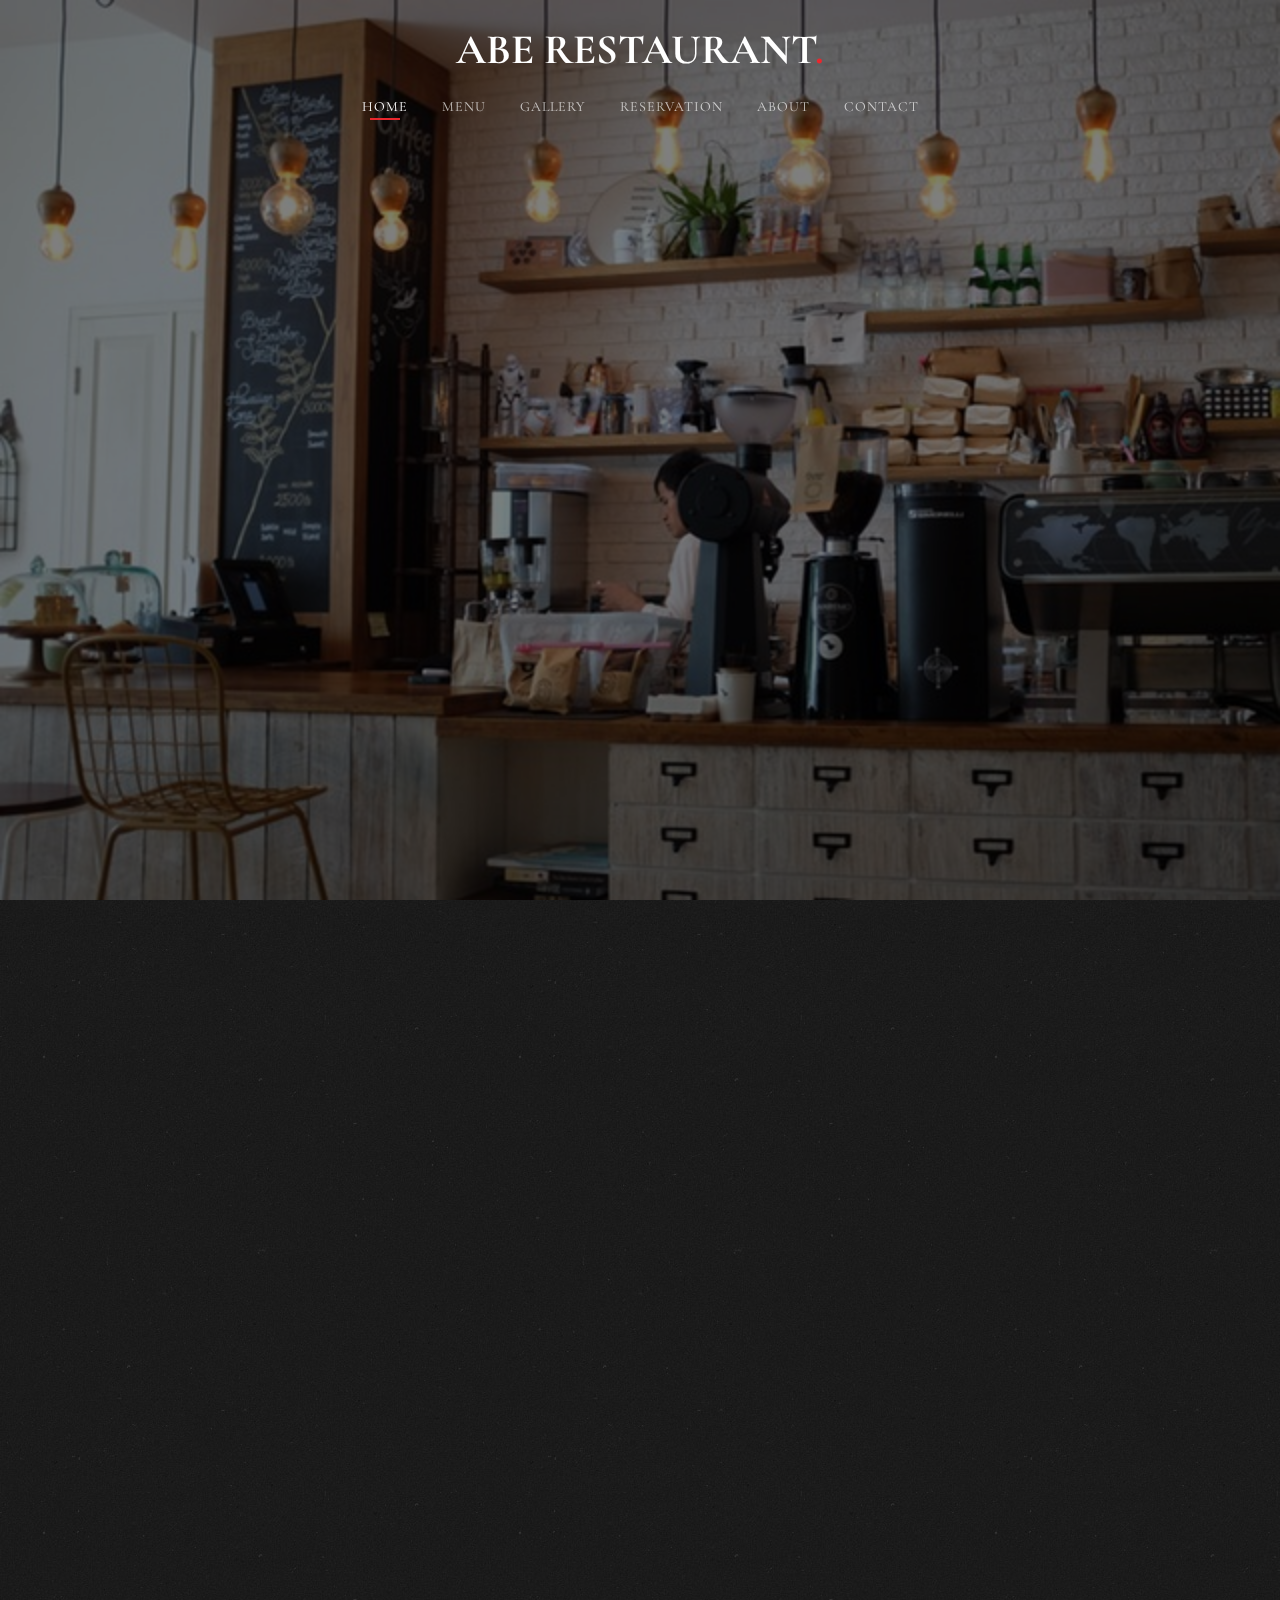
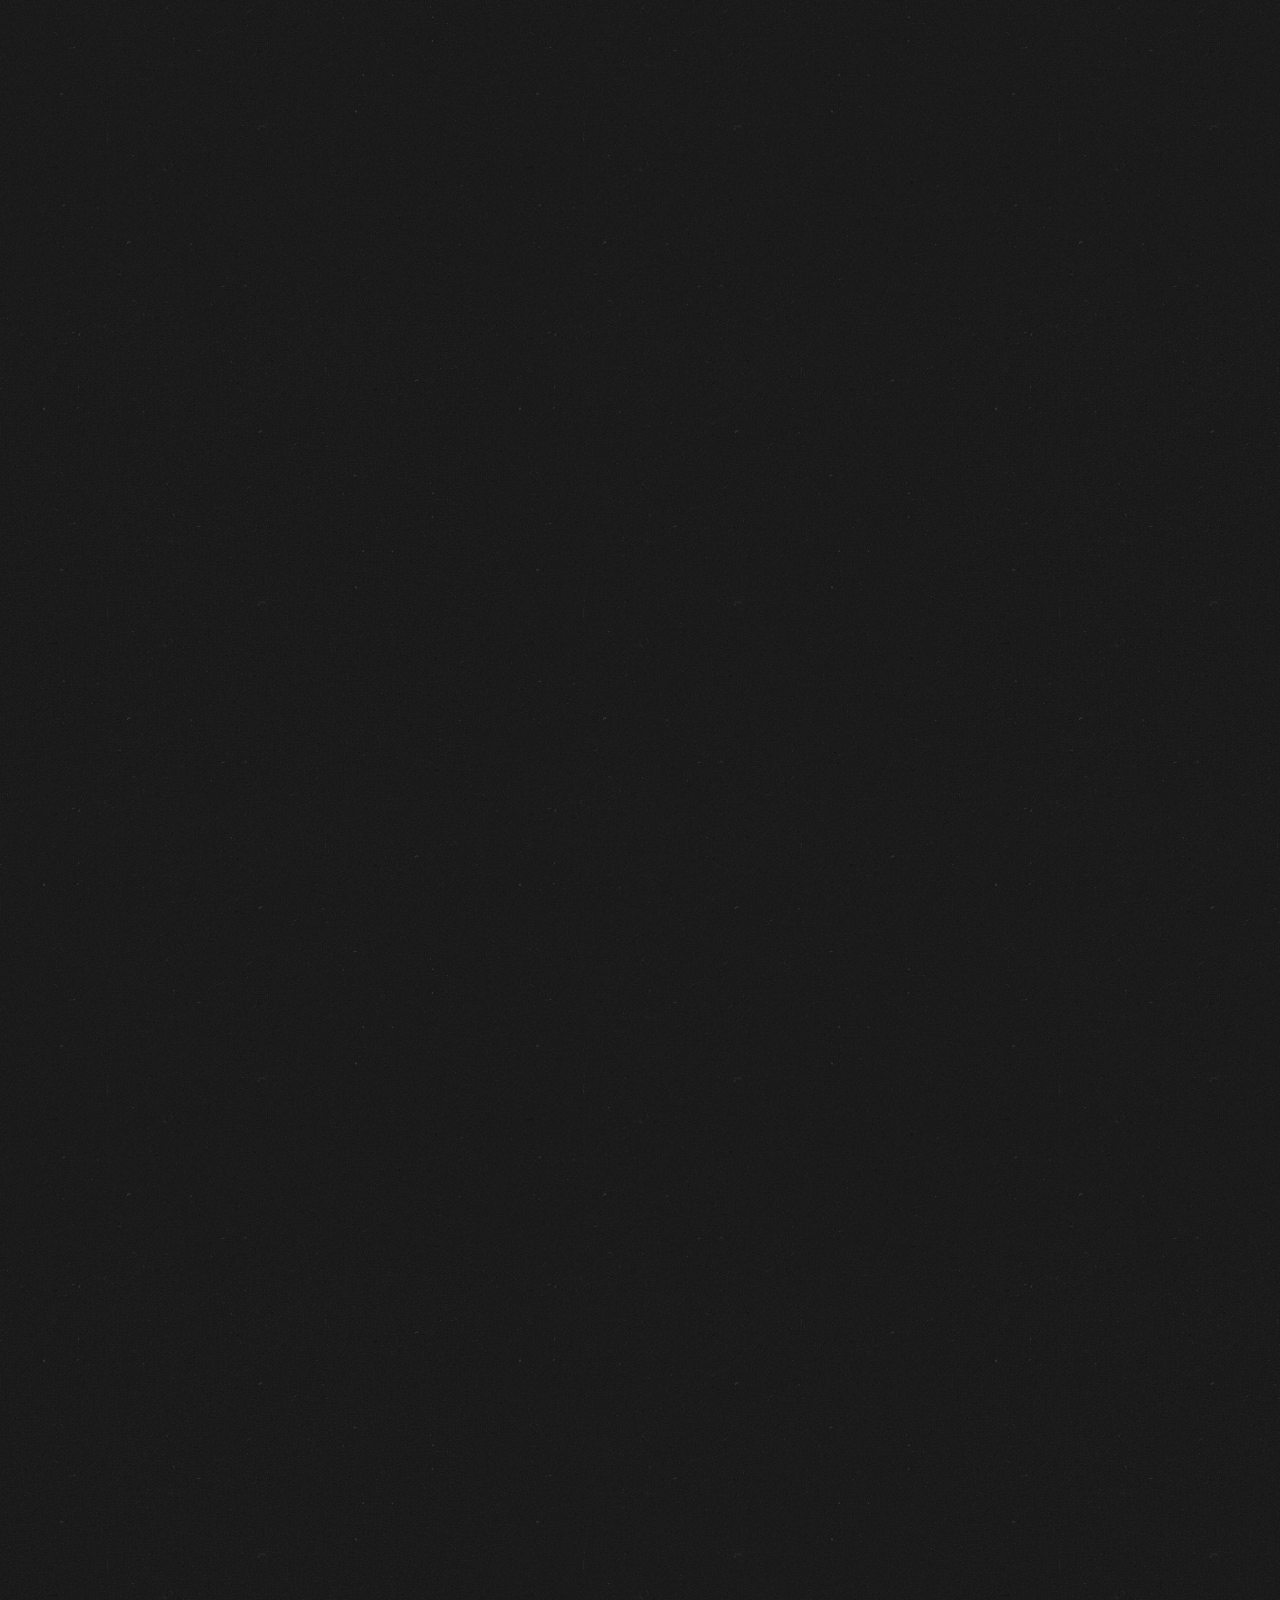
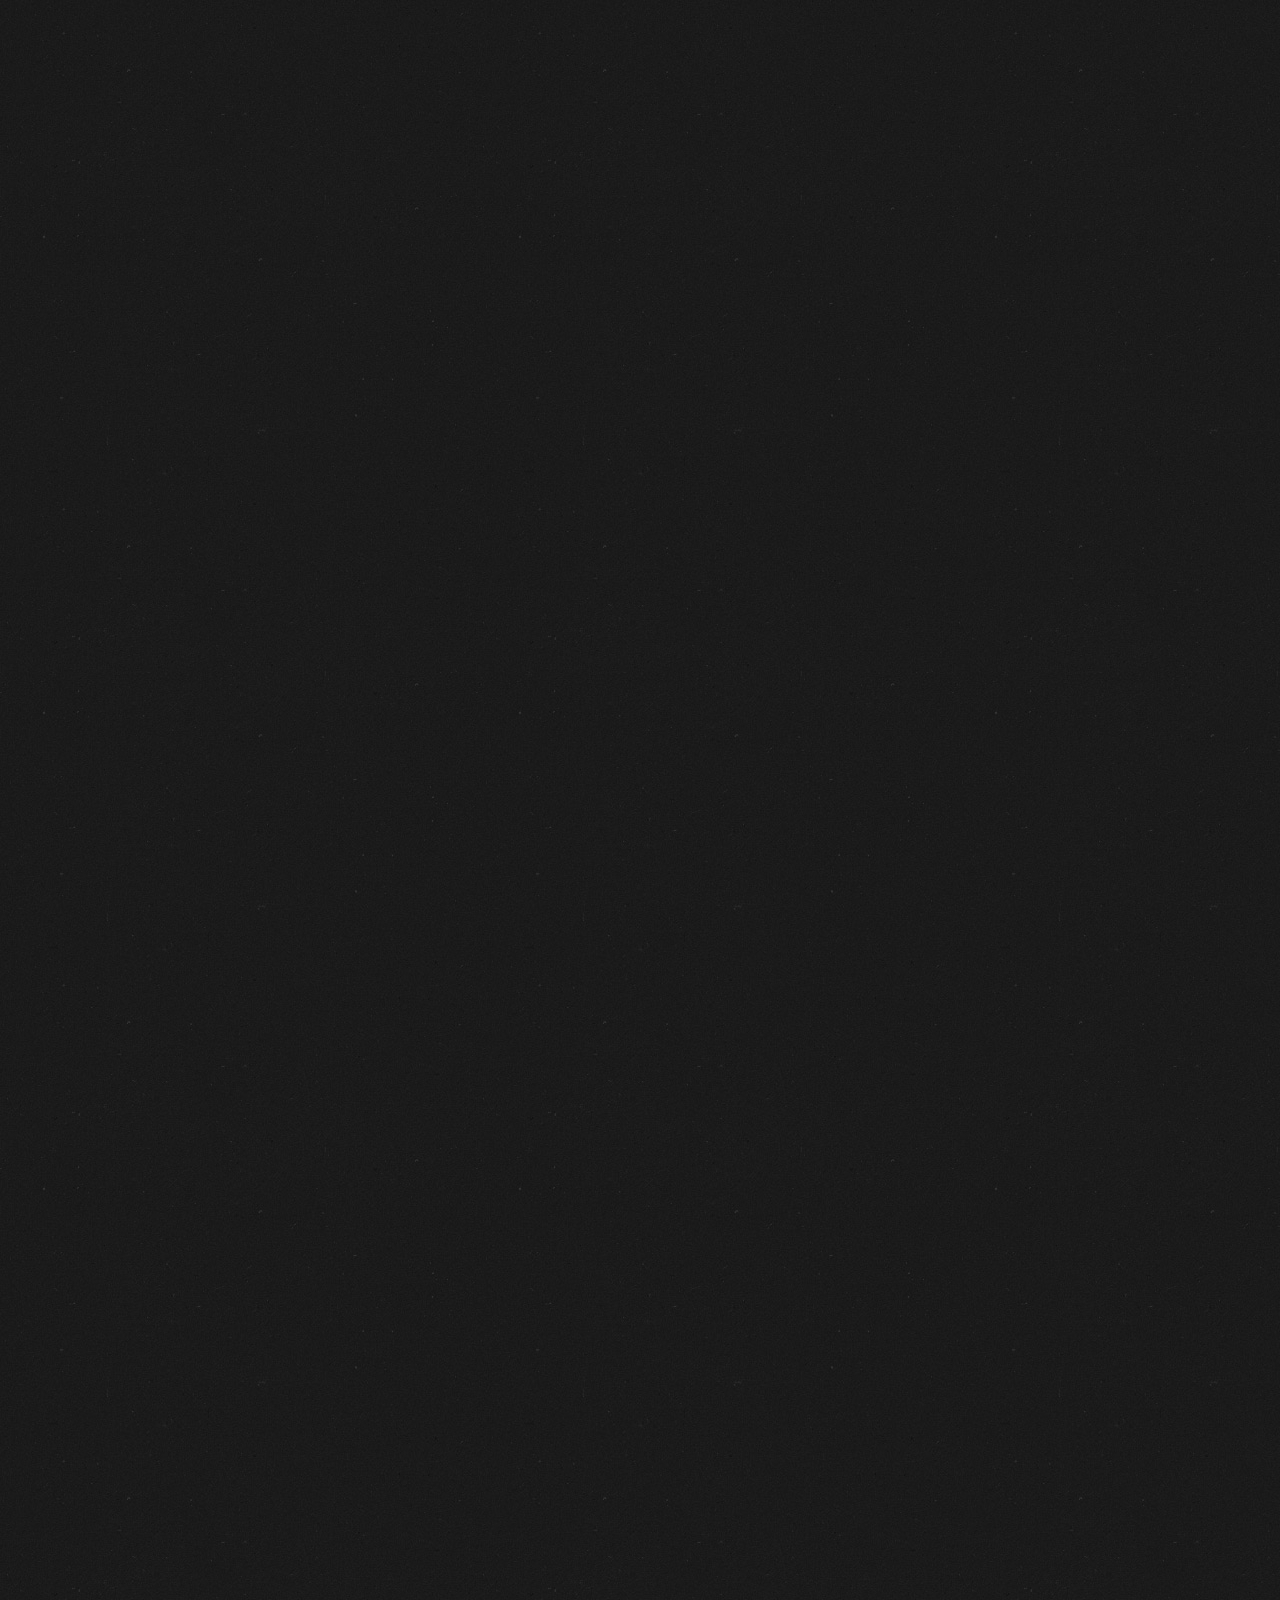
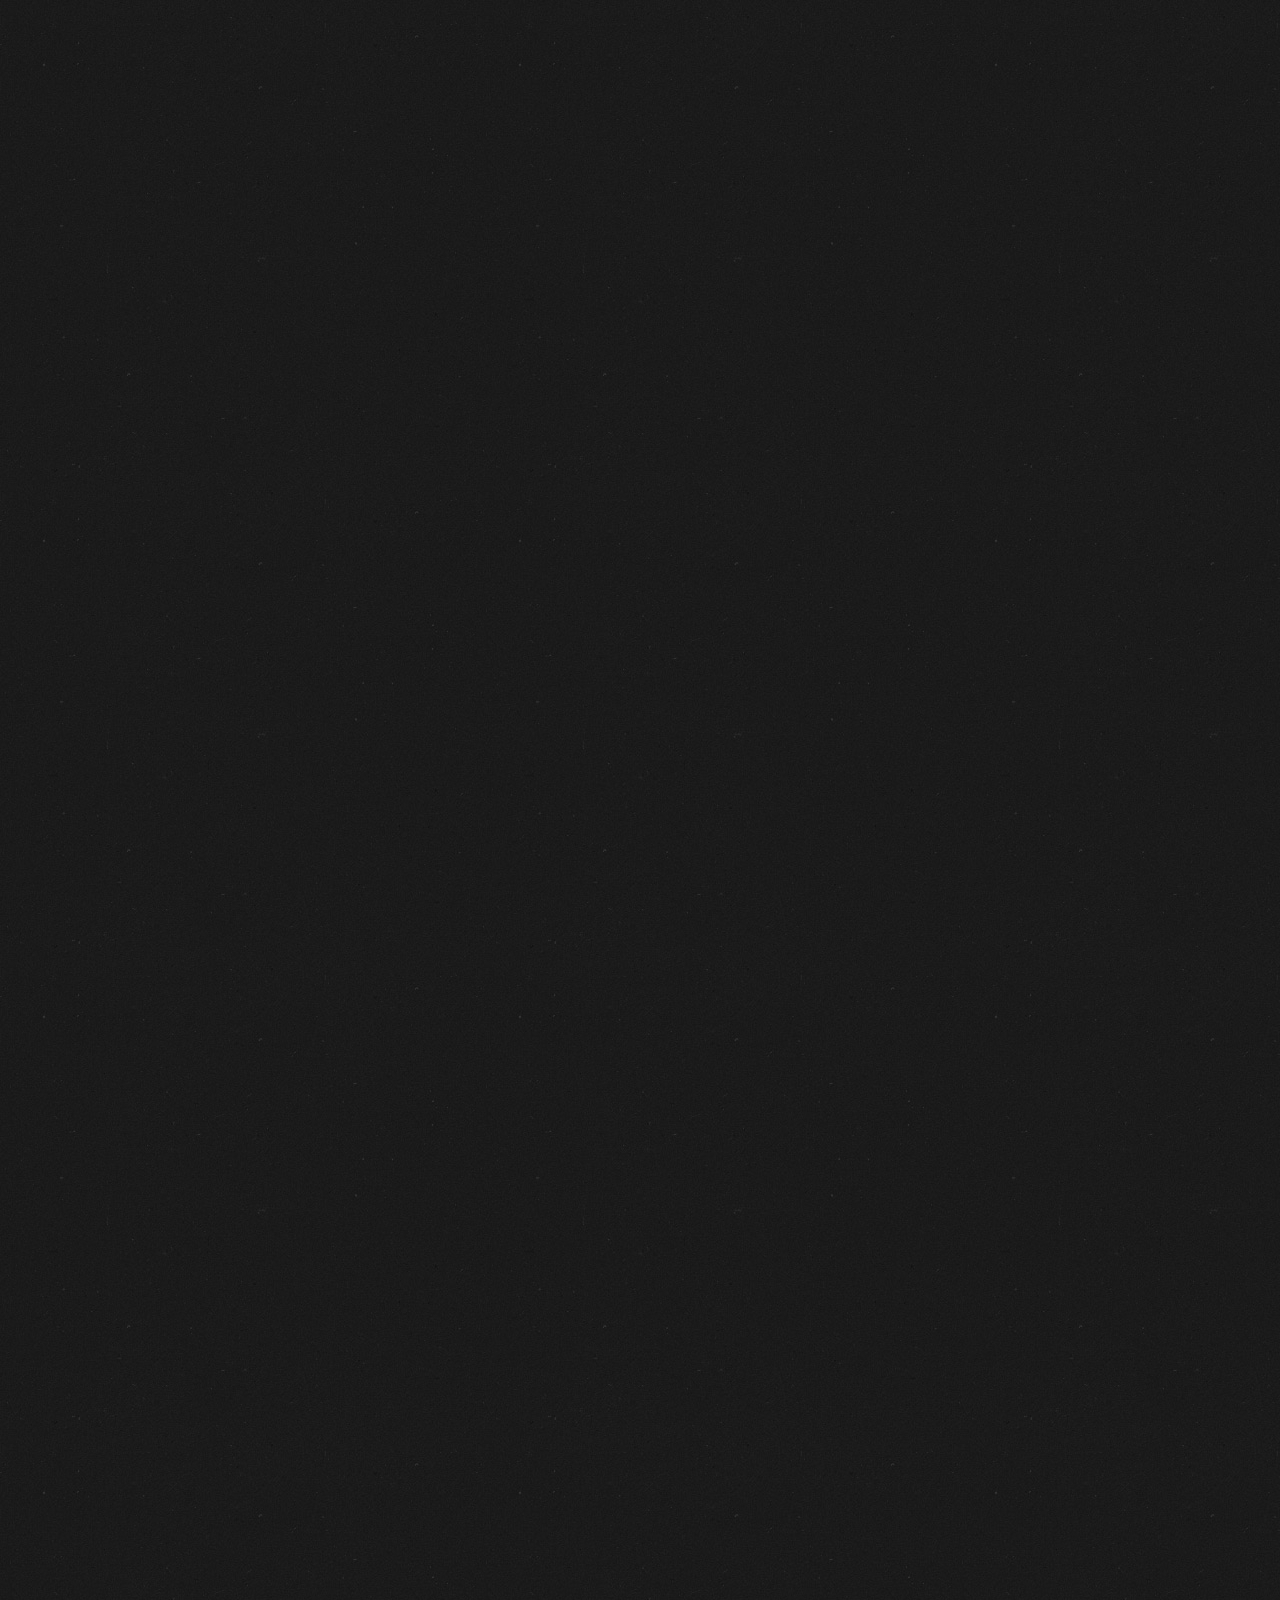
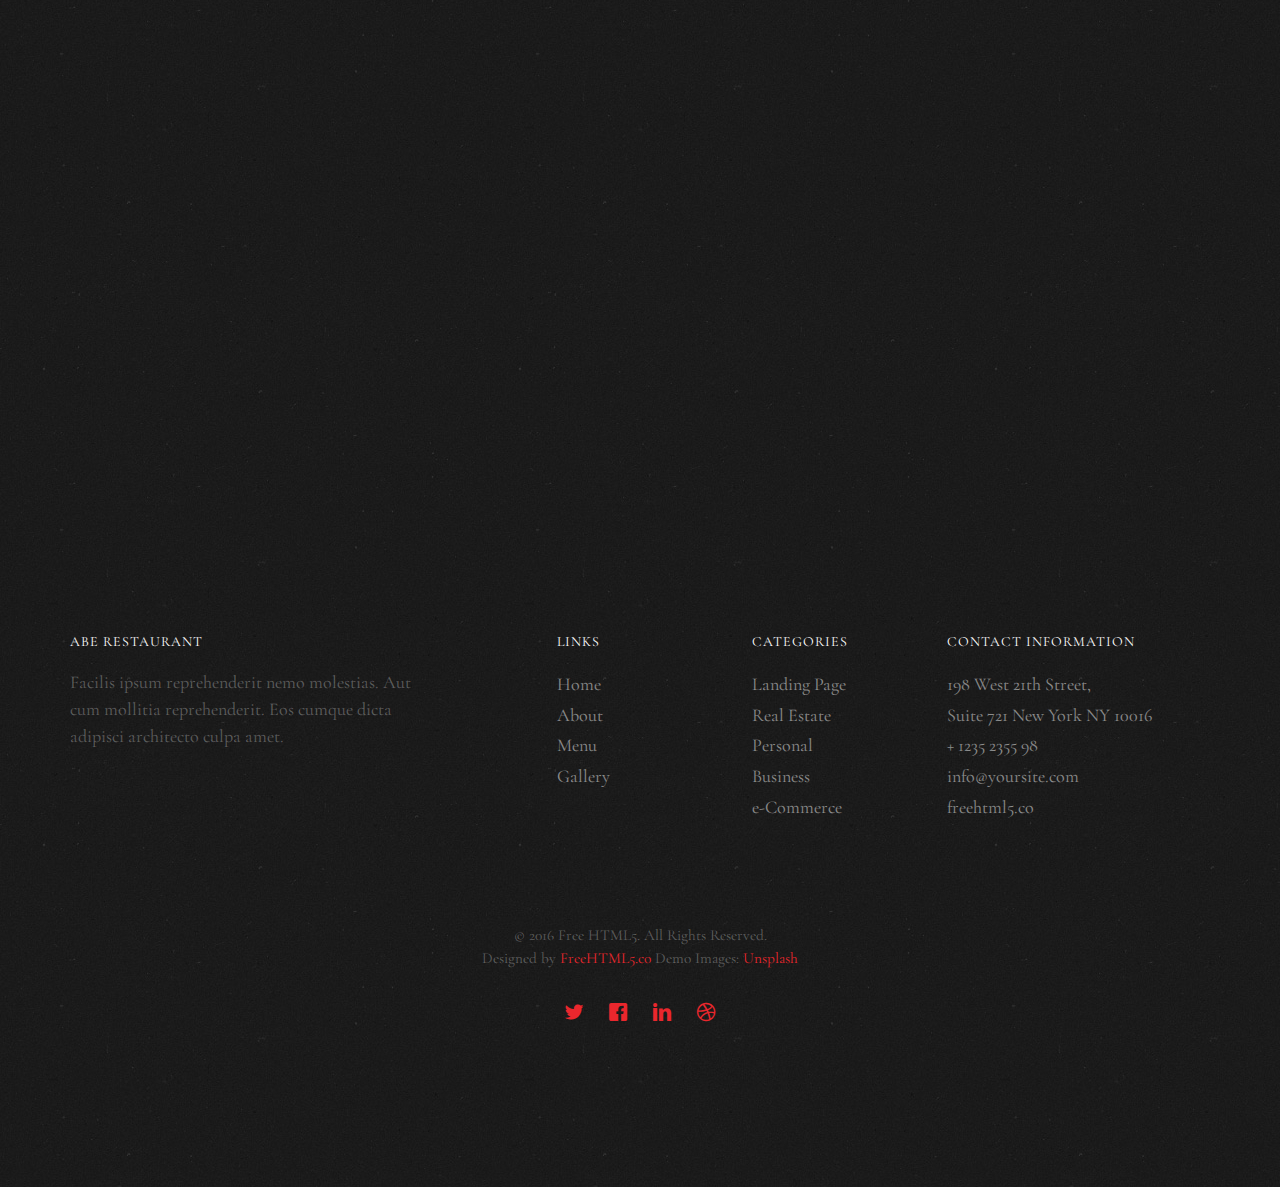
<file: index.html>
<!DOCTYPE HTML>
<html>
	<head>
	<meta charset="utf-8">
	<meta http-equiv="X-UA-Compatible" content="IE=edge">
	<title>Tasty &mdash; Free Website Template, Free HTML5 Template by freehtml5.co</title>
	<meta name="viewport" content="width=device-width, initial-scale=1">
	<meta name="description" content="Free HTML5 Website Template by freehtml5.co" />
	<meta name="keywords" content="free website templates, free html5, free template, free bootstrap, free website template, html5, css3, mobile first, responsive" />
	<meta name="author" content="freehtml5.co" />

	<!-- 
	//////////////////////////////////////////////////////

	FREE HTML5 TEMPLATE 
	DESIGNED & DEVELOPED by FreeHTML5.co
		
	Website: 		http://freehtml5.co/
	Email: 			info@freehtml5.co
	Twitter: 		http://twitter.com/fh5co
	Facebook: 		https://www.facebook.com/fh5co

	//////////////////////////////////////////////////////
	 -->

  	<!-- Facebook and Twitter integration -->
	<meta property="og:title" content=""/>
	<meta property="og:image" content=""/>
	<meta property="og:url" content=""/>
	<meta property="og:site_name" content=""/>
	<meta property="og:description" content=""/>
	<meta name="twitter:title" content="" />
	<meta name="twitter:image" content="" />
	<meta name="twitter:url" content="" />
	<meta name="twitter:card" content="" />

	<link href="https://fonts.googleapis.com/css?family=Cormorant+Garamond:300,300i,400,400i,500,600i,700" rel="stylesheet">
	<link href="https://fonts.googleapis.com/css?family=Satisfy" rel="stylesheet">
	
	<!-- Animate.css -->
	<link rel="stylesheet" href="css/animate.css">
	<!-- Icomoon Icon Fonts-->
	<link rel="stylesheet" href="css/icomoon.css">
	<!-- Bootstrap  -->
	<link rel="stylesheet" href="css/bootstrap.css">
	<!-- Flexslider  -->
	<link rel="stylesheet" href="css/flexslider.css">

	<!-- Theme style  -->
	<link rel="stylesheet" href="css/style.css">

	<!-- Modernizr JS -->
	<script src="js/modernizr-2.6.2.min.js"></script>
	<!-- FOR IE9 below -->
	<!--[if lt IE 9]>
	<script src="js/respond.min.js"></script>
	<![endif]-->

	</head>
	<body>
		
	<div class="fh5co-loader"></div>
	
	<div id="page">
	<nav class="fh5co-nav" role="navigation">
		<!-- <div class="top-menu"> -->
			<div class="container">
				<div class="row">
					<div class="col-xs-12 text-center logo-wrap">
						<div id="fh5co-logo"><a href="index.html">ABE RESTAURANT<span>.</span></a></div>
					</div>
					<div class="col-xs-12 text-center menu-1 menu-wrap">
						<ul>
							<li class="active"><a href="index.html">Home</a></li>
							<li><a href="menu.html">Menu</a></li>
							<li class="has-dropdown">
								<a href="gallery.html">Gallery</a>
								<ul class="dropdown">
									<li><a href="#">Events</a></li>
									<li><a href="#">Food</a></li>
									<li><a href="#">Coffees</a></li>
								</ul>
							</li>
							<li><a href="reservation.html">Reservation</a></li>
							<li><a href="about.html">About</a></li>
							<li><a href="contact.html">Contact</a></li>
						</ul>
					</div>
				</div>
				
			</div>
		<!-- </div> -->
	</nav>

	<header id="fh5co-header" class="fh5co-cover js-fullheight" role="banner" style="background-image: url(images/hero_1.jpeg);" data-stellar-background-ratio="0.5">
		<div class="overlay"></div>
		<div class="container">
			<div class="row">
				<div class="col-md-12 text-center">
					<div class="display-t js-fullheight">
						<div class="display-tc js-fullheight animate-box" data-animate-effect="fadeIn">
							<h1>The Best Coffee <em>&amp;</em> Restaurant <em>in</em> Brooklyn</h1>
							<h2>Brought to you by <a href="http://freehtml5.co/" target="_blank">freehtml5.co</a></h2>
						</div>
					</div>
				</div>
			</div>
		</div>
	</header>

	<div id="fh5co-about" class="fh5co-section">
		<div class="container">
			<div class="row">
				<div class="col-md-6 col-md-pull-4 img-wrap animate-box" data-animate-effect="fadeInLeft">
					<img src="images/hero_1.jpeg" alt="Free Restaurant Bootstrap Website Template by FreeHTML5.co">
				</div>
				<div class="col-md-5 col-md-push-1 animate-box">
					<div class="section-heading">
						<h2>The Restaurant</h2>
						<p>Lorem ipsum dolor sit amet, consectetur adipisicing elit. Repudiandae neque quisquam at deserunt ab praesentium architecto tempore saepe animi voluptatem molestias, eveniet aut laudantium alias, laboriosam excepturi, et numquam? Atque tempore iure tenetur perspiciatis, aliquam, asperiores aut odio accusamus, unde libero dignissimos quod aliquid neque et illo vero nesciunt. Sunt!</p>
						<p>Lorem ipsum dolor sit amet, consectetur adipisicing elit. Nam iure reprehenderit nihil nobis laboriosam beatae assumenda tempore, magni ducimus abentey.</p>
						<p><a href="#" class="btn btn-primary btn-outline">Our History</a></p>
					</div>
				</div>
			</div>
		</div>
	</div>

	<div id="fh5co-featured-menu" class="fh5co-section">
		<div class="container">
			<div class="row">
				<div class="col-md-12 fh5co-heading animate-box">
					<h2>Today's Menu</h2>
					<div class="row">
						<div class="col-md-6">
							<p>Lorem ipsum dolor sit amet, consectetur adipisicing elit. Reiciendis ab debitis sit itaque totam, a maiores nihil, nulla magnam porro minima officiis! Doloribus aliquam voluptates corporis et tempora consequuntur ipsam, itaque, nesciunt similique commodi omnis. Ad magni perspiciatis, voluptatum repellat.</p>
						</div>
					</div>
				</div>
				
				<div class="col-md-3 col-sm-6 col-xs-6 col-xxs-12 fh5co-item-wrap animate-box">
					<div class="fh5co-item">
						<img src="images/gallery_9.jpeg" class="img-responsive" alt="Free Restaurant Bootstrap Website Template by FreeHTML5.co">
						<h3>Bake Potato Pizza</h3>
						<span class="fh5co-price">$20<sup>.50</sup></span>
						<p>Lorem ipsum dolor sit amet, consectetur adipisicing elit. Quos nihil cupiditate ut vero alias quaerat inventore molestias vel suscipit explicabo.</p>
					</div>
				</div>
				<div class="col-md-3 col-sm-6 col-xs-6 col-xxs-12 fh5co-item-wrap animate-box">
					<div class="fh5co-item margin_top">
						<img src="images/gallery_8.jpeg" class="img-responsive" alt="Free Restaurant Bootstrap Website Template by FreeHTML5.co">
						<h3>Salted Fried Chicken</h3>
						<span class="fh5co-price">$19<sup>.00</sup></span>
						<p>Lorem ipsum dolor sit amet, consectetur adipisicing elit. Quos nihil cupiditate ut vero alias quaerat inventore molestias vel suscipit explicabo.</p>
					</div>
				</div>
				<div class="clearfix visible-sm-block visible-xs-block"></div>
				<div class="col-md-3 col-sm-6 col-xs-6 col-xxs-12 fh5co-item-wrap animate-box">
					<div class="fh5co-item">
						<img src="images/gallery_7.jpeg" class="img-responsive" alt="Free Restaurant Bootstrap Website Template by FreeHTML5.co">
						<h3>Italian Sauce Mushroom</h3>
						<span class="fh5co-price">$17<sup>.99</sup></span>
						<p>Lorem ipsum dolor sit amet, consectetur adipisicing elit. Quos nihil cupiditate ut vero alias quaerat inventore molestias vel suscipit explicabo.</p>
					</div>
				</div>
				<div class="col-md-3 col-sm-6 col-xs-6 col-xxs-12 fh5co-item-wrap animate-box">
					<div class="fh5co-item margin_top">
						<img src="images/gallery_6.jpeg" class="img-responsive" alt="Free Restaurant Bootstrap Website Template by FreeHTML5.co">
						<h3>Fried Potato w/ Garlic</h3>
						<span class="fh5co-price">$22<sup>.50</sup></span>
						<p>Lorem ipsum dolor sit amet, consectetur adipisicing elit. Quos nihil cupiditate ut vero alias quaerat inventore molestias vel suscipit explicabo.</p>
					</div>
				</div>
			</div>
		</div>
	</div>

	<div id="fh5co-featured-testimony" class="fh5co-section">
		<div class="container">
			<div class="row">
				<div class="col-md-12 fh5co-heading animate-box">
					<h2>Testimony</h2>
					<div class="row">
						<div class="col-md-6">
							<p>Lorem ipsum dolor sit amet, consectetur adipisicing elit. Reiciendis ab debitis sit itaque totam, a maiores nihil, nulla magnam porro minima officiis! Doloribus aliquam voluptates corporis et tempora consequuntur ipsam, itaque, nesciunt similique commodi omnis.</p>
						</div>
					</div>
				</div>

				<div class="col-md-5 animate-box img-to-responsive animate-box" data-animate-effect="fadeInLeft">
						<img src="images/person_1.jpg" alt="">
				</div>
				<div class="col-md-7 animate-box" data-animate-effect="fadeInRight">
					<blockquote>
						<p> &ldquo; Quantum ipsum dolor sit amet, consectetur adipisicing elit. Reiciendis ab debitis sit itaque totam, a maiores nihil, nulla magnam porro minima officiis! Doloribus aliquam voluptates corporis et tempora consequuntur ipsam. &rdquo;</p>
						<p class="author"><cite>&mdash; Jane Smith</cite></p>
					</blockquote>
				</div>
			</div>
		</div>
	</div>

	<div id="fh5co-slider" class="fh5co-section animate-box">
		<div class="container">
			<div class="row">
				<div class="col-md-6 animate-box">
					<div class="fh5co-heading">
						<h2>Our Best <em>&amp;</em> Unique Menu</h2>
						<p>Lorem ipsum dolor sit amet, consectetur adipisicing elit. Reiciendis ab debitis sit itaque totam, a maiores nihil, nulla magnam porro minima officiis!</p>
					</div>
				</div>
				<div class="col-md-6 col-md-push-1 animate-box">
					<aside id="fh5co-slider-wrwap">
					<div class="flexslider">
						<ul class="slides">
					   	<li style="background-image: url(images/gallery_7.jpeg);">
					   		<div class="overlay-gradient"></div>
					   		<div class="container-fluid">
					   			<div class="row">
						   			<div class="col-md-12 col-md-offset-0 col-md-pull-10 slider-text slider-text-bg">
						   				<div class="slider-text-inner">
						   					<div class="desc">
													<h2>Crab <em>with</em> Curry Sources</h2>
													<p>Lorem ipsum dolor sit amet, consectetur adipisicing elit. Sunt eveniet quae, numquam magnam doloribus eligendi ratione rem, consequatur quos natus voluptates est totam magni! Nobis a temporibus, ipsum repudiandae dolorum.</p>
													<p><a href="#" class="btn btn-primary btn-outline">Learn More</a></p>
						   					</div>
						   				</div>
						   			</div>
						   		</div>
					   		</div>
					   	</li>
					   	<li style="background-image: url(images/gallery_6.jpeg);">
					   		<div class="overlay-gradient"></div>
					   		<div class="container-fluid">
					   			<div class="row">
						   			<div class="col-md-12 col-md-offset-0 col-md-pull-10 slider-text slider-text-bg">
						   				<div class="slider-text-inner">
						   					<div class="desc">
													<h2>Tuna <em>&amp;</em> Roast Beef</h2>
													<p>Ink is a free html5 bootstrap and a multi-purpose template perfect for any type of websites. A combination of a minimal and modern design template. The features are big slider on homepage, smooth animation, product listing and many more</p>
													<p><a href="#" class="btn btn-primary btn-outline">Learn More</a></p>
						   					</div>
						   				</div>
						   			</div>
						   		</div>
					   		</div>
					   	</li>
					   	<li style="background-image: url(images/gallery_5.jpeg);">
					   		<div class="overlay-gradient"></div>
					   		<div class="container-fluid">
					   			<div class="row">
						   			<div class="col-md-12 col-md-offset-0 col-md-pull-10 slider-text slider-text-bg">
						   				<div class="slider-text-inner">
						   					<div class="desc">
													<h2>Egg <em>with</em> Mushroom</h2>
													<p>Ink is a free html5 bootstrap and a multi-purpose template perfect for any type of websites. A combination of a minimal and modern design template. The features are big slider on homepage, smooth animation, product listing and many more</p>
													<p><a href="#" class="btn btn-primary btn-outline">Learn More</a></p>
						   					</div>
						   				</div>
						   			</div>
						   		</div>
					   		</div>
					   	</li>		   	
					  	</ul>
				  	</div>
				</aside>
				</div>
			</div>
		</div>
	</div>

	<div id="fh5co-blog" class="fh5co-section">
		<div class="container">
			<div class="row animate-box">
				<div class="col-md-8 col-md-offset-2 text-center fh5co-heading animate-box">
					<h2>Events</h2>
					<p>Lorem ipsum dolor sit amet, consectetur adipisicing elit. Eius, consequatur. Aliquam quaerat pariatur repellendus veniam nemo, saepe, culpa eius aspernatur cumque suscipit quae nobis illo tempora. Eum veniam necessitatibus, blanditiis facilis quidem dolore! Dolorem, molestiae.</p>
				</div>
			</div>
			<div class="row">
				<div class="col-md-4">
					<div class="fh5co-blog animate-box">
						<a href="#" class="blog-bg" style="background-image: url(images/gallery_1.jpeg);"></a>
						<div class="blog-text">
							<span class="posted_on">Feb. 15th 2016</span>
							<h3><a href="#">Photoshoot On The Street</a></h3>
							<p>Far far away, behind the word mountains, far from the countries Vokalia and Consonantia, there live the blind texts.</p>
							<ul class="stuff">
								<li><i class="icon-heart2"></i>1.2K</li>
								<li><i class="icon-eye2"></i>2K</li>
								<li><a href="#">Read More<i class="icon-arrow-right22"></i></a></li>
							</ul>
						</div> 
					</div>
				</div>
				<div class="col-md-4">
					<div class="fh5co-blog animate-box">
						<a href="#" class="blog-bg" style="background-image: url(images/gallery_2.jpeg);"></a>
						<div class="blog-text">
							<span class="posted_on">Feb. 15th 2016</span>
							<h3><a href="#">Surfing at Philippines</a></h3>
							<p>Far far away, behind the word mountains, far from the countries Vokalia and Consonantia, there live the blind texts.</p>
							<ul class="stuff">
								<li><i class="icon-heart2"></i>1.2K</li>
								<li><i class="icon-eye2"></i>2K</li>
								<li><a href="#">Read More<i class="icon-arrow-right22"></i></a></li>
							</ul>
						</div> 
					</div>
				</div>
				<div class="col-md-4">
					<div class="fh5co-blog animate-box">
						<a href="#" class="blog-bg" style="background-image: url(images/gallery_3.jpeg);"></a>
						<div class="blog-text">
							<span class="posted_on">Feb. 15th 2016</span>
							<h3><a href="#">Focus On Uderwater</a></h3>
							<p>Far far away, behind the word mountains, far from the countries Vokalia and Consonantia, there live the blind texts.</p>
							<ul class="stuff">
								<li><i class="icon-heart2"></i>1.2K</li>
								<li><i class="icon-eye2"></i>2K</li>
								<li><a href="#">Read More<i class="icon-arrow-right22"></i></a></li>
							</ul>
						</div> 
					</div>
				</div>
			</div>
		</div>
	</div>
	
	<div id="fh5co-started" class="fh5co-section animate-box" style="background-image: url(images/hero_1.jpeg);" data-stellar-background-ratio="0.5">
		<div class="overlay"></div>
		<div class="container">
			<div class="row animate-box">
				<div class="col-md-8 col-md-offset-2 text-center fh5co-heading">
					<h2>Book a Table</h2>
					<p>Lorem ipsum dolor sit amet, consectetur adipisicing elit. Recusandae enim quae vitae cupiditate, sequi quam ea id dolor reiciendis consectetur repudiandae. Rem quam, repellendus veniam ipsa fuga maxime odio? Eaque!</p>
					<p><a href="reservation.html" class="btn btn-primary btn-outline">Book Now</a></p>
				</div>
			</div>
		</div>
	</div>

	<footer id="fh5co-footer" role="contentinfo" class="fh5co-section">
		<div class="container">
			<div class="row row-pb-md">
				<div class="col-md-4 fh5co-widget">
					<h4>ABE RESTAURANT</h4>
					<p>Facilis ipsum reprehenderit nemo molestias. Aut cum mollitia reprehenderit. Eos cumque dicta adipisci architecto culpa amet.</p>
				</div>
				<div class="col-md-2 col-md-push-1 fh5co-widget">
					<h4>Links</h4>
					<ul class="fh5co-footer-links">
						<li><a href="#">Home</a></li>
						<li><a href="#">About</a></li>
						<li><a href="#">Menu</a></li>
						<li><a href="#">Gallery</a></li>
					</ul>
				</div>

				<div class="col-md-2 col-md-push-1 fh5co-widget">
					<h4>Categories</h4>
					<ul class="fh5co-footer-links">
						<li><a href="#">Landing Page</a></li>
						<li><a href="#">Real Estate</a></li>
						<li><a href="#">Personal</a></li>
						<li><a href="#">Business</a></li>
						<li><a href="#">e-Commerce</a></li>
					</ul>
				</div>

				<div class="col-md-4 col-md-push-1 fh5co-widget">
					<h4>Contact Information</h4>
					<ul class="fh5co-footer-links">
						<li>198 West 21th Street, <br> Suite 721 New York NY 10016</li>
						<li><a href="tel://1234567920">+ 1235 2355 98</a></li>
						<li><a href="mailto:info@yoursite.com">info@yoursite.com</a></li>
						<li><a href="http://https://freehtml5.co">freehtml5.co</a></li>
					</ul>
				</div>

			</div>

			<div class="row copyright">
				<div class="col-md-12 text-center">
					<p>
						<small class="block">&copy; 2016 Free HTML5. All Rights Reserved.</small> 
						<small class="block">Designed by <a href="http://freehtml5.co/" target="_blank">FreeHTML5.co</a> Demo Images: <a href="http://unsplash.co/" target="_blank">Unsplash</a></small>
					</p>
					<p>
						<ul class="fh5co-social-icons">
							<li><a href="#"><i class="icon-twitter2"></i></a></li>
							<li><a href="#"><i class="icon-facebook2"></i></a></li>
							<li><a href="#"><i class="icon-linkedin2"></i></a></li>
							<li><a href="#"><i class="icon-dribbble2"></i></a></li>
						</ul>
					</p>
				</div>
			</div>

		</div>
	</footer>
	</div>

	<div class="gototop js-top">
		<a href="#" class="js-gotop"><i class="icon-arrow-up22"></i></a>
	</div>
	
	<!-- jQuery -->
	<script src="js/jquery.min.js"></script>
	<!-- jQuery Easing -->
	<script src="js/jquery.easing.1.3.js"></script>
	<!-- Bootstrap -->
	<script src="js/bootstrap.min.js"></script>
	<!-- Waypoints -->
	<script src="js/jquery.waypoints.min.js"></script>
	<!-- Waypoints -->
	<script src="js/jquery.stellar.min.js"></script>
	<!-- Flexslider -->
	<script src="js/jquery.flexslider-min.js"></script>
	<!-- Main -->
	<script src="js/main.js"></script>

	</body>
</html>
</file>
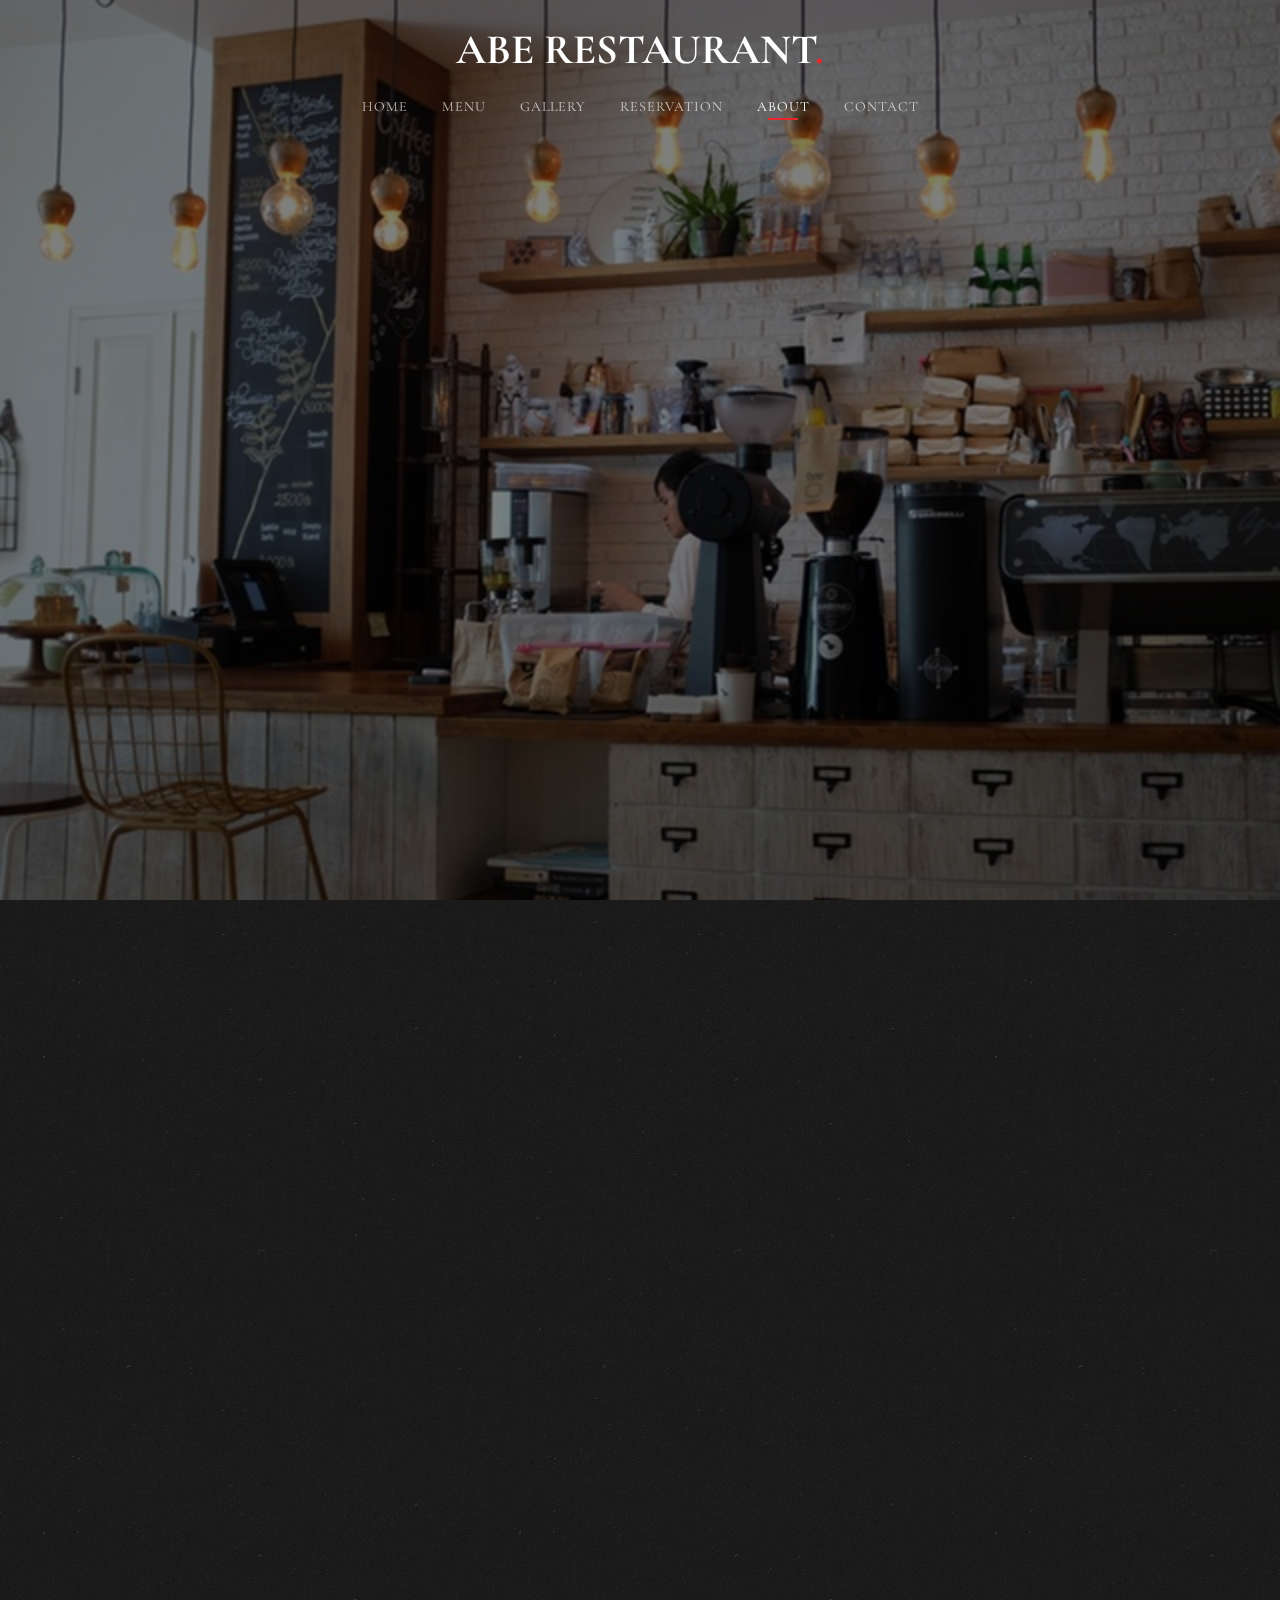
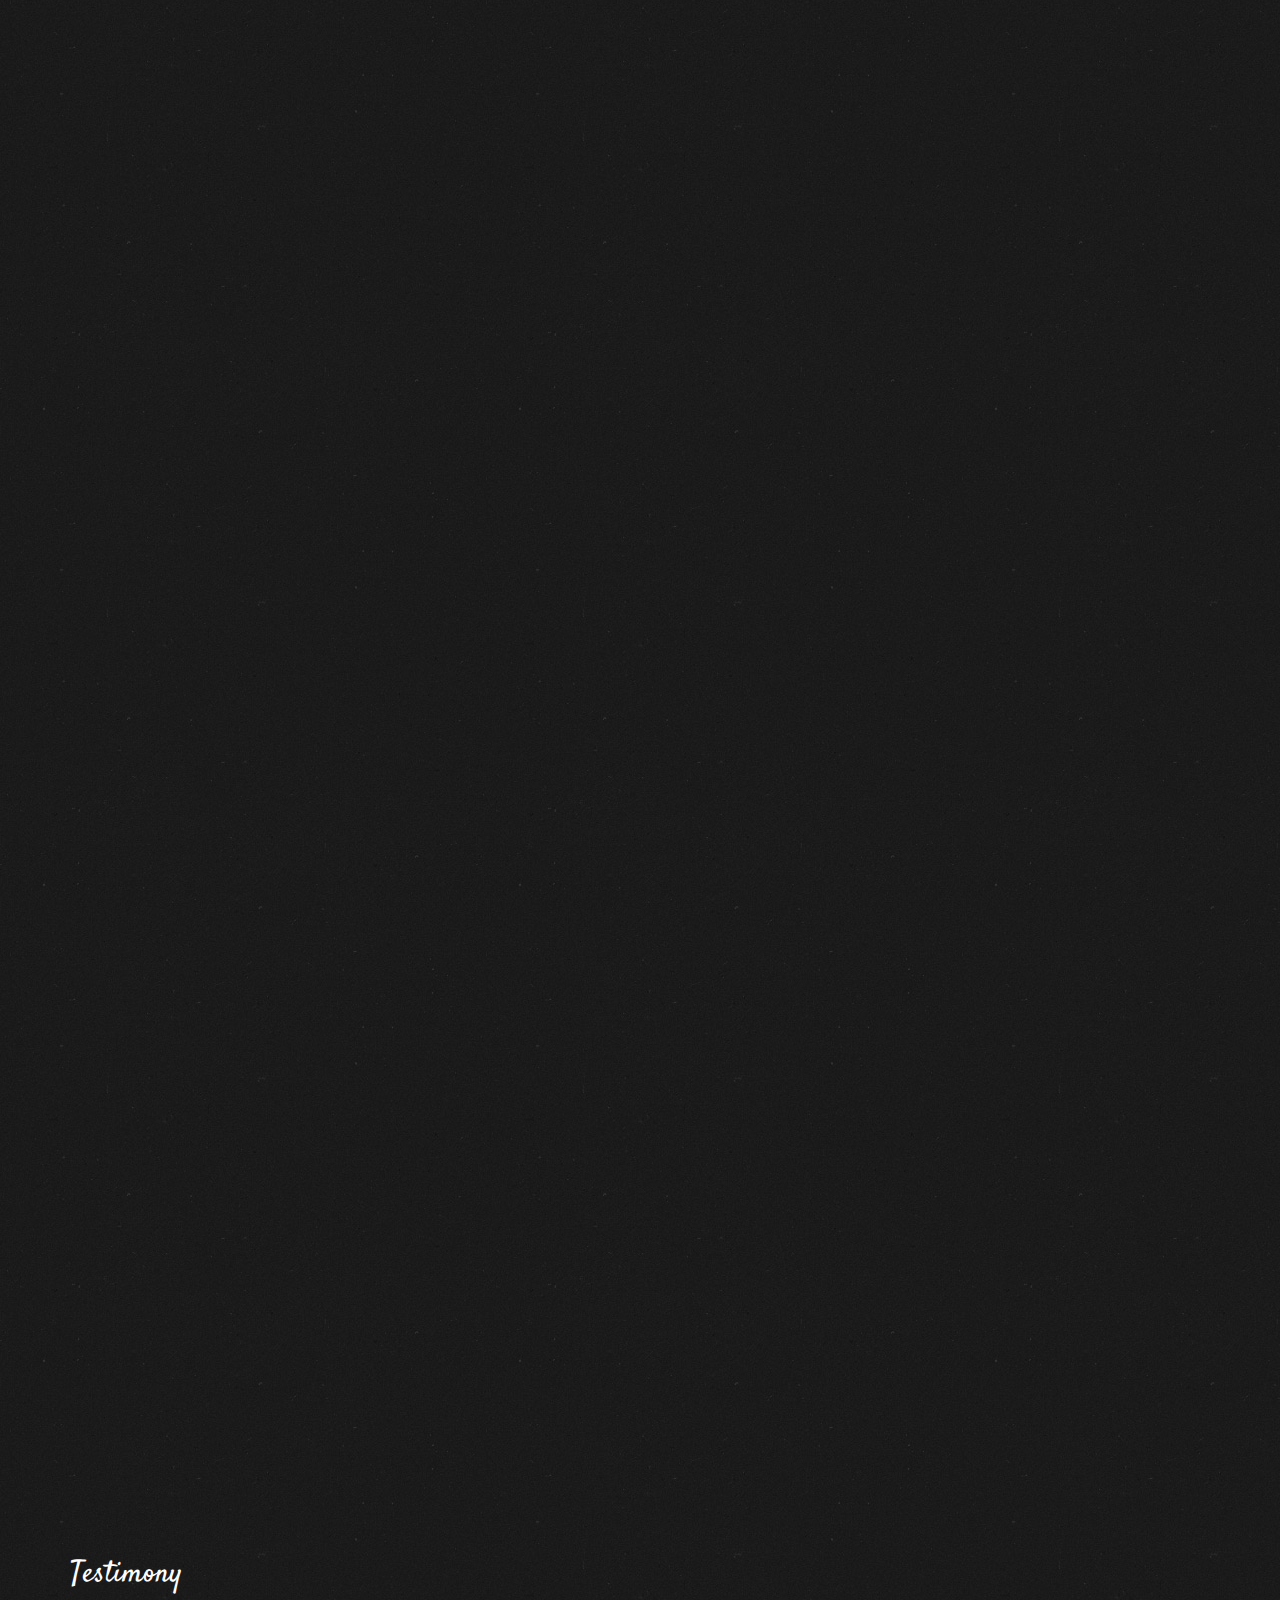
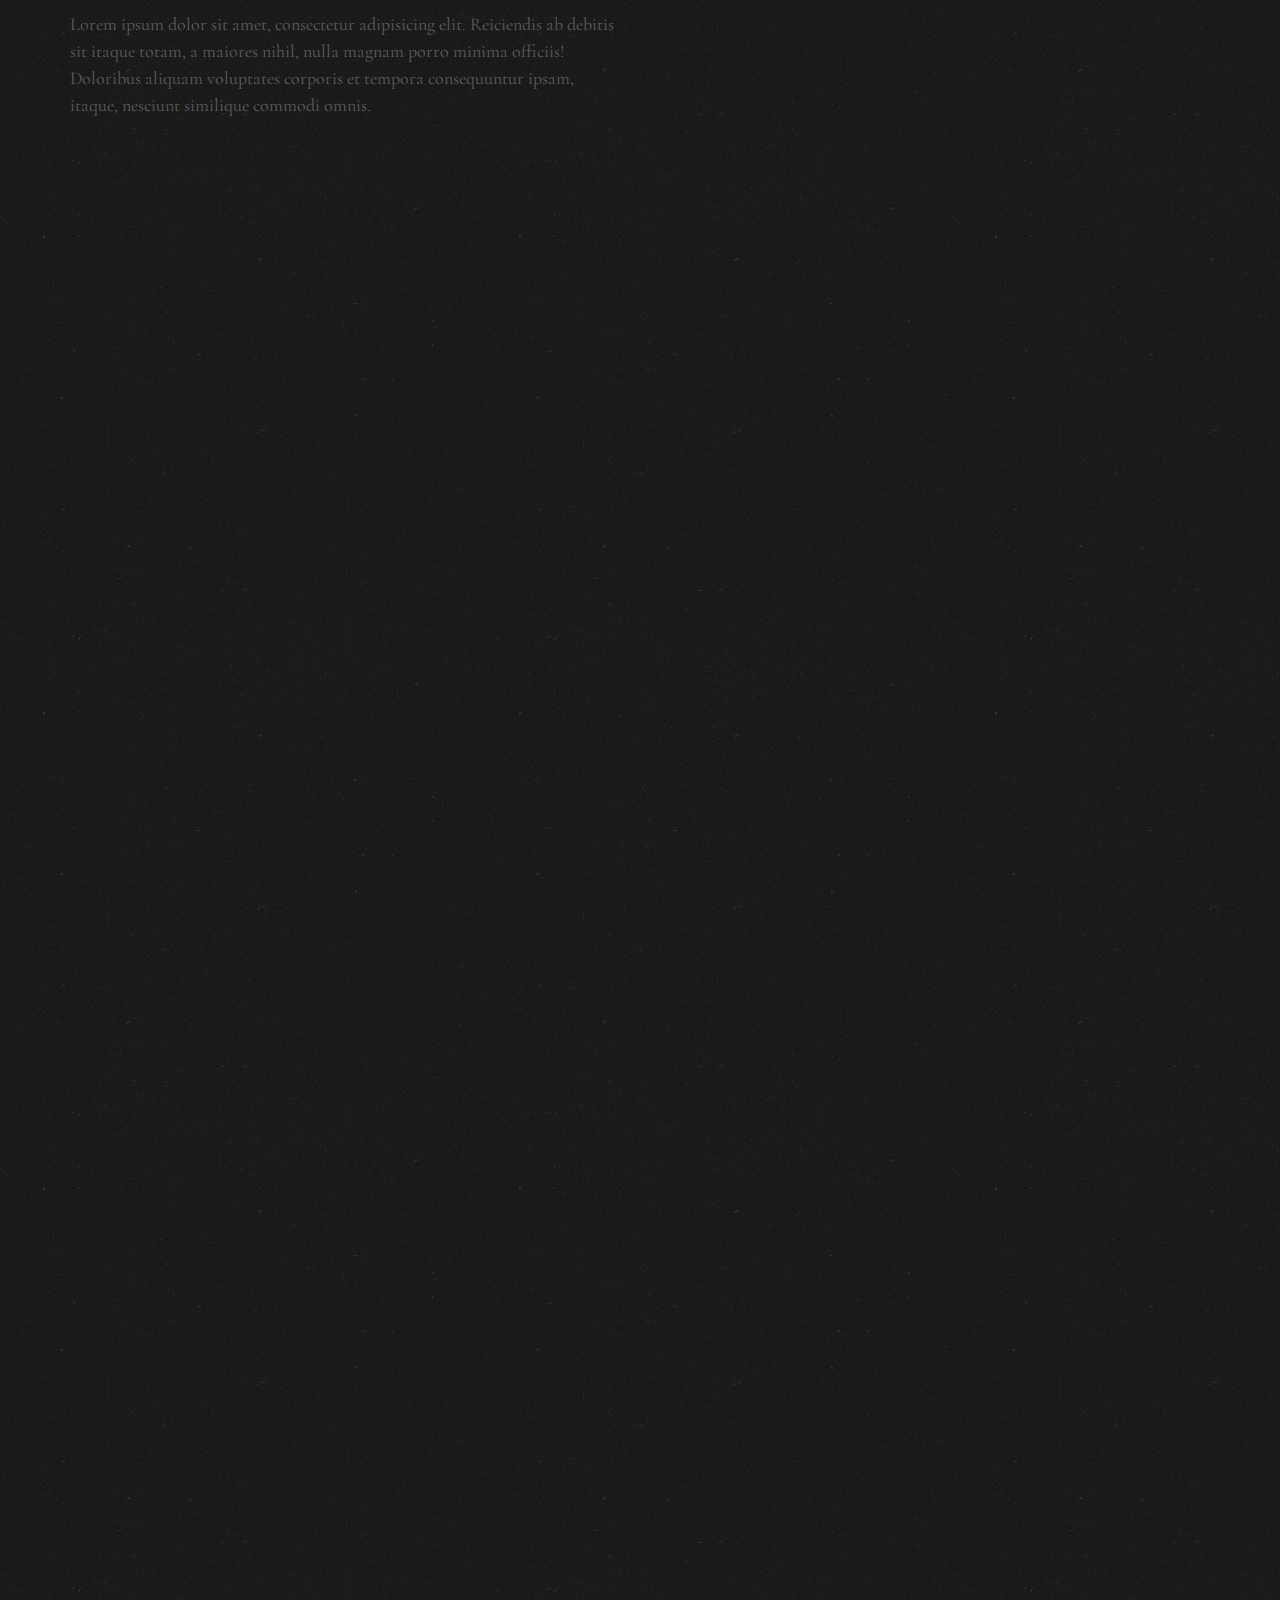
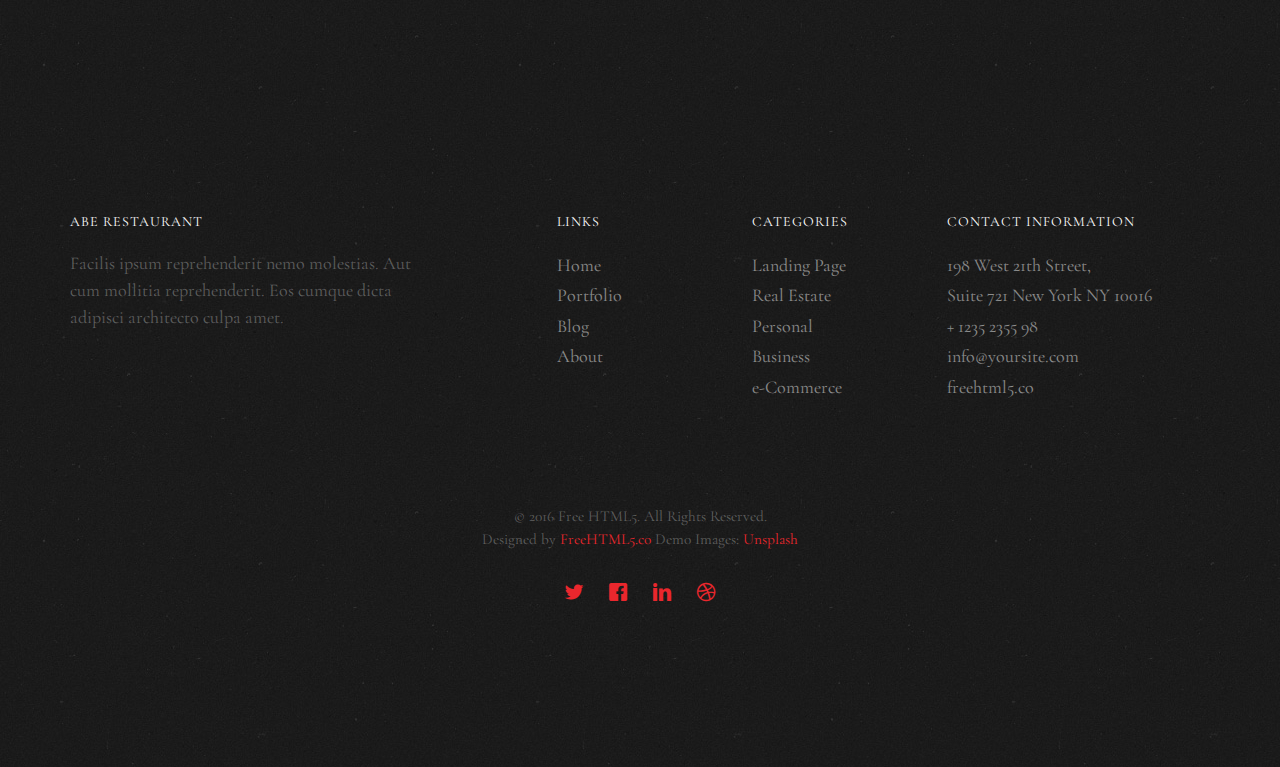
<file: about.html>
<!DOCTYPE HTML>
<html>
	<head>
	<meta charset="utf-8">
	<meta http-equiv="X-UA-Compatible" content="IE=edge">
	<title>Tasty &mdash; Free Website Template, Free HTML5 Template by freehtml5.co</title>
	<meta name="viewport" content="width=device-width, initial-scale=1">
	<meta name="description" content="Free HTML5 Website Template by freehtml5.co" />
	<meta name="keywords" content="free website templates, free html5, free template, free bootstrap, free website template, html5, css3, mobile first, responsive" />
	<meta name="author" content="freehtml5.co" />

	<!-- 
	//////////////////////////////////////////////////////

	FREE HTML5 TEMPLATE 
	DESIGNED & DEVELOPED by FreeHTML5.co
		
	Website: 		http://freehtml5.co/
	Email: 			info@freehtml5.co
	Twitter: 		http://twitter.com/fh5co
	Facebook: 		https://www.facebook.com/fh5co

	//////////////////////////////////////////////////////
	 -->

  	<!-- Facebook and Twitter integration -->
	<meta property="og:title" content=""/>
	<meta property="og:image" content=""/>
	<meta property="og:url" content=""/>
	<meta property="og:site_name" content=""/>
	<meta property="og:description" content=""/>
	<meta name="twitter:title" content="" />
	<meta name="twitter:image" content="" />
	<meta name="twitter:url" content="" />
	<meta name="twitter:card" content="" />

	<link href="https://fonts.googleapis.com/css?family=Cormorant+Garamond:300,300i,400,400i,500,600i,700" rel="stylesheet">
	<link href="https://fonts.googleapis.com/css?family=Satisfy" rel="stylesheet">
	
	<!-- Animate.css -->
	<link rel="stylesheet" href="css/animate.css">
	<!-- Icomoon Icon Fonts-->
	<link rel="stylesheet" href="css/icomoon.css">
	<!-- Bootstrap  -->
	<link rel="stylesheet" href="css/bootstrap.css">
	<!-- Flexslider  -->
	<link rel="stylesheet" href="css/flexslider.css">

	<!-- Theme style  -->
	<link rel="stylesheet" href="css/style.css">

	<!-- Modernizr JS -->
	<script src="js/modernizr-2.6.2.min.js"></script>
	<!-- FOR IE9 below -->
	<!--[if lt IE 9]>
	<script src="js/respond.min.js"></script>
	<![endif]-->

	</head>
	<body>
		
	<div class="fh5co-loader"></div>
	
	<div id="page">
	<nav class="fh5co-nav" role="navigation">
		<!-- <div class="top-menu"> -->
			<div class="container">
				<div class="row">
					<div class="col-xs-12 text-center logo-wrap">
						<div id="fh5co-logo"><a href="index.html">ABE RESTAURANT<span>.</span></a></div>
					</div>
					<div class="col-xs-12 text-center menu-1 menu-wrap">
						<ul>
							<li><a href="index.html">Home</a></li>
							<li><a href="menu.html">Menu</a></li>
							<li class="has-dropdown">
								<a href="gallery.html">Gallery</a>
								<ul class="dropdown">
									<li><a href="#">Events</a></li>
									<li><a href="#">Food</a></li>
									<li><a href="#">Coffees</a></li>
								</ul>
							</li>
							<li><a href="reservation.html">Reservation</a></li>
							<li class="active"><a href="about.html">About</a></li>
							<li><a href="contact.html">Contact</a></li>
						</ul>
					</div>
				</div>
				
			</div>
		<!-- </div> -->
	</nav>

	<header id="fh5co-header" class="fh5co-cover js-fullheight" role="banner" style="background-image: url(images/hero_1.jpeg);" data-stellar-background-ratio="0.5">
		<div class="overlay"></div>
		<div class="container">
			<div class="row">
				<div class="col-md-12 text-center">
					<div class="display-t js-fullheight">
						<div class="display-tc js-fullheight animate-box" data-animate-effect="fadeIn">
							<h1>About <em>our</em> Restaurant</h1>
							<h2>Brought to you by <a href="http://freehtml5.co/" target="_blank">freehtml5.co</a></h2>
						</div>
					</div>
				</div>
			</div>
		</div>
	</header>

	<div id="fh5co-about" class="fh5co-section">
		<div class="container">
			<div class="row">
				<div class="col-md-6 col-md-pull-4 img-wrap animate-box" data-animate-effect="fadeInLeft">
					<img src="images/hero_1.jpeg" alt="Free Restaurant Bootstrap Website Template by FreeHTML5.co">
				</div>
				<div class="col-md-5 col-md-push-1 animate-box">
					<div class="section-heading">
						<h2>The Restaurant</h2>
						<p>Lorem ipsum dolor sit amet, consectetur adipisicing elit. Repudiandae neque quisquam at deserunt ab praesentium architecto tempore saepe animi voluptatem molestias, eveniet aut laudantium alias, laboriosam excepturi, et numquam? Atque tempore iure tenetur perspiciatis, aliquam, asperiores aut odio accusamus, unde libero dignissimos quod aliquid neque et illo vero nesciunt. Sunt!</p>
						<p>Lorem ipsum dolor sit amet, consectetur adipisicing elit. Nam iure reprehenderit nihil nobis laboriosam beatae assumenda tempore, magni ducimus abentey.</p>
						<p><a href="#" class="btn btn-primary btn-outline">Our History</a></p>
					</div>
				</div>
			</div>
		</div>
	</div>

	<div id="fh5co-timeline">
		<div class="container">
			<div class="row">
				<div class="col-md-12 col-md-offset-0">
					<ul class="timeline animate-box">
						<li class="timeline-heading text-center animate-box">
							<div><h3>Our Experience</h3></div>
						</li>
						<li class="animate-box timeline-unverted">
							<div class="timeline-badge"><i class="icon-genius"></i></div>
							<div class="timeline-panel">
								<div class="timeline-heading">
									<h3 class="timeline-title">The Founders Meet</h3>
								
								</div>
								<div class="timeline-body">
									<p>Far far away, behind the word mountains, far from the countries Vokalia and Consonantia, there live the blind texts.</p>
								</div>
							</div>
						</li>
						<li class="timeline-inverted animate-box">
							<div class="timeline-badge"><i class="icon-genius"></i></div>
							<div class="timeline-panel">
								<div class="timeline-heading">
									<h3 class="timeline-title">Create A Restaurant</h3>
								</div>
								<div class="timeline-body">
									<p>Far far away, behind the word mountains, they live in Bookmarksgrove right at the coast of the Semantics, a large language ocean.</p>
								</div>
							</div>
						</li>
						<li class="animate-box timeline-unverted">
							<div class="timeline-badge"><i class="icon-genius"></i></div>
							<div class="timeline-panel">
								<div class="timeline-heading">
									<h3 class="timeline-title">Added 200+ Employees</h3>
								</div>
								<div class="timeline-body">
									<p>Far far away, behind the word mountains, far from the countries Vokalia and Consonantia, there live the blind texts.</p>
								</div>
							</div>
						</li>

						<br>
						<li class="timeline-heading text-center animate-box">
							<div><h3>More Restaurants Outlet</h3></div>
						</li>
						<li class="timeline-inverted animate-box">
							<div class="timeline-badge"><i class="icon-genius"></i></div>
							<div class="timeline-panel">
								<div class="timeline-heading">
									<h3 class="timeline-title">Stablished Restaurant in Europe</h3>
								</div>
								<div class="timeline-body">
									<p>Far far away, behind the word mountains, they live in Bookmarksgrove right at the coast of the Semantics, a large language ocean.</p>
								</div>
							</div>
						</li>
						<li class="animate-box timeline-unverted">
							<div class="timeline-badge"><i class="icon-genius"></i></div>
							<div class="timeline-panel">
								<div class="timeline-heading">
									<h3 class="timeline-title">Franchise Restaurants Brooklyn</h3>
								</div>
								<div class="timeline-body">
									<p>Far far away, behind the word mountains, far from the countries Vokalia and Consonantia, there live the blind texts.</p>
								</div>
							</div>
						</li>
						<li class="timeline-inverted animate-box">
							<div class="timeline-badge"><i class="icon-genius"></i></div>
							<div class="timeline-panel">
								<div class="timeline-heading">
									<h3 class="timeline-title">Added 100K More Employees</h3>
								</div>
								<div class="timeline-body">
									<p>Far far away, behind the word mountains, they live in Bookmarksgrove right at the coast of the Semantics, a large language ocean.</p>
								</div>
							</div>
						</li>
						<li class="animate-box timeline-unverted">
							<div class="timeline-badge"><i class="icon-genius"></i></div>
							<div class="timeline-panel">
								<div class="timeline-heading">
									<h3 class="timeline-title">Stablished Marketing</h3>
								</div>
								<div class="timeline-body">
									<p>Far far away, behind the word mountains, far from the countries Vokalia and Consonantia, there live the blind texts.</p>
								</div>
							</div>
						</li>
			    	</ul>
				</div>
			</div>
		</div>
	</div>

	<div id="fh5co-featured-testimony" class="fh5co-section">
		<div class="container">
			<div class="row">
				<div class="col-md-12 fh5co-heading">
					<h2>Testimony</h2>
					<div class="row">
						<div class="col-md-6">
							<p>Lorem ipsum dolor sit amet, consectetur adipisicing elit. Reiciendis ab debitis sit itaque totam, a maiores nihil, nulla magnam porro minima officiis! Doloribus aliquam voluptates corporis et tempora consequuntur ipsam, itaque, nesciunt similique commodi omnis.</p>
						</div>
					</div>
				</div>

				<div class="col-md-5 animate-box img-to-responsive">
						<img src="images/person_1.jpg" alt="">
				</div>
				<div class="col-md-7 animate-box">
					<blockquote>
						<p> &ldquo; Quantum ipsum dolor sit amet, consectetur adipisicing elit. Reiciendis ab debitis sit itaque totam, a maiores nihil, nulla magnam porro minima officiis! Doloribus aliquam voluptates corporis et tempora consequuntur ipsam. &rdquo;</p>
						<p class="author"><cite>&mdash; Jane Smith</cite></p>
					</blockquote>
				</div>
			</div>
		</div>
	</div>

	
	<div id="fh5co-started" class="fh5co-section animate-box" style="background-image: url(images/hero_1.jpeg);" data-stellar-background-ratio="0.5">
		<div class="overlay"></div>
		<div class="container">
			<div class="row animate-box">
				<div class="col-md-8 col-md-offset-2 text-center fh5co-heading">
					<h2>Book a Table</h2>
					<p>Lorem ipsum dolor sit amet, consectetur adipisicing elit. Recusandae enim quae vitae cupiditate, sequi quam ea id dolor reiciendis consectetur repudiandae. Rem quam, repellendus veniam ipsa fuga maxime odio? Eaque!</p>
					<p><a href="mailto:info@yourdomainname.com" class="btn btn-primary btn-outline">Contact Us</a></p>
				</div>
			</div>
		</div>
	</div>

	<footer id="fh5co-footer" role="contentinfo" class="fh5co-section">
		<div class="container">
			<div class="row row-pb-md">
				<div class="col-md-4 fh5co-widget">
					<h4>ABE RESTAURANT</h4>
					<p>Facilis ipsum reprehenderit nemo molestias. Aut cum mollitia reprehenderit. Eos cumque dicta adipisci architecto culpa amet.</p>
				</div>
				<div class="col-md-2 col-md-push-1 fh5co-widget">
					<h4>Links</h4>
					<ul class="fh5co-footer-links">
						<li><a href="#">Home</a></li>
						<li><a href="#">Portfolio</a></li>
						<li><a href="#">Blog</a></li>
						<li><a href="#">About</a></li>
					</ul>
				</div>

				<div class="col-md-2 col-md-push-1 fh5co-widget">
					<h4>Categories</h4>
					<ul class="fh5co-footer-links">
						<li><a href="#">Landing Page</a></li>
						<li><a href="#">Real Estate</a></li>
						<li><a href="#">Personal</a></li>
						<li><a href="#">Business</a></li>
						<li><a href="#">e-Commerce</a></li>
					</ul>
				</div>

				<div class="col-md-4 col-md-push-1 fh5co-widget">
					<h4>Contact Information</h4>
					<ul class="fh5co-footer-links">
						<li>198 West 21th Street, <br> Suite 721 New York NY 10016</li>
						<li><a href="tel://1234567920">+ 1235 2355 98</a></li>
						<li><a href="mailto:info@yoursite.com">info@yoursite.com</a></li>
						<li><a href="http://https://freehtml5.co">freehtml5.co</a></li>
					</ul>
				</div>

			</div>

			<div class="row copyright">
				<div class="col-md-12 text-center">
					<p>
						<small class="block">&copy; 2016 Free HTML5. All Rights Reserved.</small> 
						<small class="block">Designed by <a href="http://freehtml5.co/" target="_blank">FreeHTML5.co</a> Demo Images: <a href="http://unsplash.co/" target="_blank">Unsplash</a></small>
					</p>
					<p>
						<ul class="fh5co-social-icons">
							<li><a href="#"><i class="icon-twitter2"></i></a></li>
							<li><a href="#"><i class="icon-facebook2"></i></a></li>
							<li><a href="#"><i class="icon-linkedin2"></i></a></li>
							<li><a href="#"><i class="icon-dribbble2"></i></a></li>
						</ul>
					</p>
				</div>
			</div>

		</div>
	</footer>
	</div>

	<div class="gototop js-top">
		<a href="#" class="js-gotop"><i class="icon-arrow-up22"></i></a>
	</div>
	
	<!-- jQuery -->
	<script src="js/jquery.min.js"></script>
	<!-- jQuery Easing -->
	<script src="js/jquery.easing.1.3.js"></script>
	<!-- Bootstrap -->
	<script src="js/bootstrap.min.js"></script>
	<!-- Waypoints -->
	<script src="js/jquery.waypoints.min.js"></script>
	<!-- Waypoints -->
	<script src="js/jquery.stellar.min.js"></script>
	<!-- Flexslider -->
	<script src="js/jquery.flexslider-min.js"></script>
	<!-- Main -->
	<script src="js/main.js"></script>

	</body>
</html>
</file>
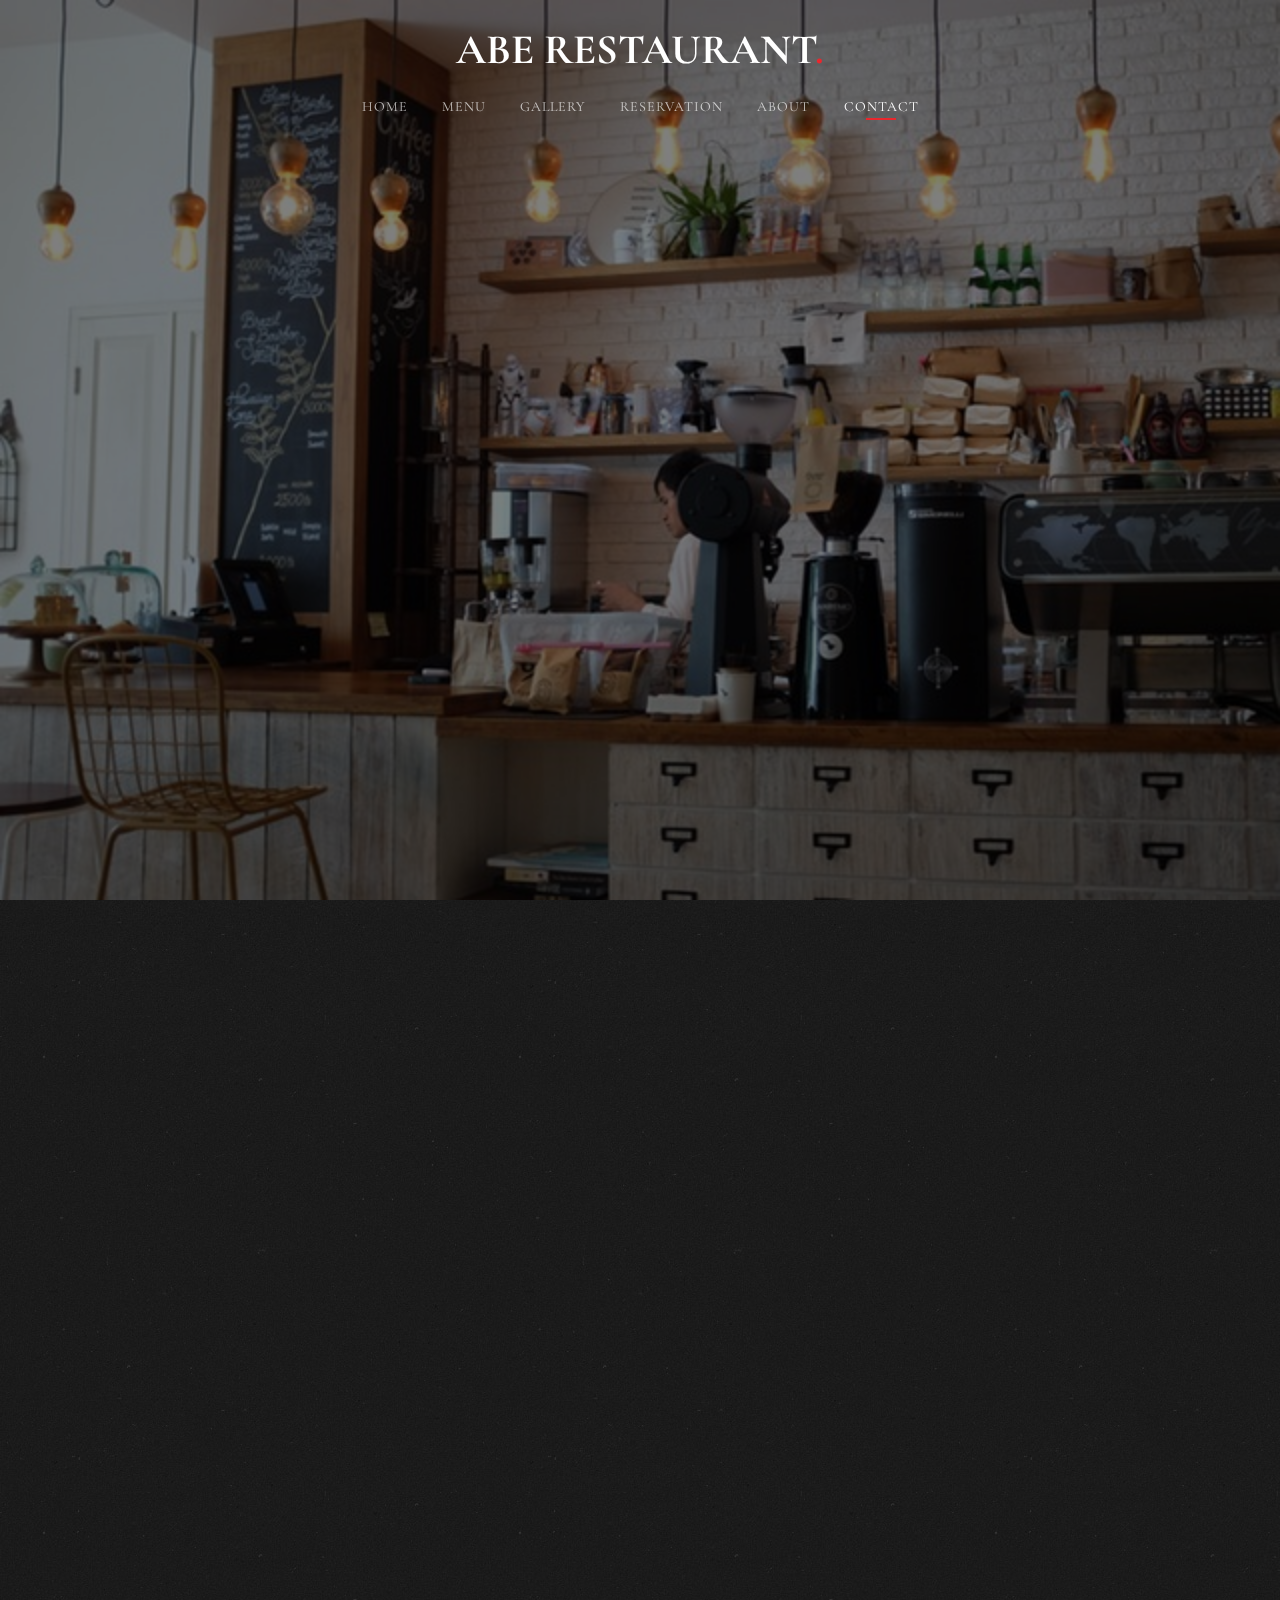
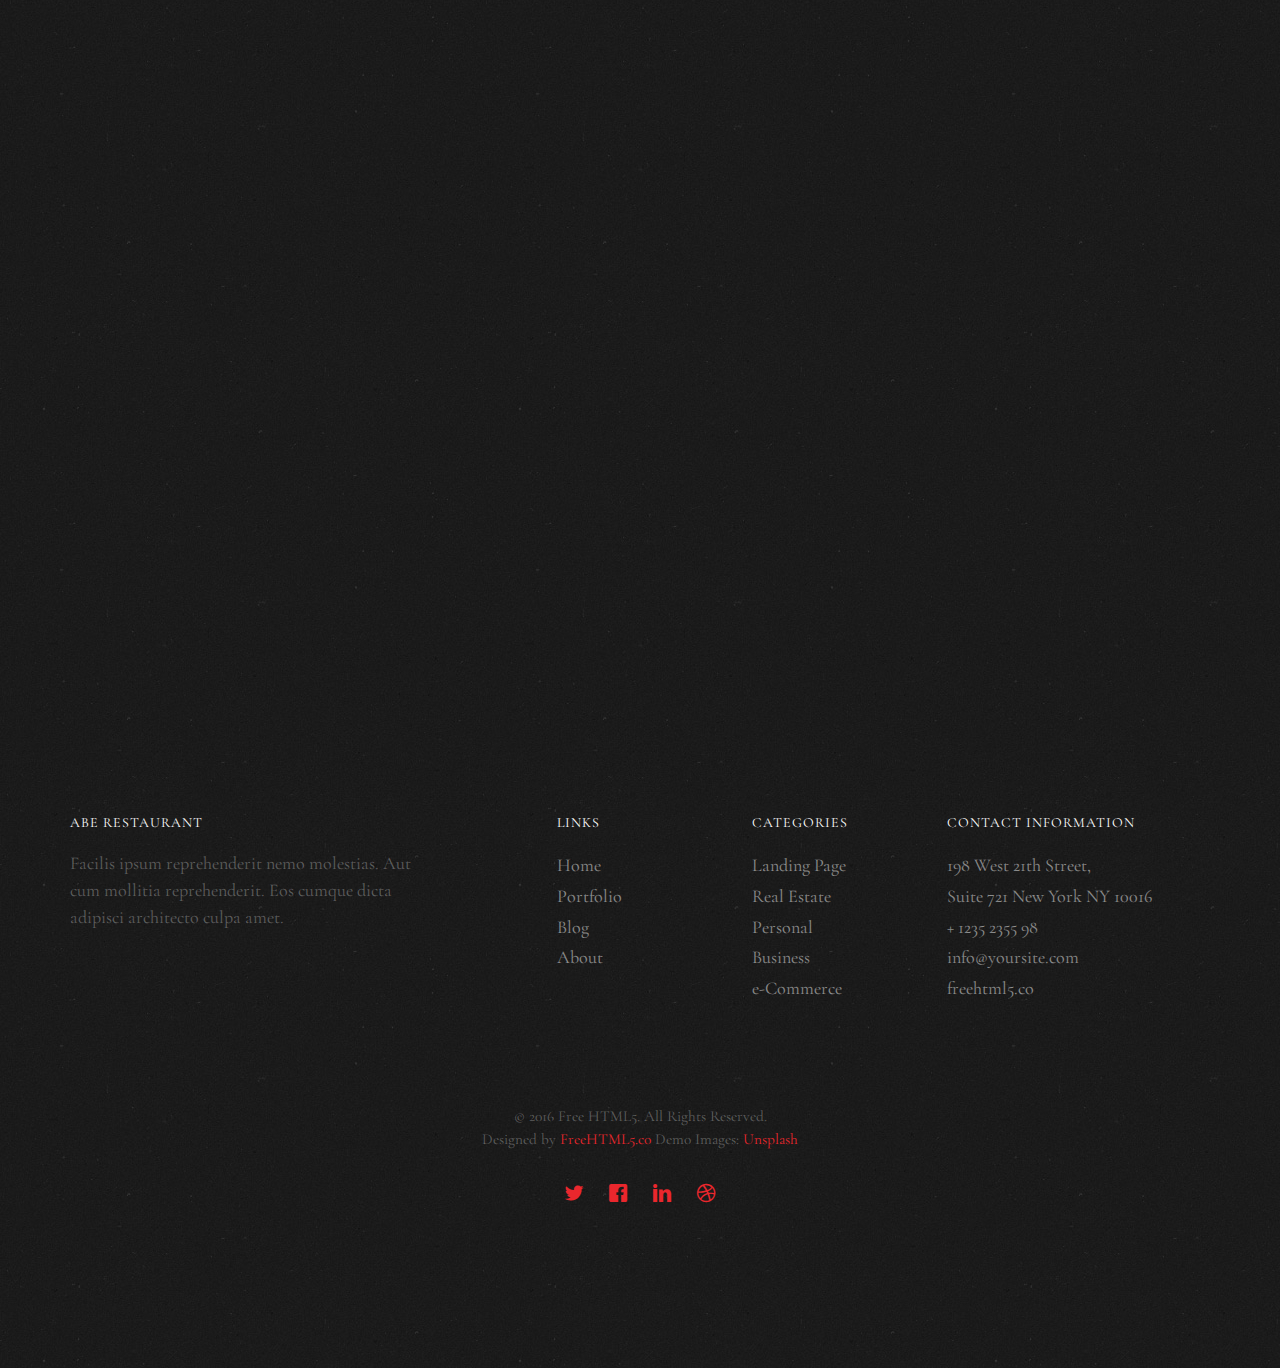
<file: contact.html>
<!DOCTYPE HTML>
<html>
	<head>
	<meta charset="utf-8">
	<meta http-equiv="X-UA-Compatible" content="IE=edge">
	<title>Tasty &mdash; Free Website Template, Free HTML5 Template by freehtml5.co</title>
	<meta name="viewport" content="width=device-width, initial-scale=1">
	<meta name="description" content="Free HTML5 Website Template by freehtml5.co" />
	<meta name="keywords" content="free website templates, free html5, free template, free bootstrap, free website template, html5, css3, mobile first, responsive" />
	<meta name="author" content="freehtml5.co" />

	<!-- 
	//////////////////////////////////////////////////////

	FREE HTML5 TEMPLATE 
	DESIGNED & DEVELOPED by FreeHTML5.co
		
	Website: 		http://freehtml5.co/
	Email: 			info@freehtml5.co
	Twitter: 		http://twitter.com/fh5co
	Facebook: 		https://www.facebook.com/fh5co

	//////////////////////////////////////////////////////
	 -->

  	<!-- Facebook and Twitter integration -->
	<meta property="og:title" content=""/>
	<meta property="og:image" content=""/>
	<meta property="og:url" content=""/>
	<meta property="og:site_name" content=""/>
	<meta property="og:description" content=""/>
	<meta name="twitter:title" content="" />
	<meta name="twitter:image" content="" />
	<meta name="twitter:url" content="" />
	<meta name="twitter:card" content="" />

	<link href="https://fonts.googleapis.com/css?family=Cormorant+Garamond:300,300i,400,400i,500,600i,700" rel="stylesheet">
	<link href="https://fonts.googleapis.com/css?family=Satisfy" rel="stylesheet">
	
	<!-- Animate.css -->
	<link rel="stylesheet" href="css/animate.css">
	<!-- Icomoon Icon Fonts-->
	<link rel="stylesheet" href="css/icomoon.css">
	<!-- Bootstrap  -->
	<link rel="stylesheet" href="css/bootstrap.css">

	<!-- Flexslider  -->
	<link rel="stylesheet" href="css/flexslider.css">

	<!-- Theme style  -->
	<link rel="stylesheet" href="css/style.css">

	<!-- Modernizr JS -->
	<script src="js/modernizr-2.6.2.min.js"></script>
	<!-- FOR IE9 below -->
	<!--[if lt IE 9]>
	<script src="js/respond.min.js"></script>
	<![endif]-->

	</head>
	<body>
		
	<div class="fh5co-loader"></div>
	
	<div id="page">
	<nav class="fh5co-nav" role="navigation">
		<!-- <div class="top-menu"> -->
			<div class="container">
				<div class="row">
					<div class="col-xs-12 text-center logo-wrap">
						<div id="fh5co-logo"><a href="index.html">ABE RESTAURANT<span>.</span></a></div>
					</div>
					<div class="col-xs-12 text-center menu-1 menu-wrap">
						<ul>
							<li><a href="index.html">Home</a></li>
							<li><a href="menu.html">Menu</a></li>
							<li class="has-dropdown">
								<a href="gallery.html">Gallery</a>
								<ul class="dropdown">
									<li><a href="#">Events</a></li>
									<li><a href="#">Food</a></li>
									<li><a href="#">Coffees</a></li>
								</ul>
							</li>
							<li><a href="reservation.html">Reservation</a></li>
							<li><a href="about.html">About</a></li>
							<li class="active"><a href="contact.html">Contact</a></li>
						</ul>
					</div>
				</div>
				
			</div>
		<!-- </div> -->
	</nav>

	<header id="fh5co-header" class="fh5co-cover js-fullheight" role="banner" style="background-image: url(images/hero_1.jpeg);" data-stellar-background-ratio="0.5">
		<div class="overlay"></div>
		<div class="container">
			<div class="row">
				<div class="col-md-12 text-center">
					<div class="display-t js-fullheight">
						<div class="display-tc js-fullheight animate-box" data-animate-effect="fadeIn">
							<h1>Get <em>in</em> Touch</h1>
							<h2>Brought to you by <a href="http://freehtml5.co/" target="_blank">freehtml5.co</a></h2>
						</div>
					</div>
				</div>
			</div>
		</div>
	</header>

	
	<div id="fh5co-contact" class="fh5co-section animate-box">
		<div class="container">
			<div class="row animate-box">
				<div class="col-md-8 col-md-offset-2 text-center fh5co-heading">
					<h2>Don't be shy, let's chat.</h2>
					<p>Lorem ipsum dolor sit amet, consectetur adipisicing elit. Recusandae enim quae vitae cupiditate, sequi quam ea id dolor reiciendis consectetur repudiandae. Rem quam, repellendus veniam ipsa fuga maxime odio? Eaque!</p>
					<p><a href="mailto:info@yourdomainname.com" class="btn btn-primary btn-outline">Contact Us</a></p>
				</div>
			</div>
			
			<div class="row">
				<div class="col-md-6 col-md-push-6 col-sm-6 col-sm-push-6">
					<form action="#" id="form-wrap">
						<div class="row form-group">
							<div class="col-md-12">
								<label for="name">Your Name</label>
								<input type="text" class="form-control" id="name">
							</div>
						</div>
						<div class="row form-group">
							<div class="col-md-12">
								<label for="email">Your Email</label>
								<input type="text" class="form-control" id="email">
							</div>
						</div>
						<div class="row form-group">
							<div class="col-md-12">
								<label for="message">Your Message</label>
								<textarea name="" id="message" cols="30" rows="10" class="form-control"></textarea>
							</div>
						</div>
						<div class="row form-group">
							<div class="col-md-12">
								<input type="submit" class="btn btn-primary btn-outline btn-lg" value="Submit Form">
							</div>
						</div>

					</form>
				</div>
			</div>

		</div>
	</div>

	<footer id="fh5co-footer" role="contentinfo" class="fh5co-section">
		<div class="container">
			<div class="row row-pb-md">
				<div class="col-md-4 fh5co-widget">
					<h4>ABE RESTAURANT</h4>
					<p>Facilis ipsum reprehenderit nemo molestias. Aut cum mollitia reprehenderit. Eos cumque dicta adipisci architecto culpa amet.</p>
				</div>
				<div class="col-md-2 col-md-push-1 fh5co-widget">
					<h4>Links</h4>
					<ul class="fh5co-footer-links">
						<li><a href="#">Home</a></li>
						<li><a href="#">Portfolio</a></li>
						<li><a href="#">Blog</a></li>
						<li><a href="#">About</a></li>
					</ul>
				</div>

				<div class="col-md-2 col-md-push-1 fh5co-widget">
					<h4>Categories</h4>
					<ul class="fh5co-footer-links">
						<li><a href="#">Landing Page</a></li>
						<li><a href="#">Real Estate</a></li>
						<li><a href="#">Personal</a></li>
						<li><a href="#">Business</a></li>
						<li><a href="#">e-Commerce</a></li>
					</ul>
				</div>

				<div class="col-md-4 col-md-push-1 fh5co-widget">
					<h4>Contact Information</h4>
					<ul class="fh5co-footer-links">
						<li>198 West 21th Street, <br> Suite 721 New York NY 10016</li>
						<li><a href="tel://1234567920">+ 1235 2355 98</a></li>
						<li><a href="mailto:info@yoursite.com">info@yoursite.com</a></li>
						<li><a href="http://https://freehtml5.co">freehtml5.co</a></li>
					</ul>
				</div>

			</div>

			<div class="row copyright">
				<div class="col-md-12 text-center">
					<p>
						<small class="block">&copy; 2016 Free HTML5. All Rights Reserved.</small> 
						<small class="block">Designed by <a href="http://freehtml5.co/" target="_blank">FreeHTML5.co</a> Demo Images: <a href="http://unsplash.co/" target="_blank">Unsplash</a></small>
					</p>
					<p>
						<ul class="fh5co-social-icons">
							<li><a href="#"><i class="icon-twitter2"></i></a></li>
							<li><a href="#"><i class="icon-facebook2"></i></a></li>
							<li><a href="#"><i class="icon-linkedin2"></i></a></li>
							<li><a href="#"><i class="icon-dribbble2"></i></a></li>
						</ul>
					</p>
				</div>
			</div>

		</div>
	</footer>
	</div>

	<div class="gototop js-top">
		<a href="#" class="js-gotop"><i class="icon-arrow-up22"></i></a>
	</div>
	
	<!-- jQuery -->
	<script src="js/jquery.min.js"></script>
	<!-- jQuery Easing -->
	<script src="js/jquery.easing.1.3.js"></script>
	<!-- Bootstrap -->
	<script src="js/bootstrap.min.js"></script>
	<!-- Waypoints -->
	<script src="js/jquery.waypoints.min.js"></script>
	<!-- Waypoints -->
	<script src="js/jquery.stellar.min.js"></script>
	<!-- Flexslider -->
	<script src="js/jquery.flexslider-min.js"></script>
	<!-- Main -->
	<script src="js/main.js"></script>

	</body>
</html>
</file>
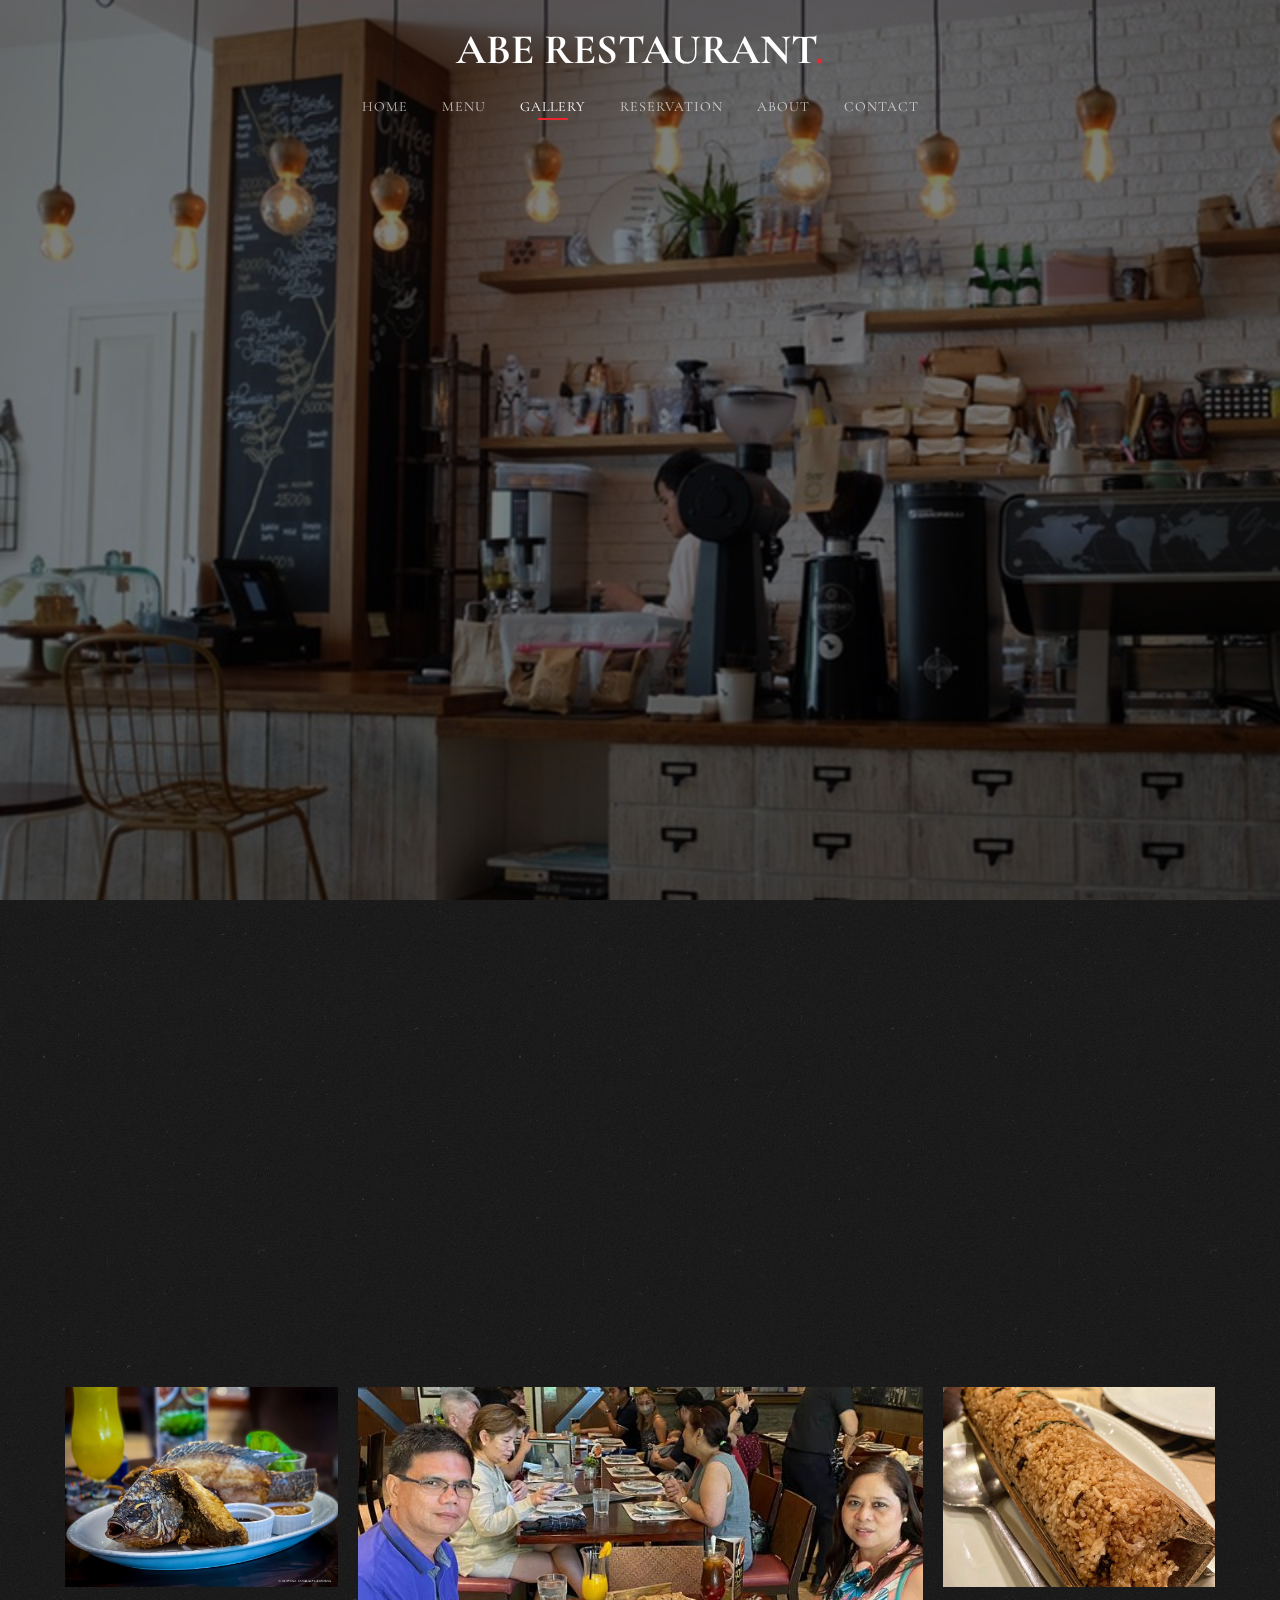
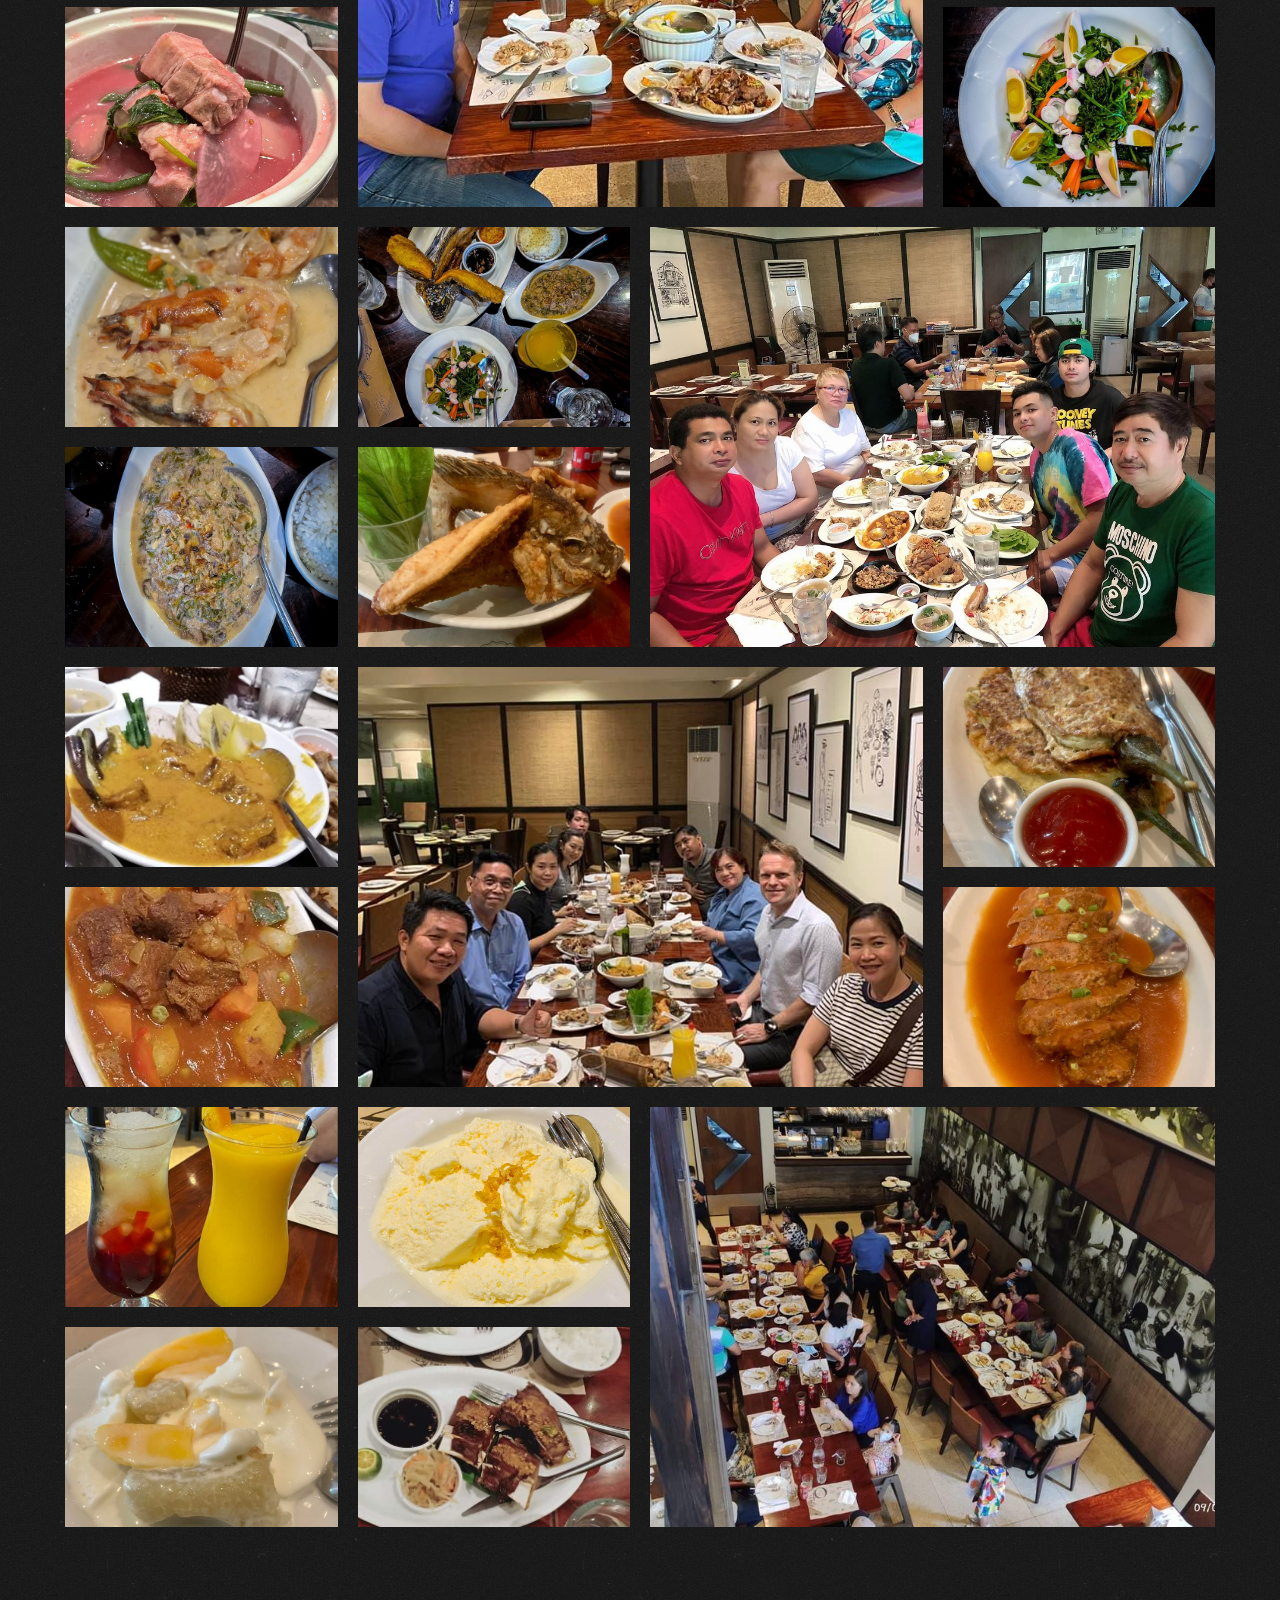
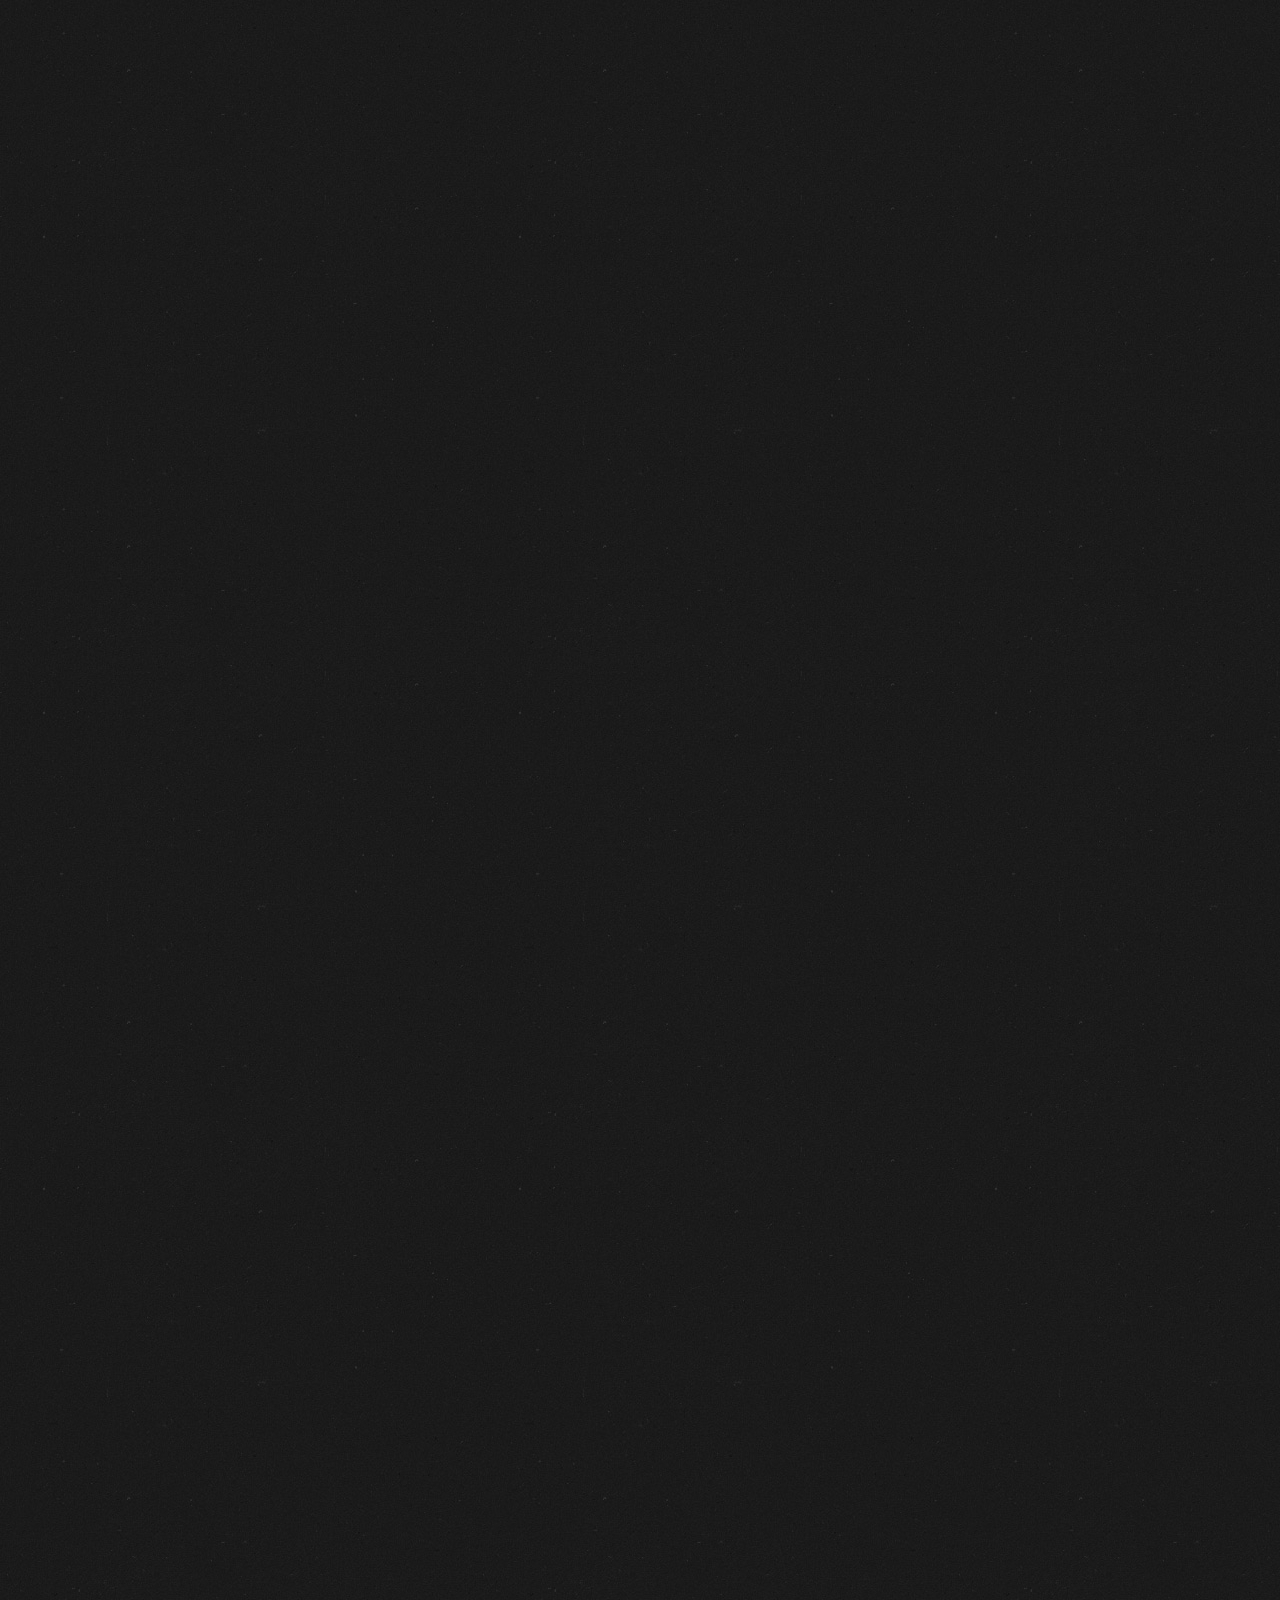
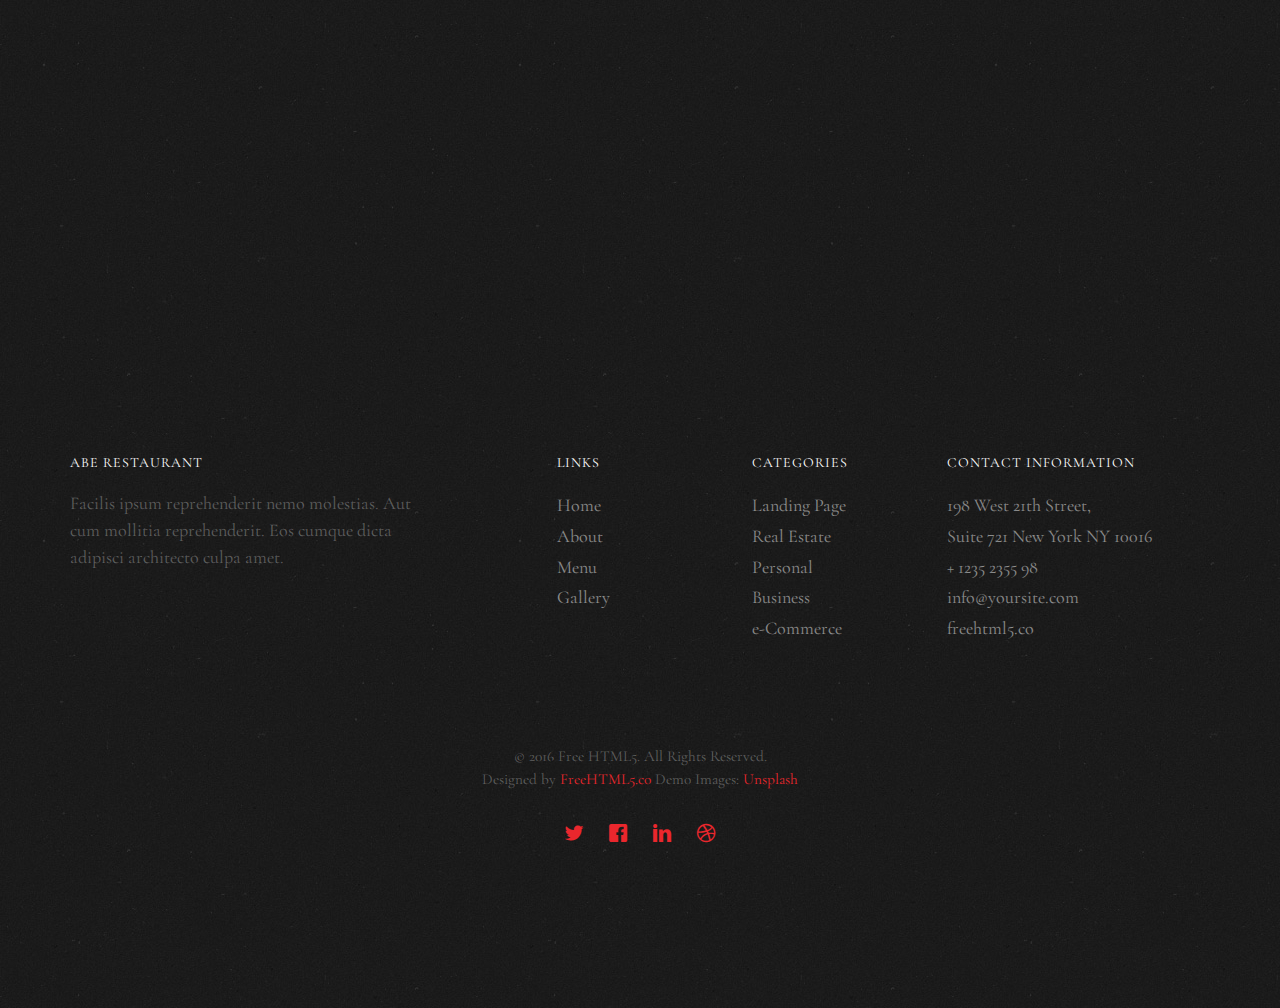
<file: gallery.html>
<!DOCTYPE HTML>
<html>
	<head>
	<meta charset="utf-8">
	<meta http-equiv="X-UA-Compatible" content="IE=edge">
	<title>Tasty &mdash; Free Website Template, Free HTML5 Template by freehtml5.co</title>
	<meta name="viewport" content="width=device-width, initial-scale=1">
	<meta name="description" content="Free HTML5 Website Template by freehtml5.co" />
	<meta name="keywords" content="free website templates, free html5, free template, free bootstrap, free website template, html5, css3, mobile first, responsive" />
	<meta name="author" content="freehtml5.co" />

	<!-- 
	//////////////////////////////////////////////////////

	FREE HTML5 TEMPLATE 
	DESIGNED & DEVELOPED by FreeHTML5.co
		
	Website: 		http://freehtml5.co/
	Email: 			info@freehtml5.co
	Twitter: 		http://twitter.com/fh5co
	Facebook: 		https://www.facebook.com/fh5co

	//////////////////////////////////////////////////////
	 -->

  	<!-- Facebook and Twitter integration -->
	<meta property="og:title" content=""/>
	<meta property="og:image" content=""/>
	<meta property="og:url" content=""/>
	<meta property="og:site_name" content=""/>
	<meta property="og:description" content=""/>
	<meta name="twitter:title" content="" />
	<meta name="twitter:image" content="" />
	<meta name="twitter:url" content="" />
	<meta name="twitter:card" content="" />

	<link href="https://fonts.googleapis.com/css?family=Cormorant+Garamond:300,300i,400,400i,500,600i,700" rel="stylesheet">
	<link href="https://fonts.googleapis.com/css?family=Satisfy" rel="stylesheet">
	
	<!-- Animate.css -->
	<link rel="stylesheet" href="css/animate.css">
	<!-- Icomoon Icon Fonts-->
	<link rel="stylesheet" href="css/icomoon.css">
	<!-- Bootstrap  -->
	<link rel="stylesheet" href="css/bootstrap.css">

	<!-- Flexslider  -->
	<link rel="stylesheet" href="css/flexslider.css">

	<!-- Theme style  -->
	<link rel="stylesheet" href="css/style.css">

	<!-- Modernizr JS -->
	<script src="js/modernizr-2.6.2.min.js"></script>
	<!-- FOR IE9 below -->
	<!--[if lt IE 9]>
	<script src="js/respond.min.js"></script>
	<![endif]-->

	</head>
	<body>
		
	<div class="fh5co-loader"></div>
	
	<div id="page">
	<nav class="fh5co-nav" role="navigation">
		<!-- <div class="top-menu"> -->
			<div class="container">
				<div class="row">
					<div class="col-xs-12 text-center logo-wrap">
						<div id="fh5co-logo"><a href="index.html">ABE RESTAURANT<span>.</span></a></div>
					</div>
					<div class="col-xs-12 text-center menu-1 menu-wrap">
						<ul>
							<li><a href="index.html">Home</a></li>
							<li><a href="menu.html">Menu</a></li>
							<li class="has-dropdown active">
								<a href="gallery.html">Gallery</a>
								<ul class="dropdown">
									<li><a href="#">Events</a></li>
									<li><a href="#">Food</a></li>
									<li><a href="#">Coffees</a></li>
								</ul>
							</li>
							<li><a href="reservation.html">Reservation</a></li>
							<li><a href="about.html">About</a></li>
							<li><a href="contact.html">Contact</a></li>
						</ul>
					</div>
				</div>
				
			</div>
		<!-- </div> -->
	</nav>

	<header id="fh5co-header" class="fh5co-cover js-fullheight" role="banner" style="background-image: url(images/hero_1.jpeg);" data-stellar-background-ratio="0.5">
		<div class="overlay"></div>
		<div class="container">
			<div class="row">
				<div class="col-md-12 text-center">
					<div class="display-t js-fullheight">
						<div class="display-tc js-fullheight animate-box" data-animate-effect="fadeIn">
							<h1>See <em>Our</em> Gallery</h1>
							<h2>Brought to you by <a href="http://freehtml5.co/" target="_blank">freehtml5.co</a></h2>
						</div>
					</div>
				</div>
			</div>
		</div>
	</header>

	
	<div id="fh5co-gallery" class="fh5co-section">
		<div class="container">
			<div class="row">
				<div class="col-md-12 fh5co-heading animate-box">
					<h2>Our Gallery</h2>
					<div class="row">
						<div class="col-md-6">
							<p>Our fine dining is not just food, it's an expression of our passion and heritage where every flavor tells a story,
								 and the best thing in life are fine dining and good company, that's why we stick
								in our phrase "Where Good Friends Dine", where your culinary adventure awaits.
							</p>
						</div>
					</div>
				</div>
				

				<div class="col-md-3 col-sm-3 fh5co-gallery_item">
					<div class="fh5co-bg-img" style="background-image: url(images/abe_1.jpg);" data-trigger="zoomerang"></div>
					<div class="fh5co-bg-img" style="background-image: url(images/abe_2.jpg);" data-trigger="zoomerang"></div>
				</div>
				<div class="col-md-6 col-sm-6 fh5co-gallery_item">
					<div class="fh5co-bg-img fh5co-gallery_big" style="background-image: url(images/abe_5.jpg);" data-trigger="zoomerang"></div>
				</div>
				<div class="col-md-3 col-sm-3 fh5co-gallery_item">
					<div class="fh5co-bg-img" style="background-image: url(images/abe_3.jpg);" data-trigger="zoomerang"></div>
					<div class="fh5co-bg-img" style="background-image: url(images/abe_4.jpg);" data-trigger="zoomerang"></div>
				</div>

				<div class="col-md-3 col-sm-3 fh5co-gallery_item">
					<div class="fh5co-bg-img" style="background-image: url(images/abe_6.jpg);" data-trigger="zoomerang"></div>
					<div class="fh5co-bg-img" style="background-image: url(images/abe_7.jpg);" data-trigger="zoomerang"></div>
				</div>
				<div class="col-md-3 col-sm-3 fh5co-gallery_item">
					<div class="fh5co-bg-img" style="background-image: url(images/abe_8.jpg);" data-trigger="zoomerang"></div>
					<div class="fh5co-bg-img" style="background-image: url(images/abe_9.jpg);" data-trigger="zoomerang"></div>
				</div>
				<div class="col-md-6 col-sm-6 fh5co-gallery_item">
					<div class="fh5co-bg-img fh5co-gallery_big" style="background-image: url(images/abe_21.jpg);" data-trigger="zoomerang"></div>
				</div>

				<div class="col-md-3 col-sm-3 fh5co-gallery_item">
					<div class="fh5co-bg-img" style="background-image: url(images/abe_11.jpg);" data-trigger="zoomerang"></div>
					<div class="fh5co-bg-img" style="background-image: url(images/abe_12.jpg);" data-trigger="zoomerang"></div>
				</div>
				<div class="col-md-6 col-sm-6 fh5co-gallery_item">
					<div class="fh5co-bg-img fh5co-gallery_big" style="background-image: url(images/abe_15.jpg);" data-trigger="zoomerang"></div>
				</div>
				<div class="col-md-3 col-sm-3 fh5co-gallery_item">
					<div class="fh5co-bg-img" style="background-image: url(images/abe_13.jpg);" data-trigger="zoomerang"></div>
					<div class="fh5co-bg-img" style="background-image: url(images/abe_14.jpg);" data-trigger="zoomerang"></div>
				</div>

				<div class="col-md-3 col-sm-3 fh5co-gallery_item">
					<div class="fh5co-bg-img" style="background-image: url(images/abe_16.jpg);" data-trigger="zoomerang"></div>
					<div class="fh5co-bg-img" style="background-image: url(images/abe_17.jpg);" data-trigger="zoomerang"></div>
				</div>
				<div class="col-md-3 col-sm-3 fh5co-gallery_item">
					<div class="fh5co-bg-img" style="background-image: url(images/abe_18.jpg);" data-trigger="zoomerang"></div>
					<div class="fh5co-bg-img" style="background-image: url(images/abe_19.jpg);" data-trigger="zoomerang"></div>
				</div>
				<div class="col-md-6 col-sm-6 fh5co-gallery_item">
					<div class="fh5co-bg-img fh5co-gallery_big" style="background-image: url(images/abe_20.jpg);" data-trigger="zoomerang"></div>
				</div>
			</div>
		</div>
	</div>

	<div id="fh5co-featured-testimony" class="fh5co-section">
		<div class="container">
			<div class="row">
				<div class="col-md-12 fh5co-heading animate-box">
					<h2>Testimony</h2>
					<div class="row">
						<div class="col-md-6">
							<p>Lorem ipsum dolor sit amet, consectetur adipisicing elit. Reiciendis ab debitis sit itaque totam, a maiores nihil, nulla magnam porro minima officiis! Doloribus aliquam voluptates corporis et tempora consequuntur ipsam, itaque, nesciunt similique commodi omnis.</p>
						</div>
					</div>
				</div>

				<div class="col-md-5 animate-box img-to-responsive animate-box" data-animate-effect="fadeInLeft">
						<img src="images/person_1.jpg" alt="">
				</div>
				<div class="col-md-7 animate-box" data-animate-effect="fadeInRight">
					<blockquote>
						<p> &ldquo; Quantum ipsum dolor sit amet, consectetur adipisicing elit. Reiciendis ab debitis sit itaque totam, a maiores nihil, nulla magnam porro minima officiis! Doloribus aliquam voluptates corporis et tempora consequuntur ipsam. &rdquo;</p>
						<p class="author"><cite>&mdash; Jane Smith</cite></p>
					</blockquote>
				</div>
			</div>
		</div>
	</div>
	
	<div id="fh5co-started" class="fh5co-section animate-box" style="background-image: url(images/hero_1.jpeg);" data-stellar-background-ratio="0.5">
		<div class="overlay"></div>
		<div class="container">
			<div class="row animate-box">
				<div class="col-md-8 col-md-offset-2 text-center fh5co-heading">
					<h2>Book a Table</h2>
					<p>Lorem ipsum dolor sit amet, consectetur adipisicing elit. Recusandae enim quae vitae cupiditate, sequi quam ea id dolor reiciendis consectetur repudiandae. Rem quam, repellendus veniam ipsa fuga maxime odio? Eaque!</p>
					<p><a href="mailto:info@yourdomainname.com" class="btn btn-primary btn-outline">Contact Us</a></p>
				</div>
			</div>
		</div>
	</div>

	<footer id="fh5co-footer" role="contentinfo" class="fh5co-section">
		<div class="container">
			<div class="row row-pb-md">
				<div class="col-md-4 fh5co-widget">
					<h4>ABE RESTAURANT</h4>
					<p>Facilis ipsum reprehenderit nemo molestias. Aut cum mollitia reprehenderit. Eos cumque dicta adipisci architecto culpa amet.</p>
				</div>
				<div class="col-md-2 col-md-push-1 fh5co-widget">
					<h4>Links</h4>
					<ul class="fh5co-footer-links">
						<li><a href="#">Home</a></li>
						<li><a href="#">About</a></li>
						<li><a href="#">Menu</a></li>
						<li><a href="#">Gallery</a></li>
					</ul>
				</div>

				<div class="col-md-2 col-md-push-1 fh5co-widget">
					<h4>Categories</h4>
					<ul class="fh5co-footer-links">
						<li><a href="#">Landing Page</a></li>
						<li><a href="#">Real Estate</a></li>
						<li><a href="#">Personal</a></li>
						<li><a href="#">Business</a></li>
						<li><a href="#">e-Commerce</a></li>
					</ul>
				</div>

				<div class="col-md-4 col-md-push-1 fh5co-widget">
					<h4>Contact Information</h4>
					<ul class="fh5co-footer-links">
						<li>198 West 21th Street, <br> Suite 721 New York NY 10016</li>
						<li><a href="tel://1234567920">+ 1235 2355 98</a></li>
						<li><a href="mailto:info@yoursite.com">info@yoursite.com</a></li>
						<li><a href="http://https://freehtml5.co">freehtml5.co</a></li>
					</ul>
				</div>

			</div>

			<div class="row copyright">
				<div class="col-md-12 text-center">
					<p>
						<small class="block">&copy; 2016 Free HTML5. All Rights Reserved.</small> 
						<small class="block">Designed by <a href="http://freehtml5.co/" target="_blank">FreeHTML5.co</a> Demo Images: <a href="http://unsplash.co/" target="_blank">Unsplash</a></small>
					</p>
					<p>
						<ul class="fh5co-social-icons">
							<li><a href="#"><i class="icon-twitter2"></i></a></li>
							<li><a href="#"><i class="icon-facebook2"></i></a></li>
							<li><a href="#"><i class="icon-linkedin2"></i></a></li>
							<li><a href="#"><i class="icon-dribbble2"></i></a></li>
						</ul>
					</p>
				</div>
			</div>

		</div>
	</footer>
	</div>

	<div class="gototop js-top">
		<a href="#" class="js-gotop"><i class="icon-arrow-up22"></i></a>
	</div>
	
	<!-- jQuery -->
	<script src="js/jquery.min.js"></script>
	<!-- jQuery Easing -->
	<script src="js/jquery.easing.1.3.js"></script>
	<!-- Bootstrap -->
	<script src="js/bootstrap.min.js"></script>
	<!-- Waypoints -->
	<script src="js/jquery.waypoints.min.js"></script>
	<!-- Waypoints -->
	<script src="js/jquery.stellar.min.js"></script>
	<!-- Flexslider -->
	<script src="js/jquery.flexslider-min.js"></script>
	<script src="js/zoomerang.js"></script>
	<!-- Main -->
	<script src="js/main.js"></script>

	<script>
		Zoomerang
      .config({
        maxHeight: 600,
        maxWidth: 900,
        bgColor: '#000',
        bgOpacity: .85
      })
      .listen('[data-trigger="zoomerang"]')
	</script>

	</body>
</html>
</file>
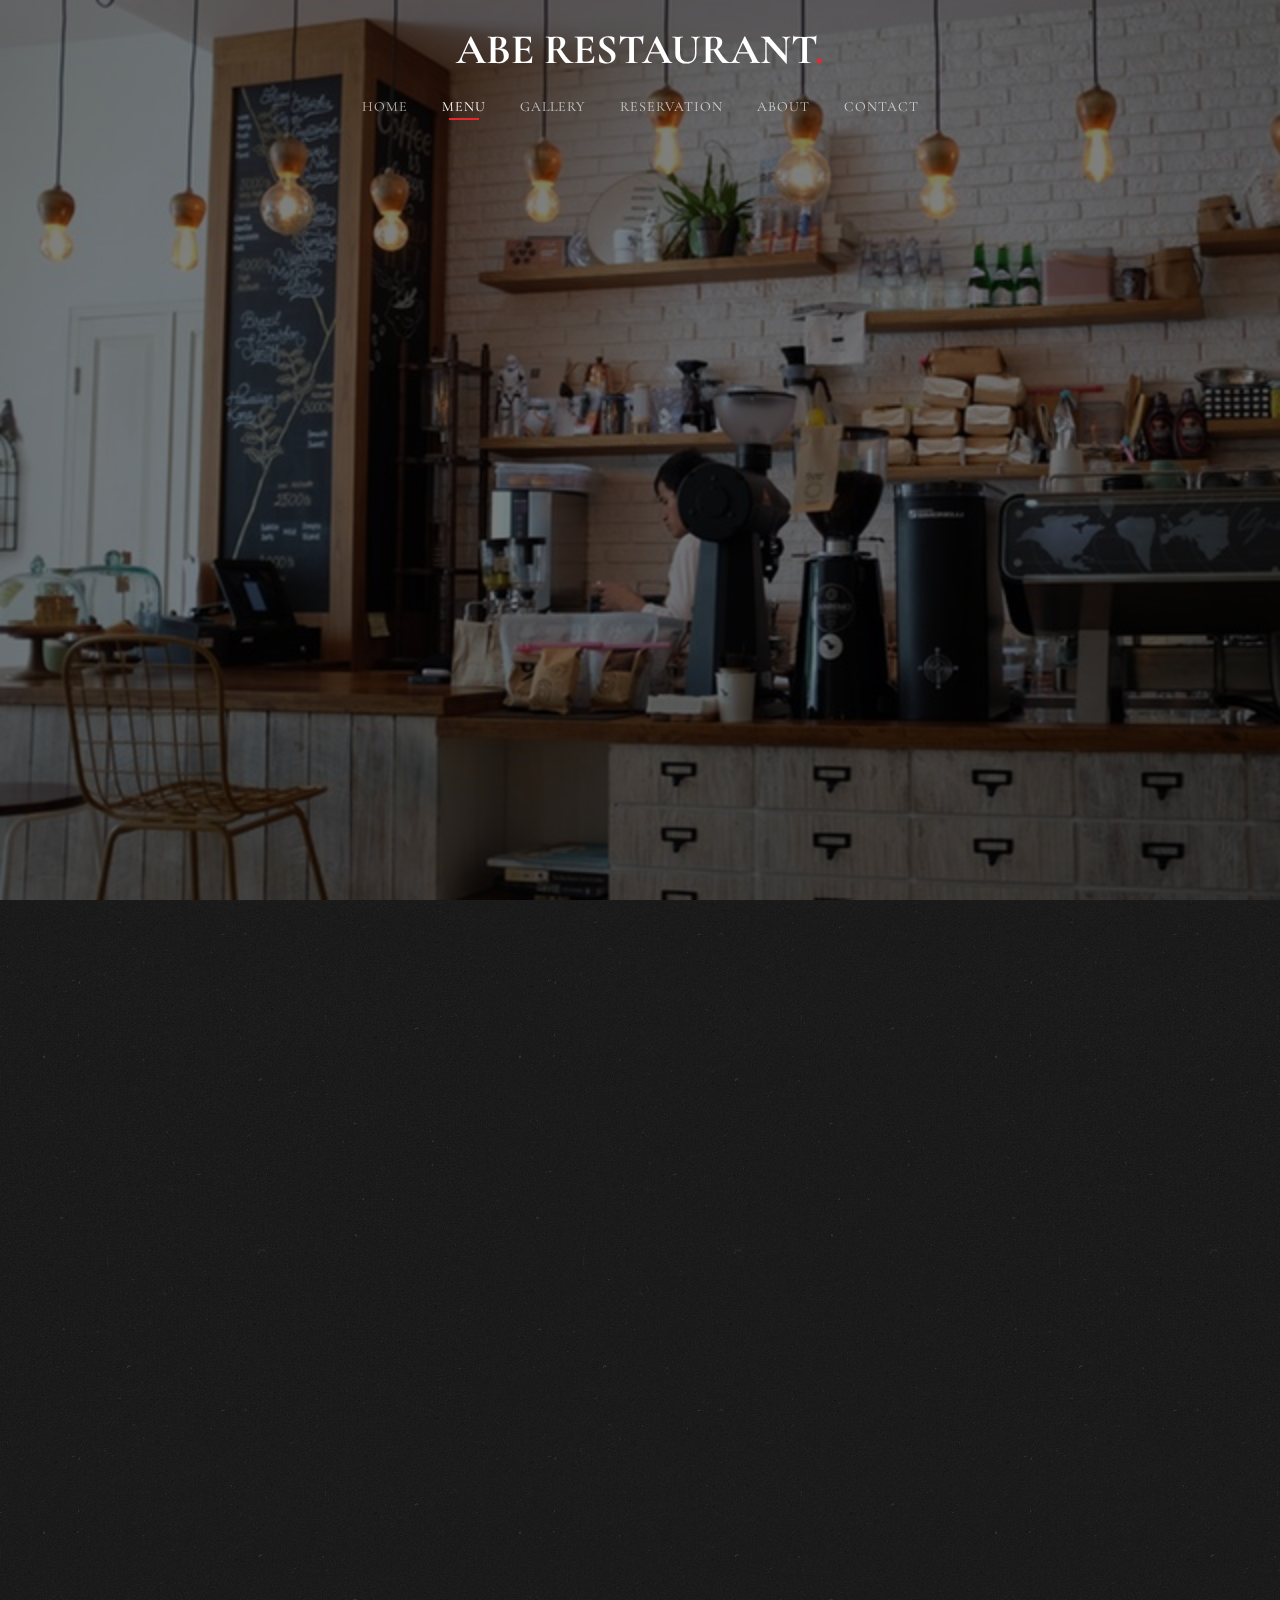
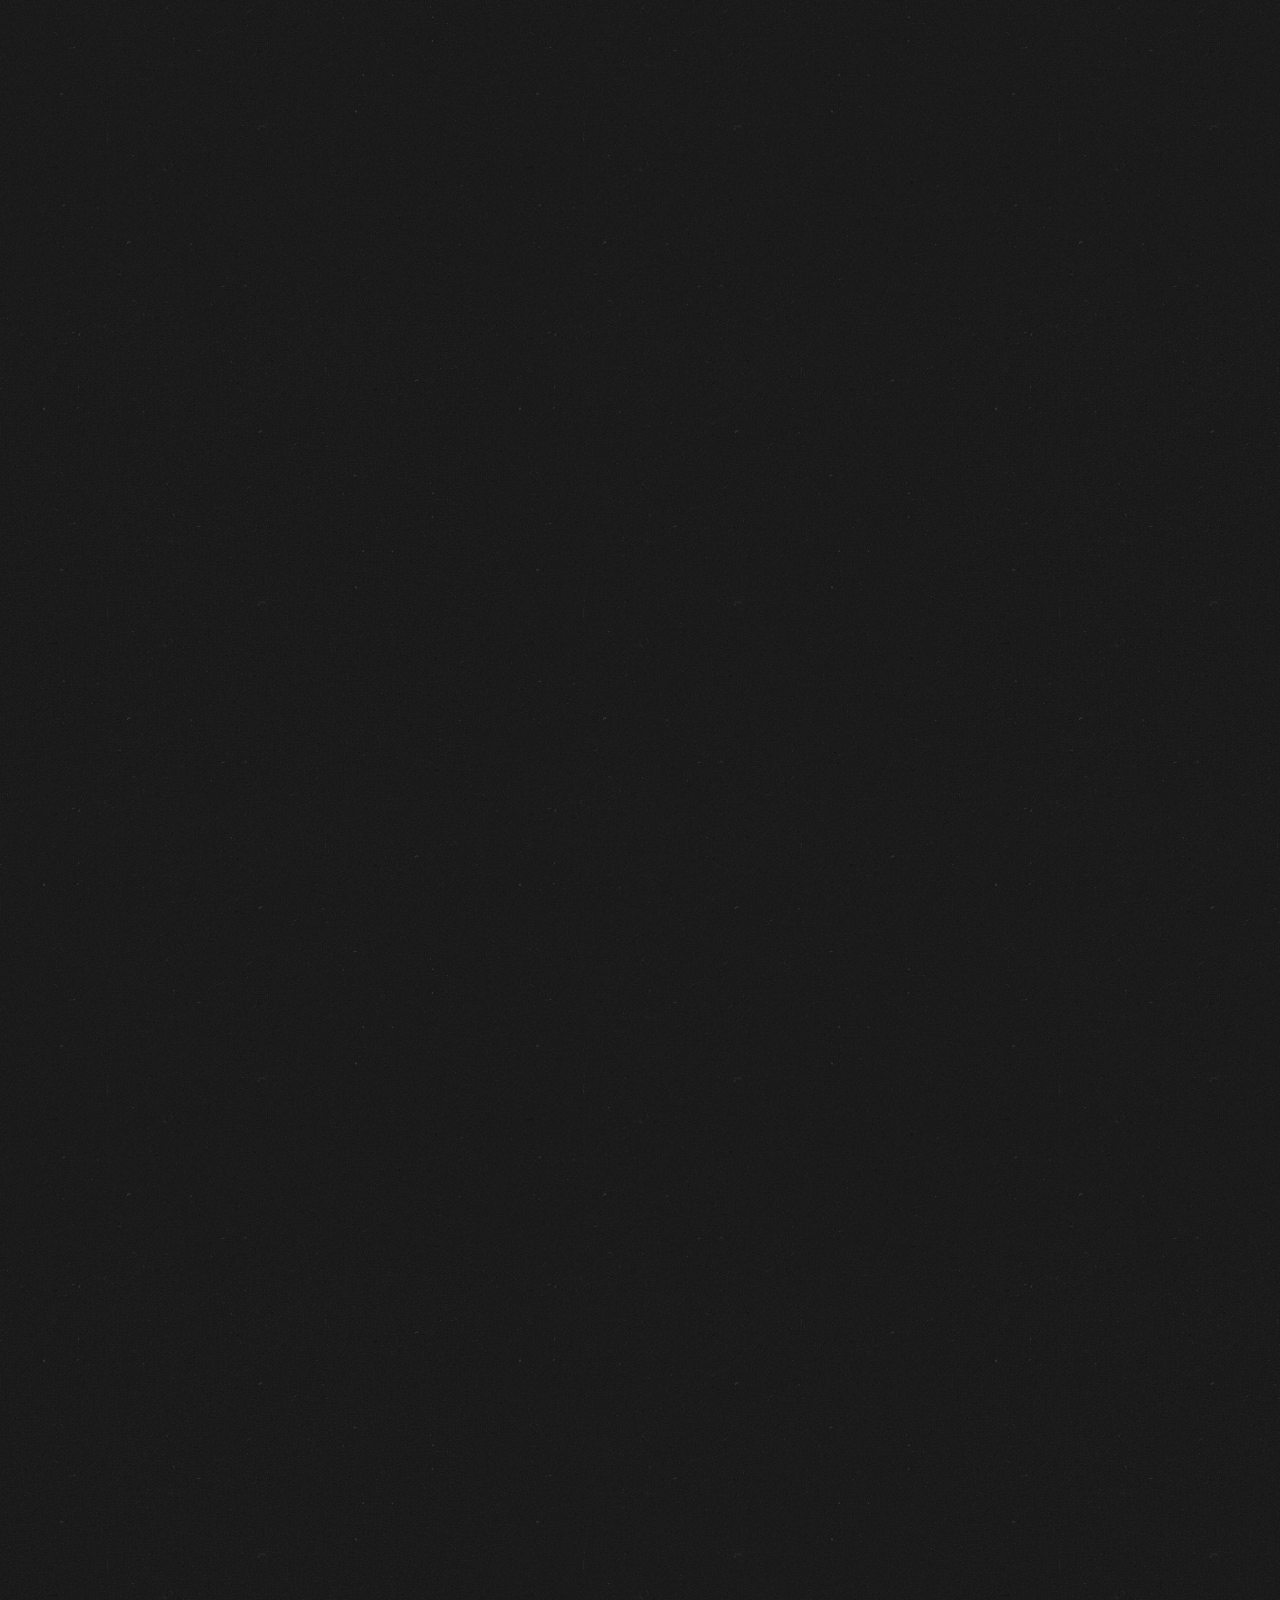
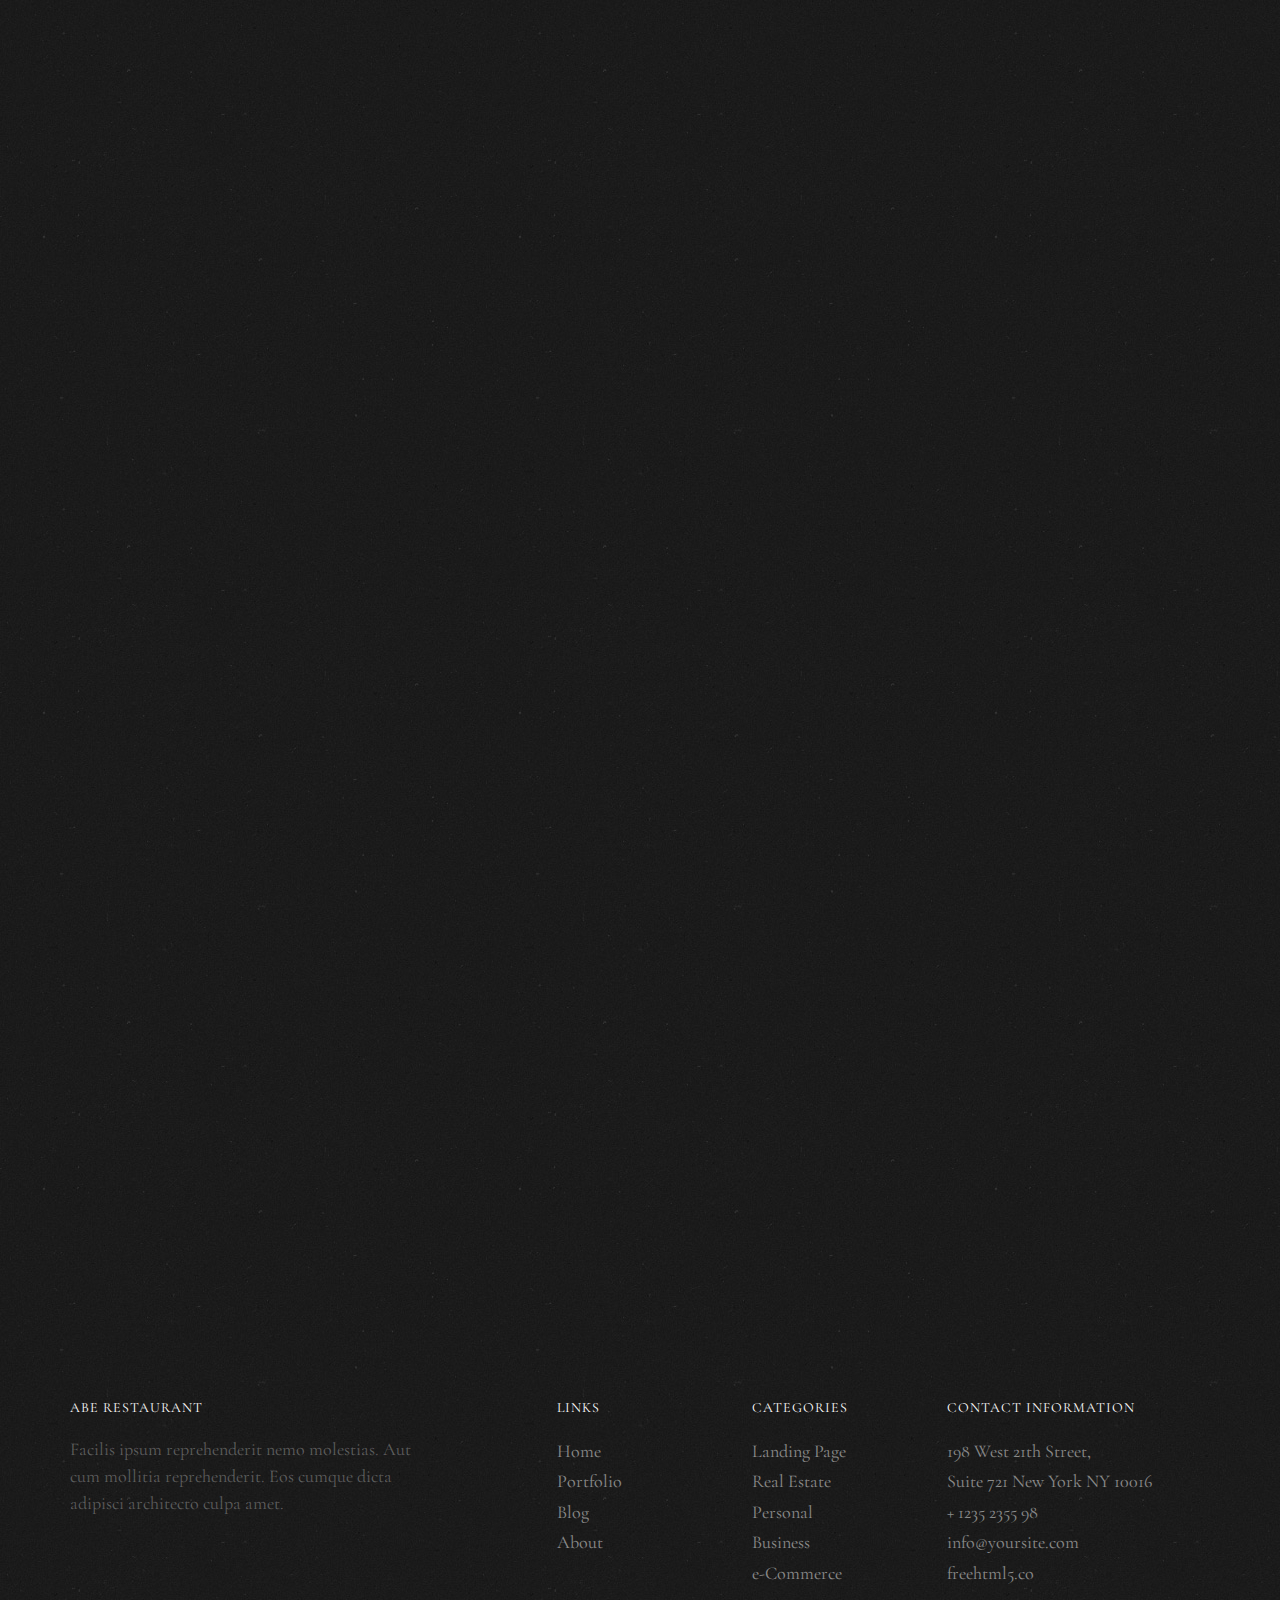
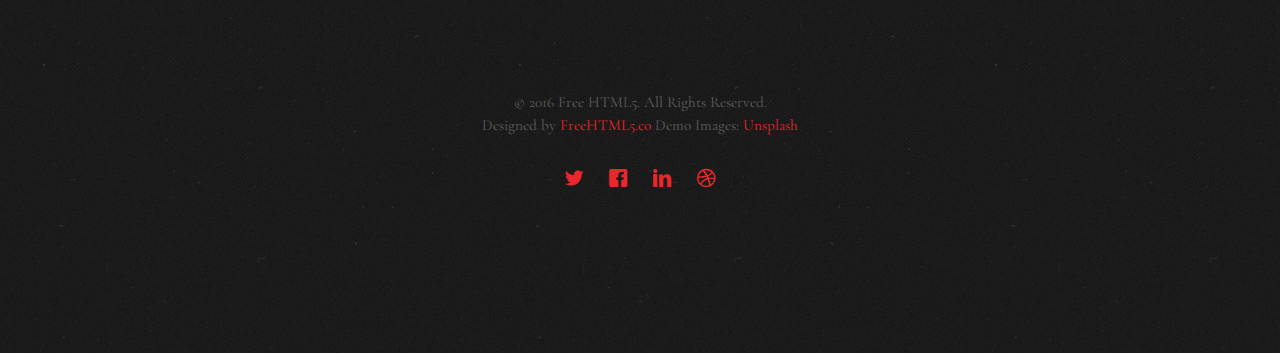
<file: menu.html>
<!DOCTYPE HTML>
<html>
	<head>
	<meta charset="utf-8">
	<meta http-equiv="X-UA-Compatible" content="IE=edge">
	<title>Tasty &mdash; Free Website Template, Free HTML5 Template by freehtml5.co</title>
	<meta name="viewport" content="width=device-width, initial-scale=1">
	<meta name="description" content="Free HTML5 Website Template by freehtml5.co" />
	<meta name="keywords" content="free website templates, free html5, free template, free bootstrap, free website template, html5, css3, mobile first, responsive" />
	<meta name="author" content="freehtml5.co" />

	<!-- 
	//////////////////////////////////////////////////////

	FREE HTML5 TEMPLATE 
	DESIGNED & DEVELOPED by FreeHTML5.co
		
	Website: 		http://freehtml5.co/
	Email: 			info@freehtml5.co
	Twitter: 		http://twitter.com/fh5co
	Facebook: 		https://www.facebook.com/fh5co

	//////////////////////////////////////////////////////
	 -->

  	<!-- Facebook and Twitter integration -->
	<meta property="og:title" content=""/>
	<meta property="og:image" content=""/>
	<meta property="og:url" content=""/>
	<meta property="og:site_name" content=""/>
	<meta property="og:description" content=""/>
	<meta name="twitter:title" content="" />
	<meta name="twitter:image" content="" />
	<meta name="twitter:url" content="" />
	<meta name="twitter:card" content="" />

	<link href="https://fonts.googleapis.com/css?family=Cormorant+Garamond:300,300i,400,400i,500,600i,700" rel="stylesheet">
	<link href="https://fonts.googleapis.com/css?family=Satisfy" rel="stylesheet">
	
	<!-- Animate.css -->
	<link rel="stylesheet" href="css/animate.css">
	<!-- Icomoon Icon Fonts-->
	<link rel="stylesheet" href="css/icomoon.css">
	<!-- Bootstrap  -->
	<link rel="stylesheet" href="css/bootstrap.css">
	<!-- Flexslider  -->
	<link rel="stylesheet" href="css/flexslider.css">

	<!-- Theme style  -->
	<link rel="stylesheet" href="css/style.css">

	<!-- Modernizr JS -->
	<script src="js/modernizr-2.6.2.min.js"></script>
	<!-- FOR IE9 below -->
	<!--[if lt IE 9]>
	<script src="js/respond.min.js"></script>
	<![endif]-->

	</head>
	<body>
		
	<div class="fh5co-loader"></div>
	
	<div id="page">
	<nav class="fh5co-nav" role="navigation">
		<!-- <div class="top-menu"> -->
			<div class="container">
				<div class="row">
					<div class="col-xs-12 text-center logo-wrap">
						<div id="fh5co-logo"><a href="index.html">ABE RESTAURANT<span>.</span></a></div>
					</div>
					<div class="col-xs-12 text-center menu-1 menu-wrap">
						<ul>
							<li><a href="index.html">Home</a></li>
							<li class="active"><a href="menu.html">Menu</a></li>
							<li class="has-dropdown">
								<a href="gallery.html">Gallery</a>
								<ul class="dropdown">
									<li><a href="#">Events</a></li>
									<li><a href="#">Food</a></li>
									<li><a href="#">Coffees</a></li>
								</ul>
							</li>
							<li><a href="reservation.html">Reservation</a></li>
							<li><a href="about.html">About</a></li>
							<li><a href="contact.html">Contact</a></li>
						</ul>
					</div>
				</div>
				
			</div>
		<!-- </div> -->
	</nav>

	<header id="fh5co-header" class="fh5co-cover js-fullheight" role="banner" style="background-image: url(images/hero_1.jpeg);" data-stellar-background-ratio="0.5">
		<div class="overlay"></div>
		<div class="container">
			<div class="row">
				<div class="col-md-12 text-center">
					<div class="display-t js-fullheight">
						<div class="display-tc js-fullheight animate-box" data-animate-effect="fadeIn">
							<h1>See <em>Our</em> Menu</h1>
							<h2>Brought to you by <a href="http://freehtml5.co/" target="_blank">freehtml5.co</a></h2>
						</div>
					</div>
				</div>
			</div>
		</div>
	</header>

	<div id="fh5co-featured-menu" class="fh5co-section">
		<div class="container">
			<div class="row">
				<div class="col-md-12 fh5co-heading animate-box">
					<h2>Our Delicous Menu</h2>
					<div class="row">
						<div class="col-md-6">
							<p>Lorem ipsum dolor sit amet, consectetur adipisicing elit. Reiciendis ab debitis sit itaque totam, a maiores nihil, nulla magnam porro minima officiis! Doloribus aliquam voluptates corporis et tempora consequuntur ipsam, itaque, nesciunt similique commodi omnis. Ad magni perspiciatis, voluptatum repellat.</p>
						</div>
					</div>
				</div>
				
				<div class="col-md-3 col-sm-6 col-xs-6 col-xxs-12 fh5co-item-wrap">
					<div class="fh5co-item animate-box">
						<img src="images/gallery_1.jpeg" class="img-responsive" alt="Free Restaurant Bootstrap Website Template by FreeHTML5.co">
						<h3>Bake Potato Pizza</h3>
						<span class="fh5co-price">$20<sup>.50</sup></span>
						<p>Lorem ipsum dolor sit amet, consectetur adipisicing elit. Quos nihil cupiditate ut vero alias quaerat inventore molestias vel suscipit explicabo.</p>
					</div>
					<div class="fh5co-item animate-box">
						<img src="images/gallery_2.jpeg" class="img-responsive" alt="Free Restaurant Bootstrap Website Template by FreeHTML5.co">
						<h3>Bake Potato Pizza</h3>
						<span class="fh5co-price">$20<sup>.50</sup></span>
						<p>Lorem ipsum dolor sit amet, consectetur adipisicing elit. Quos nihil cupiditate ut vero alias quaerat inventore molestias vel suscipit explicabo.</p>
					</div>
				</div>
				<div class="col-md-3 col-sm-6 col-xs-6 col-xxs-12 fh5co-item-wrap">
					<div class="fh5co-item margin_top animate-box">
						<img src="images/gallery_3.jpeg" class="img-responsive" alt="Free Restaurant Bootstrap Website Template by FreeHTML5.co">
						<h3>Salted Fried Chicken</h3>
						<span class="fh5co-price">$19<sup>.00</sup></span>
						<p>Lorem ipsum dolor sit amet, consectetur adipisicing elit. Quos nihil cupiditate ut vero alias quaerat inventore molestias vel suscipit explicabo.</p>
					</div>
					<div class="fh5co-item animate-box">
						<img src="images/gallery_4.jpeg" class="img-responsive" alt="Free Restaurant Bootstrap Website Template by FreeHTML5.co">
						<h3>Bake Potato Pizza</h3>
						<span class="fh5co-price">$20<sup>.50</sup></span>
						<p>Lorem ipsum dolor sit amet, consectetur adipisicing elit. Quos nihil cupiditate ut vero alias quaerat inventore molestias vel suscipit explicabo.</p>
					</div>
				</div>
				<div class="clearfix visible-sm-block visible-xs-block"></div>
				<div class="col-md-3 col-sm-6 col-xs-6 col-xxs-12 fh5co-item-wrap">
					<div class="fh5co-item animate-box">
						<img src="images/gallery_5.jpeg" class="img-responsive" alt="Free Restaurant Bootstrap Website Template by FreeHTML5.co">
						<h3>Italian Sauce Mushroom</h3>
						<span class="fh5co-price">$17<sup>.99</sup></span>
						<p>Lorem ipsum dolor sit amet, consectetur adipisicing elit. Quos nihil cupiditate ut vero alias quaerat inventore molestias vel suscipit explicabo.</p>
					</div>
					<div class="fh5co-item animate-box">
						<img src="images/gallery_6.jpeg" class="img-responsive" alt="Free Restaurant Bootstrap Website Template by FreeHTML5.co">
						<h3>Bake Potato Pizza</h3>
						<span class="fh5co-price">$20<sup>.50</sup></span>
						<p>Lorem ipsum dolor sit amet, consectetur adipisicing elit. Quos nihil cupiditate ut vero alias quaerat inventore molestias vel suscipit explicabo.</p>
					</div>
				</div>
				<div class="col-md-3 col-sm-6 col-xs-6 col-xxs-12 fh5co-item-wrap">
					<div class="fh5co-item margin_top animate-box">
						<img src="images/gallery_7.jpeg" class="img-responsive" alt="Free Restaurant Bootstrap Website Template by FreeHTML5.co">
						<h3>Fried Potato w/ Garlic</h3>
						<span class="fh5co-price">$22<sup>.50</sup></span>
						<p>Lorem ipsum dolor sit amet, consectetur adipisicing elit. Quos nihil cupiditate ut vero alias quaerat inventore molestias vel suscipit explicabo.</p>
					</div>
					<div class="fh5co-item animate-box">
						<img src="images/gallery_8.jpeg" class="img-responsive" alt="Free Restaurant Bootstrap Website Template by FreeHTML5.co">
						<h3>Bake Potato Pizza</h3>
						<span class="fh5co-price">$20<sup>.50</sup></span>
						<p>Lorem ipsum dolor sit amet, consectetur adipisicing elit. Quos nihil cupiditate ut vero alias quaerat inventore molestias vel suscipit explicabo.</p>
					</div>
				</div>
			</div>
		</div>
	</div>

	<div id="fh5co-featured-testimony" class="fh5co-section">
		<div class="container">
			<div class="row">
				<div class="col-md-12 fh5co-heading animate-box">
					<h2>Testimony</h2>
					<div class="row">
						<div class="col-md-6">
							<p>Lorem ipsum dolor sit amet, consectetur adipisicing elit. Reiciendis ab debitis sit itaque totam, a maiores nihil, nulla magnam porro minima officiis! Doloribus aliquam voluptates corporis et tempora consequuntur ipsam, itaque, nesciunt similique commodi omnis.</p>
						</div>
					</div>
				</div>

				<div class="col-md-5 animate-box img-to-responsive">
						<img src="images/person_1.jpg" alt="">
				</div>
				<div class="col-md-7 animate-box">
					<blockquote>
						<p> &ldquo; Quantum ipsum dolor sit amet, consectetur adipisicing elit. Reiciendis ab debitis sit itaque totam, a maiores nihil, nulla magnam porro minima officiis! Doloribus aliquam voluptates corporis et tempora consequuntur ipsam. &rdquo;</p>
						<p class="author"><cite>&mdash; Jane Smith</cite></p>
					</blockquote>
				</div>
			</div>
		</div>
	</div>

	
	<div id="fh5co-started" class="fh5co-section animate-box" style="background-image: url(images/hero_1.jpeg);" data-stellar-background-ratio="0.5">
		<div class="overlay"></div>
		<div class="container">
			<div class="row animate-box">
				<div class="col-md-8 col-md-offset-2 text-center fh5co-heading">
					<h2>Book a Table</h2>
					<p>Lorem ipsum dolor sit amet, consectetur adipisicing elit. Recusandae enim quae vitae cupiditate, sequi quam ea id dolor reiciendis consectetur repudiandae. Rem quam, repellendus veniam ipsa fuga maxime odio? Eaque!</p>
					<p><a href="reservation.html" class="btn btn-primary btn-outline">Book Now</a></p>
				</div>
			</div>
		</div>
	</div>

	<footer id="fh5co-footer" role="contentinfo" class="fh5co-section">
		<div class="container">
			<div class="row row-pb-md">
				<div class="col-md-4 fh5co-widget">
					<h4>ABE RESTAURANT</h4>
					<p>Facilis ipsum reprehenderit nemo molestias. Aut cum mollitia reprehenderit. Eos cumque dicta adipisci architecto culpa amet.</p>
				</div>
				<div class="col-md-2 col-md-push-1 fh5co-widget">
					<h4>Links</h4>
					<ul class="fh5co-footer-links">
						<li><a href="#">Home</a></li>
						<li><a href="#">Portfolio</a></li>
						<li><a href="#">Blog</a></li>
						<li><a href="#">About</a></li>
					</ul>
				</div>

				<div class="col-md-2 col-md-push-1 fh5co-widget">
					<h4>Categories</h4>
					<ul class="fh5co-footer-links">
						<li><a href="#">Landing Page</a></li>
						<li><a href="#">Real Estate</a></li>
						<li><a href="#">Personal</a></li>
						<li><a href="#">Business</a></li>
						<li><a href="#">e-Commerce</a></li>
					</ul>
				</div>

				<div class="col-md-4 col-md-push-1 fh5co-widget">
					<h4>Contact Information</h4>
					<ul class="fh5co-footer-links">
						<li>198 West 21th Street, <br> Suite 721 New York NY 10016</li>
						<li><a href="tel://1234567920">+ 1235 2355 98</a></li>
						<li><a href="mailto:info@yoursite.com">info@yoursite.com</a></li>
						<li><a href="http://https://freehtml5.co">freehtml5.co</a></li>
					</ul>
				</div>

			</div>

			<div class="row copyright">
				<div class="col-md-12 text-center">
					<p>
						<small class="block">&copy; 2016 Free HTML5. All Rights Reserved.</small> 
						<small class="block">Designed by <a href="http://freehtml5.co/" target="_blank">FreeHTML5.co</a> Demo Images: <a href="http://unsplash.co/" target="_blank">Unsplash</a></small>
					</p>
					<p>
						<ul class="fh5co-social-icons">
							<li><a href="#"><i class="icon-twitter2"></i></a></li>
							<li><a href="#"><i class="icon-facebook2"></i></a></li>
							<li><a href="#"><i class="icon-linkedin2"></i></a></li>
							<li><a href="#"><i class="icon-dribbble2"></i></a></li>
						</ul>
					</p>
				</div>
			</div>

		</div>
	</footer>
	</div>

	<div class="gototop js-top">
		<a href="#" class="js-gotop"><i class="icon-arrow-up22"></i></a>
	</div>
	
	<!-- jQuery -->
	<script src="js/jquery.min.js"></script>
	<!-- jQuery Easing -->
	<script src="js/jquery.easing.1.3.js"></script>
	<!-- Bootstrap -->
	<script src="js/bootstrap.min.js"></script>
	<!-- Waypoints -->
	<script src="js/jquery.waypoints.min.js"></script>
	<!-- Waypoints -->
	<script src="js/jquery.stellar.min.js"></script>
	<!-- Flexslider -->
	<script src="js/jquery.flexslider-min.js"></script>
	<!-- Main -->
	<script src="js/main.js"></script>

	</body>
</html>
</file>
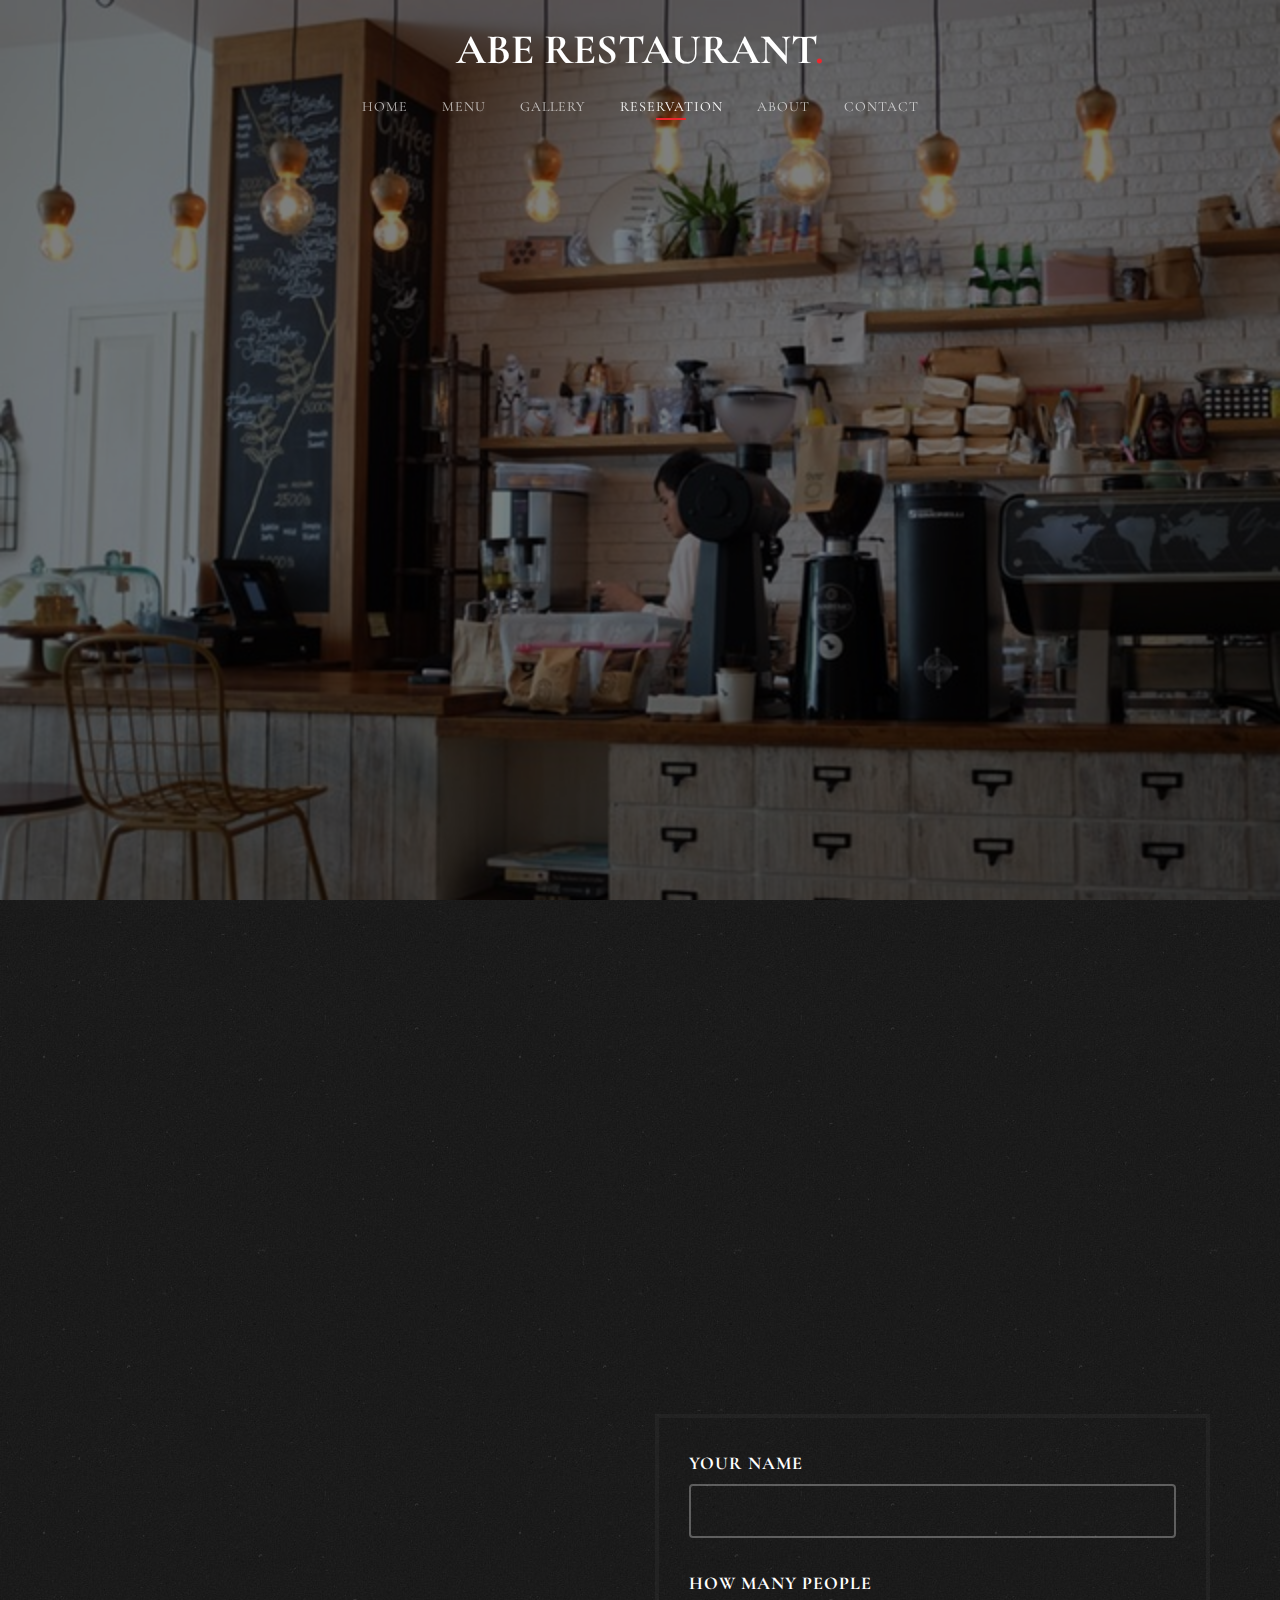
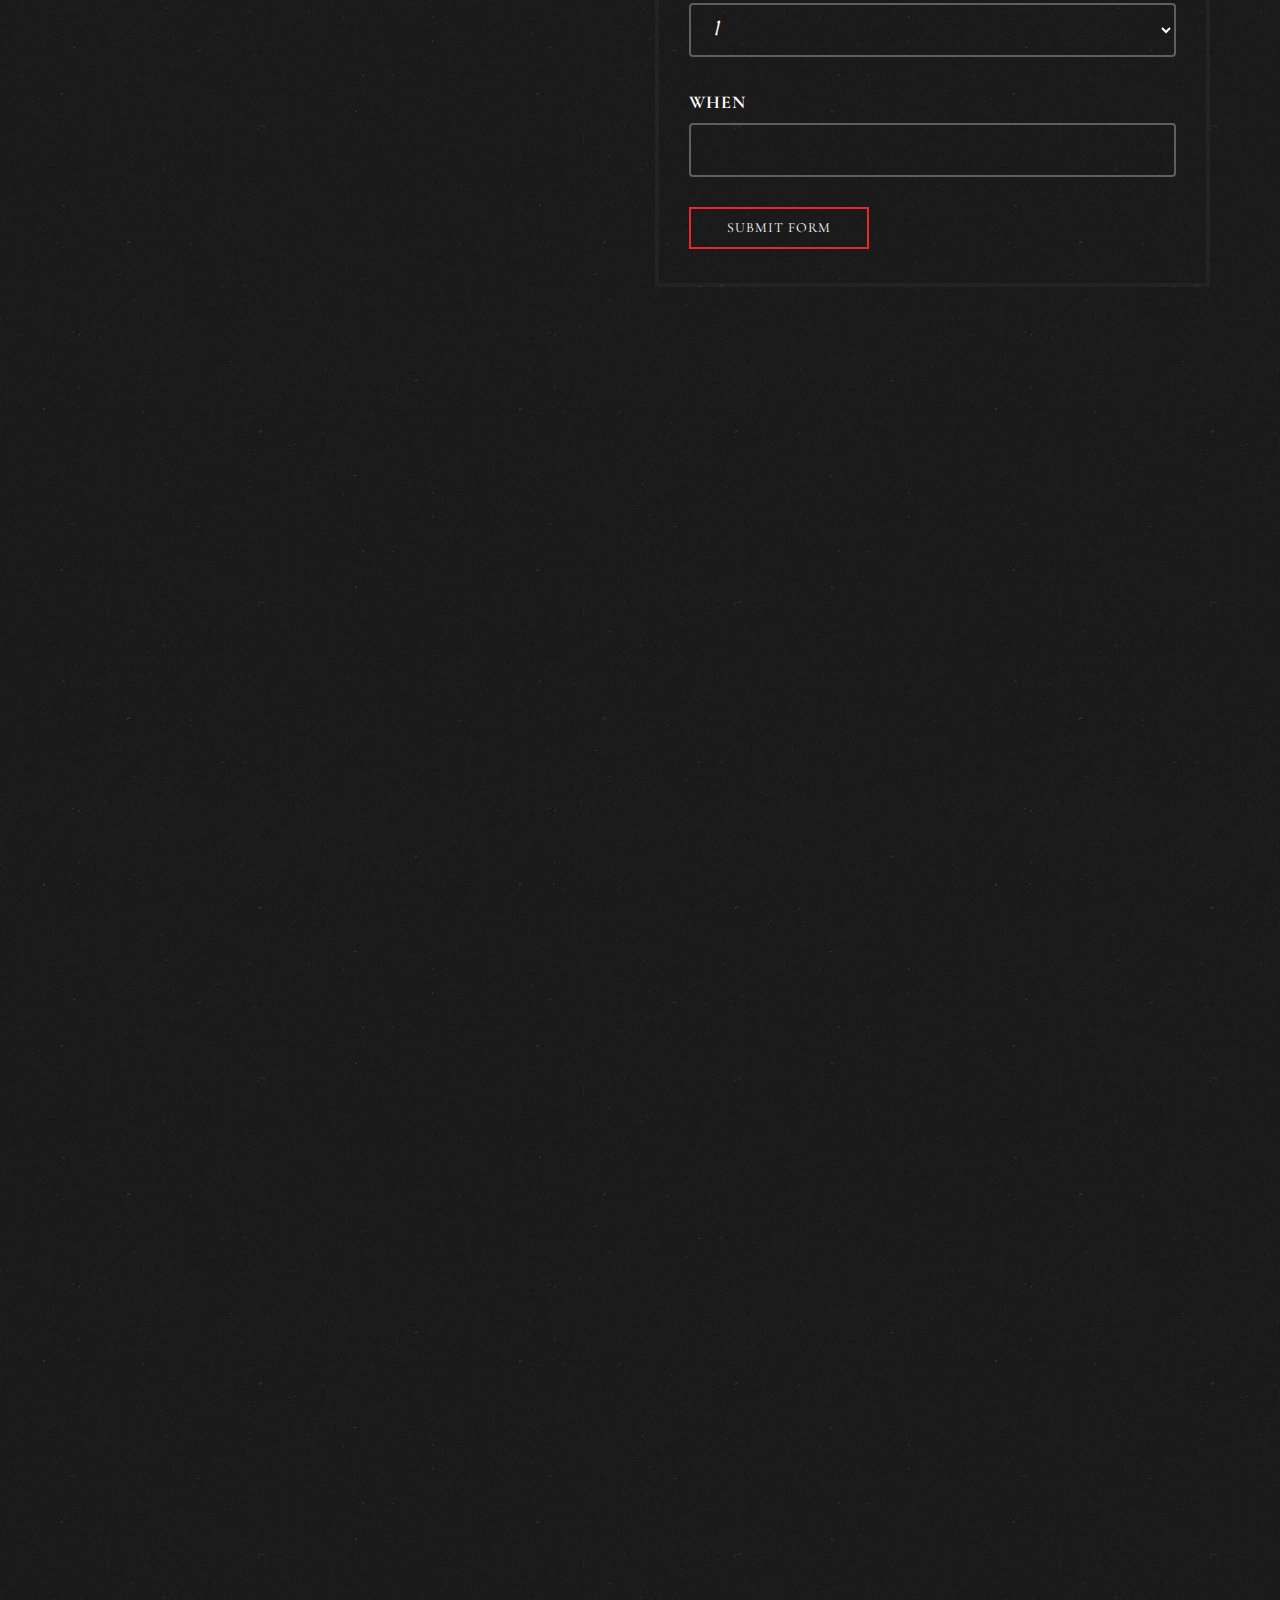
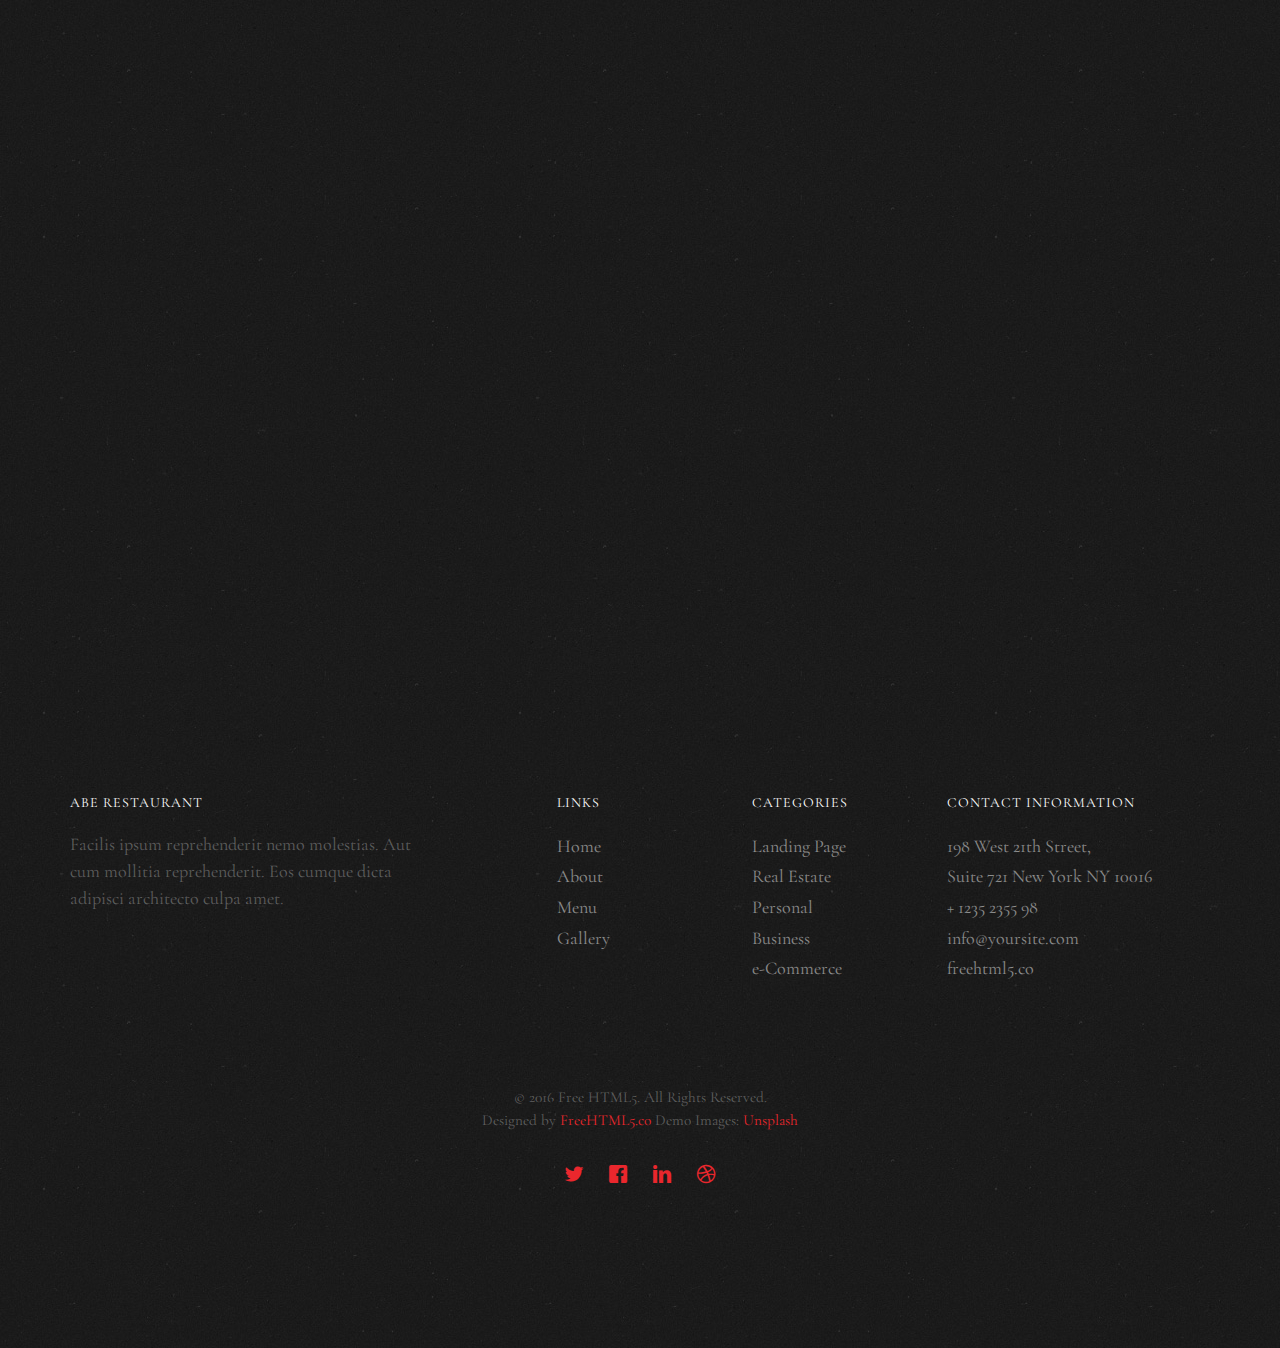
<file: reservation.html>
<!DOCTYPE HTML>
<html>
	<head>
	<meta charset="utf-8">
	<meta http-equiv="X-UA-Compatible" content="IE=edge">
	<title>Tasty &mdash; Free Website Template, Free HTML5 Template by freehtml5.co</title>
	<meta name="viewport" content="width=device-width, initial-scale=1">
	<meta name="description" content="Free HTML5 Website Template by freehtml5.co" />
	<meta name="keywords" content="free website templates, free html5, free template, free bootstrap, free website template, html5, css3, mobile first, responsive" />
	<meta name="author" content="freehtml5.co" />

	<!-- 
	//////////////////////////////////////////////////////

	FREE HTML5 TEMPLATE 
	DESIGNED & DEVELOPED by FreeHTML5.co
		
	Website: 		http://freehtml5.co/
	Email: 			info@freehtml5.co
	Twitter: 		http://twitter.com/fh5co
	Facebook: 		https://www.facebook.com/fh5co

	//////////////////////////////////////////////////////
	 -->

  	<!-- Facebook and Twitter integration -->
	<meta property="og:title" content=""/>
	<meta property="og:image" content=""/>
	<meta property="og:url" content=""/>
	<meta property="og:site_name" content=""/>
	<meta property="og:description" content=""/>
	<meta name="twitter:title" content="" />
	<meta name="twitter:image" content="" />
	<meta name="twitter:url" content="" />
	<meta name="twitter:card" content="" />

	<link href="https://fonts.googleapis.com/css?family=Cormorant+Garamond:300,300i,400,400i,500,600i,700" rel="stylesheet">
	<link href="https://fonts.googleapis.com/css?family=Satisfy" rel="stylesheet">
	
	<!-- Animate.css -->
	<link rel="stylesheet" href="css/animate.css">
	<!-- Icomoon Icon Fonts-->
	<link rel="stylesheet" href="css/icomoon.css">
	<!-- Bootstrap  -->
	<link rel="stylesheet" href="css/bootstrap.css">

	<!-- Flexslider  -->
	<link rel="stylesheet" href="css/flexslider.css">
	<!-- Date Time -->
	<link rel="stylesheet" href="css/bootstrap-datetimepicker.min.css">

	<!-- Theme style  -->
	<link rel="stylesheet" href="css/style.css">

	<!-- Modernizr JS -->
	<script src="js/modernizr-2.6.2.min.js"></script>
	<!-- FOR IE9 below -->
	<!--[if lt IE 9]>
	<script src="js/respond.min.js"></script>
	<![endif]-->

	</head>
	<body>
		
	<div class="fh5co-loader"></div>
	
	<div id="page">
	<nav class="fh5co-nav" role="navigation">
		<!-- <div class="top-menu"> -->
			<div class="container">
				<div class="row">
					<div class="col-xs-12 text-center logo-wrap">
						<div id="fh5co-logo"><a href="index.html">ABE RESTAURANT<span>.</span></a></div>
					</div>
					<div class="col-xs-12 text-center menu-1 menu-wrap">
						<ul>
							<li><a href="index.html">Home</a></li>
							<li><a href="menu.html">Menu</a></li>
							<li class="has-dropdown">
								<a href="gallery.html">Gallery</a>
								<ul class="dropdown">
									<li><a href="#">Events</a></li>
									<li><a href="#">Food</a></li>
									<li><a href="#">Coffees</a></li>
								</ul>
							</li>
							<li class="active"><a href="reservation.html">Reservation</a></li>
							<li><a href="about.html">About</a></li>
							<li><a href="contact.html">Contact</a></li>
						</ul>
					</div>
				</div>
				
			</div>
		<!-- </div> -->
	</nav>

	<header id="fh5co-header" class="fh5co-cover js-fullheight" role="banner" style="background-image: url(images/hero_1.jpeg);" data-stellar-background-ratio="0.5">
		<div class="overlay"></div>
		<div class="container">
			<div class="row">
				<div class="col-md-12 text-center">
					<div class="display-t js-fullheight">
						<div class="display-tc js-fullheight animate-box" data-animate-effect="fadeIn">
							<h1>Reserved a Table Today!</h1>
							<h2>Brought to you by <a href="http://freehtml5.co/" target="_blank">freehtml5.co</a></h2>
						</div>
					</div>
				</div>
			</div>
		</div>
	</header>

	
	<div id="fh5co-reservation-form" class="fh5co-section">
		<div class="container">
			<div class="row">
				<div class="col-md-12 fh5co-heading animate-box">
					<h2>Reservation</h2>
					<div class="row">
						<div class="col-md-6">
							<p>Lorem ipsum dolor sit amet, consectetur adipisicing elit. Reiciendis ab debitis sit itaque totam, a maiores nihil, nulla magnam porro minima officiis! Doloribus aliquam voluptates corporis et tempora consequuntur ipsam, itaque, nesciunt similique commodi omnis. Ad magni perspiciatis, voluptatum repellat.</p>
						</div>
					</div>
				</div>
				
				<div class="col-md-6 col-md-push-6 col-sm-6 col-sm-push-6">
					<form action="#" id="form-wrap">
						<div class="row form-group">
							<div class="col-md-12">
								<label for="name">Your Name</label>
								<input type="text" class="form-control" id="name">
							</div>
						</div>
						<div class="row form-group">
							<div class="col-md-12">
								<label for="many">How Many People</label>
								<select name="many" id="many" class="form-control custom_select">
									<option value="#">1</option>
									<option value="#">2</option>
									<option value="#">3</option>
									<option value="#">4+</option>
								</select>
							</div>
						</div>
						<div class="row form-group">
							<div class="col-md-12">
								<label for="taskdatetime">When</label>
								<input type="text" name="task-datetime" id="taskdatetime" class="form-control"/>
							</div>
						</div>
						<div class="row form-group">
							<div class="col-md-12">
								<input type="submit" class="btn btn-primary btn-outline btn-lg" value="Submit Form">
							</div>
						</div>

					</form>
				</div>
				
				
			</div>
		</div>
	</div>

	<div id="fh5co-featured-testimony" class="fh5co-section">
		<div class="container">
			<div class="row">
				<div class="col-md-12 fh5co-heading animate-box">
					<h2>Testimony</h2>
					<div class="row">
						<div class="col-md-6">
							<p>Lorem ipsum dolor sit amet, consectetur adipisicing elit. Reiciendis ab debitis sit itaque totam, a maiores nihil, nulla magnam porro minima officiis! Doloribus aliquam voluptates corporis et tempora consequuntur ipsam, itaque, nesciunt similique commodi omnis.</p>
						</div>
					</div>
				</div>

				<div class="col-md-5 animate-box img-to-responsive animate-box" data-animate-effect="fadeInLeft">
						<img src="images/person_1.jpg" alt="">
				</div>
				<div class="col-md-7 animate-box" data-animate-effect="fadeInRight">
					<blockquote>
						<p> &ldquo; Quantum ipsum dolor sit amet, consectetur adipisicing elit. Reiciendis ab debitis sit itaque totam, a maiores nihil, nulla magnam porro minima officiis! Doloribus aliquam voluptates corporis et tempora consequuntur ipsam. &rdquo;</p>
						<p class="author"><cite>&mdash; Jane Smith</cite></p>
					</blockquote>
				</div>
			</div>
		</div>
	</div>

	
	
	<div id="fh5co-started" class="fh5co-section animate-box" style="background-image: url(images/hero_1.jpeg);" data-stellar-background-ratio="0.5">
		<div class="overlay"></div>
		<div class="container">
			<div class="row animate-box">
				<div class="col-md-8 col-md-offset-2 text-center fh5co-heading">
					<h2>Book a Table</h2>
					<p>Lorem ipsum dolor sit amet, consectetur adipisicing elit. Recusandae enim quae vitae cupiditate, sequi quam ea id dolor reiciendis consectetur repudiandae. Rem quam, repellendus veniam ipsa fuga maxime odio? Eaque!</p>
					<p><a href="reservation.html" class="btn btn-primary btn-outline">Book Now</a></p>
				</div>
			</div>
		</div>
	</div>

	<footer id="fh5co-footer" role="contentinfo" class="fh5co-section">
		<div class="container">
			<div class="row row-pb-md">
				<div class="col-md-4 fh5co-widget">
					<h4>ABE RESTAURANT</h4>
					<p>Facilis ipsum reprehenderit nemo molestias. Aut cum mollitia reprehenderit. Eos cumque dicta adipisci architecto culpa amet.</p>
				</div>
				<div class="col-md-2 col-md-push-1 fh5co-widget">
					<h4>Links</h4>
					<ul class="fh5co-footer-links">
						<li><a href="#">Home</a></li>
						<li><a href="#">About</a></li>
						<li><a href="#">Menu</a></li>
						<li><a href="#">Gallery</a></li>
					</ul>
				</div>

				<div class="col-md-2 col-md-push-1 fh5co-widget">
					<h4>Categories</h4>
					<ul class="fh5co-footer-links">
						<li><a href="#">Landing Page</a></li>
						<li><a href="#">Real Estate</a></li>
						<li><a href="#">Personal</a></li>
						<li><a href="#">Business</a></li>
						<li><a href="#">e-Commerce</a></li>
					</ul>
				</div>

				<div class="col-md-4 col-md-push-1 fh5co-widget">
					<h4>Contact Information</h4>
					<ul class="fh5co-footer-links">
						<li>198 West 21th Street, <br> Suite 721 New York NY 10016</li>
						<li><a href="tel://1234567920">+ 1235 2355 98</a></li>
						<li><a href="mailto:info@yoursite.com">info@yoursite.com</a></li>
						<li><a href="http://https://freehtml5.co">freehtml5.co</a></li>
					</ul>
				</div>

			</div>

			<div class="row copyright">
				<div class="col-md-12 text-center">
					<p>
						<small class="block">&copy; 2016 Free HTML5. All Rights Reserved.</small> 
						<small class="block">Designed by <a href="http://freehtml5.co/" target="_blank">FreeHTML5.co</a> Demo Images: <a href="http://unsplash.co/" target="_blank">Unsplash</a></small>
					</p>
					<p>
						<ul class="fh5co-social-icons">
							<li><a href="#"><i class="icon-twitter2"></i></a></li>
							<li><a href="#"><i class="icon-facebook2"></i></a></li>
							<li><a href="#"><i class="icon-linkedin2"></i></a></li>
							<li><a href="#"><i class="icon-dribbble2"></i></a></li>
						</ul>
					</p>
				</div>
			</div>

		</div>
	</footer>
	</div>

	<div class="gototop js-top">
		<a href="#" class="js-gotop"><i class="icon-arrow-up22"></i></a>
	</div>
	
	<!-- jQuery -->
	<script src="js/jquery.min.js"></script>
	<!-- jQuery Easing -->
	<script src="js/jquery.easing.1.3.js"></script>
	<!-- Bootstrap -->
	<script src="js/bootstrap.min.js"></script>
	<!-- Waypoints -->
	<script src="js/jquery.waypoints.min.js"></script>
	<!-- Waypoints -->
	<script src="js/jquery.stellar.min.js"></script>
	<!-- Flexslider -->
	<script src="js/jquery.flexslider-min.js"></script>

	<!-- Date Time -->
	<script src="js/moment.min.js"></script>
	<script src="js/bootstrap-datetimepicker.js"></script>
	

	<!-- Main -->
	<script src="js/main.js"></script>

	</body>
</html>
</file>
<file: css/icomoon.css>
@font-face {
    font-family: 'icomoon';
    src:    url('fonts/icomoon.eot?1oniuf');
    src:    url('fonts/icomoon.eot?1oniuf#iefix') format('embedded-opentype'),
        url('fonts/icomoon.ttf?1oniuf') format('truetype'),
        url('fonts/icomoon.woff?1oniuf') format('woff'),
        url('fonts/icomoon.svg?1oniuf#icomoon') format('svg');
    font-weight: normal;
    font-style: normal;
}

[class^="icon-"], [class*=" icon-"] {
    /* use !important to prevent issues with browser extensions that change fonts */
    font-family: 'icomoon' !important;
    speak: none;
    font-style: normal;
    font-weight: normal;
    font-variant: normal;
    text-transform: none;
    line-height: 1;

    /* Better Font Rendering =========== */
    -webkit-font-smoothing: antialiased;
    -moz-osx-font-smoothing: grayscale;
}

.icon-mobile:before {
    content: "\e000";
}
.icon-laptop:before {
    content: "\e001";
}
.icon-desktop:before {
    content: "\e002";
}
.icon-tablet:before {
    content: "\e003";
}
.icon-phone:before {
    content: "\e004";
}
.icon-document:before {
    content: "\e005";
}
.icon-documents:before {
    content: "\e006";
}
.icon-search:before {
    content: "\e007";
}
.icon-clipboard:before {
    content: "\e008";
}
.icon-newspaper:before {
    content: "\e009";
}
.icon-notebook:before {
    content: "\e00a";
}
.icon-book-open:before {
    content: "\e00b";
}
.icon-browser:before {
    content: "\e00c";
}
.icon-calendar:before {
    content: "\e00d";
}
.icon-presentation:before {
    content: "\e00e";
}
.icon-picture:before {
    content: "\e00f";
}
.icon-pictures:before {
    content: "\e010";
}
.icon-video:before {
    content: "\e011";
}
.icon-camera:before {
    content: "\e012";
}
.icon-printer:before {
    content: "\e013";
}
.icon-toolbox:before {
    content: "\e014";
}
.icon-briefcase:before {
    content: "\e015";
}
.icon-wallet:before {
    content: "\e016";
}
.icon-gift:before {
    content: "\e017";
}
.icon-bargraph:before {
    content: "\e018";
}
.icon-grid:before {
    content: "\e019";
}
.icon-expand:before {
    content: "\e01a";
}
.icon-focus:before {
    content: "\e01b";
}
.icon-edit:before {
    content: "\e01c";
}
.icon-adjustments:before {
    content: "\e01d";
}
.icon-ribbon:before {
    content: "\e01e";
}
.icon-hourglass:before {
    content: "\e01f";
}
.icon-lock:before {
    content: "\e020";
}
.icon-megaphone:before {
    content: "\e021";
}
.icon-shield:before {
    content: "\e022";
}
.icon-trophy:before {
    content: "\e023";
}
.icon-flag:before {
    content: "\e024";
}
.icon-map:before {
    content: "\e025";
}
.icon-puzzle:before {
    content: "\e026";
}
.icon-basket:before {
    content: "\e027";
}
.icon-envelope:before {
    content: "\e028";
}
.icon-streetsign:before {
    content: "\e029";
}
.icon-telescope:before {
    content: "\e02a";
}
.icon-gears:before {
    content: "\e02b";
}
.icon-key:before {
    content: "\e02c";
}
.icon-paperclip:before {
    content: "\e02d";
}
.icon-attachment:before {
    content: "\e02e";
}
.icon-pricetags:before {
    content: "\e02f";
}
.icon-lightbulb:before {
    content: "\e030";
}
.icon-layers:before {
    content: "\e031";
}
.icon-pencil:before {
    content: "\e032";
}
.icon-tools:before {
    content: "\e033";
}
.icon-tools-2:before {
    content: "\e034";
}
.icon-scissors:before {
    content: "\e035";
}
.icon-paintbrush:before {
    content: "\e036";
}
.icon-magnifying-glass:before {
    content: "\e037";
}
.icon-circle-compass:before {
    content: "\e038";
}
.icon-linegraph:before {
    content: "\e039";
}
.icon-mic:before {
    content: "\e03a";
}
.icon-strategy:before {
    content: "\e03b";
}
.icon-beaker:before {
    content: "\e03c";
}
.icon-caution:before {
    content: "\e03d";
}
.icon-recycle:before {
    content: "\e03e";
}
.icon-anchor:before {
    content: "\e03f";
}
.icon-profile-male:before {
    content: "\e040";
}
.icon-profile-female:before {
    content: "\e041";
}
.icon-bike:before {
    content: "\e042";
}
.icon-wine:before {
    content: "\e043";
}
.icon-hotairballoon:before {
    content: "\e044";
}
.icon-globe:before {
    content: "\e045";
}
.icon-genius:before {
    content: "\e046";
}
.icon-map-pin:before {
    content: "\e047";
}
.icon-dial:before {
    content: "\e048";
}
.icon-chat:before {
    content: "\e049";
}
.icon-heart:before {
    content: "\e04a";
}
.icon-cloud:before {
    content: "\e04b";
}
.icon-upload:before {
    content: "\e04c";
}
.icon-download:before {
    content: "\e04d";
}
.icon-target:before {
    content: "\e04e";
}
.icon-hazardous:before {
    content: "\e04f";
}
.icon-piechart:before {
    content: "\e050";
}
.icon-speedometer:before {
    content: "\e051";
}
.icon-global:before {
    content: "\e052";
}
.icon-compass:before {
    content: "\e053";
}
.icon-lifesaver:before {
    content: "\e054";
}
.icon-clock:before {
    content: "\e055";
}
.icon-aperture:before {
    content: "\e056";
}
.icon-quote:before {
    content: "\e057";
}
.icon-scope:before {
    content: "\e058";
}
.icon-alarmclock:before {
    content: "\e059";
}
.icon-refresh:before {
    content: "\e05a";
}
.icon-happy:before {
    content: "\e05b";
}
.icon-sad:before {
    content: "\e05c";
}
.icon-facebook:before {
    content: "\e05d";
}
.icon-twitter:before {
    content: "\e05e";
}
.icon-googleplus:before {
    content: "\e05f";
}
.icon-rss:before {
    content: "\e060";
}
.icon-tumblr:before {
    content: "\e061";
}
.icon-linkedin:before {
    content: "\e062";
}
.icon-dribbble:before {
    content: "\e063";
}
.icon-box2:before {
    content: "\ea82";
}
.icon-write:before {
    content: "\ea83";
}
.icon-clock2:before {
    content: "\ea84";
}
.icon-reply2:before {
    content: "\ea85";
}
.icon-reply-all2:before {
    content: "\ea86";
}
.icon-forward2:before {
    content: "\ea87";
}
.icon-flag2:before {
    content: "\ea88";
}
.icon-search2:before {
    content: "\ea89";
}
.icon-trash2:before {
    content: "\ea8a";
}
.icon-envelope2:before {
    content: "\ea8b";
}
.icon-bubble:before {
    content: "\ea8c";
}
.icon-bubbles:before {
    content: "\ea8d";
}
.icon-user2:before {
    content: "\ea8e";
}
.icon-users2:before {
    content: "\ea8f";
}
.icon-cloud2:before {
    content: "\ea90";
}
.icon-download2:before {
    content: "\ea91";
}
.icon-upload2:before {
    content: "\ea92";
}
.icon-rain:before {
    content: "\ea93";
}
.icon-sun:before {
    content: "\ea94";
}
.icon-moon2:before {
    content: "\ea95";
}
.icon-bell2:before {
    content: "\ea96";
}
.icon-folder2:before {
    content: "\ea97";
}
.icon-pin2:before {
    content: "\ea98";
}
.icon-sound2:before {
    content: "\ea99";
}
.icon-microphone:before {
    content: "\ea9a";
}
.icon-camera2:before {
    content: "\ea9b";
}
.icon-image2:before {
    content: "\ea9c";
}
.icon-cog2:before {
    content: "\ea9d";
}
.icon-calendar2:before {
    content: "\ea9e";
}
.icon-book2:before {
    content: "\ea9f";
}
.icon-map-marker:before {
    content: "\eaa0";
}
.icon-store:before {
    content: "\eaa1";
}
.icon-support:before {
    content: "\eaa2";
}
.icon-tag2:before {
    content: "\eaa3";
}
.icon-heart2:before {
    content: "\eaa4";
}
.icon-video-camera:before {
    content: "\eaa5";
}
.icon-trophy2:before {
    content: "\eaa6";
}
.icon-cart:before {
    content: "\eaa7";
}
.icon-eye2:before {
    content: "\eaa8";
}
.icon-cancel:before {
    content: "\eaa9";
}
.icon-chart:before {
    content: "\eaaa";
}
.icon-target2:before {
    content: "\eaab";
}
.icon-printer2:before {
    content: "\eaac";
}
.icon-location2:before {
    content: "\eaad";
}
.icon-bookmark2:before {
    content: "\eaae";
}
.icon-monitor:before {
    content: "\eaaf";
}
.icon-cross2:before {
    content: "\eab0";
}
.icon-plus2:before {
    content: "\eab1";
}
.icon-left:before {
    content: "\eab2";
}
.icon-up:before {
    content: "\eab3";
}
.icon-browser2:before {
    content: "\eab4";
}
.icon-windows:before {
    content: "\eab5";
}
.icon-switch2:before {
    content: "\eab6";
}
.icon-dashboard:before {
    content: "\eab7";
}
.icon-play:before {
    content: "\eab8";
}
.icon-fast-forward:before {
    content: "\eab9";
}
.icon-next:before {
    content: "\eaba";
}
.icon-refresh2:before {
    content: "\eabb";
}
.icon-film:before {
    content: "\eabc";
}
.icon-home2:before {
    content: "\eabd";
}
.icon-add-to-list:before {
    content: "\e901";
}
.icon-classic-computer:before {
    content: "\e902";
}
.icon-controller-fast-backward:before {
    content: "\e903";
}
.icon-creative-commons-attribution:before {
    content: "\e904";
}
.icon-creative-commons-noderivs:before {
    content: "\e905";
}
.icon-creative-commons-noncommercial-eu:before {
    content: "\e906";
}
.icon-creative-commons-noncommercial-us:before {
    content: "\e907";
}
.icon-creative-commons-public-domain:before {
    content: "\e908";
}
.icon-creative-commons-remix:before {
    content: "\e909";
}
.icon-creative-commons-share:before {
    content: "\e90a";
}
.icon-creative-commons-sharealike:before {
    content: "\e90b";
}
.icon-creative-commons:before {
    content: "\e90c";
}
.icon-document-landscape:before {
    content: "\e90d";
}
.icon-remove-user:before {
    content: "\e90e";
}
.icon-warning:before {
    content: "\e90f";
}
.icon-arrow-bold-down:before {
    content: "\e910";
}
.icon-arrow-bold-left:before {
    content: "\e911";
}
.icon-arrow-bold-right:before {
    content: "\e912";
}
.icon-arrow-bold-up:before {
    content: "\e913";
}
.icon-arrow-down:before {
    content: "\e914";
}
.icon-arrow-left:before {
    content: "\e915";
}
.icon-arrow-long-down:before {
    content: "\e916";
}
.icon-arrow-long-left:before {
    content: "\e917";
}
.icon-arrow-long-right:before {
    content: "\e918";
}
.icon-arrow-long-up:before {
    content: "\e919";
}
.icon-arrow-right:before {
    content: "\e91a";
}
.icon-arrow-up:before {
    content: "\e91b";
}
.icon-arrow-with-circle-down:before {
    content: "\e91c";
}
.icon-arrow-with-circle-left:before {
    content: "\e91d";
}
.icon-arrow-with-circle-right:before {
    content: "\e91e";
}
.icon-arrow-with-circle-up:before {
    content: "\e91f";
}
.icon-bookmark:before {
    content: "\e920";
}
.icon-bookmarks:before {
    content: "\e921";
}
.icon-chevron-down:before {
    content: "\e922";
}
.icon-chevron-left:before {
    content: "\e923";
}
.icon-chevron-right:before {
    content: "\e924";
}
.icon-chevron-small-down:before {
    content: "\e925";
}
.icon-chevron-small-left:before {
    content: "\e926";
}
.icon-chevron-small-right:before {
    content: "\e927";
}
.icon-chevron-small-up:before {
    content: "\e928";
}
.icon-chevron-thin-down:before {
    content: "\e929";
}
.icon-chevron-thin-left:before {
    content: "\e92a";
}
.icon-chevron-thin-right:before {
    content: "\e92b";
}
.icon-chevron-thin-up:before {
    content: "\e92c";
}
.icon-chevron-up:before {
    content: "\e92d";
}
.icon-chevron-with-circle-down:before {
    content: "\e92e";
}
.icon-chevron-with-circle-left:before {
    content: "\e92f";
}
.icon-chevron-with-circle-right:before {
    content: "\e930";
}
.icon-chevron-with-circle-up:before {
    content: "\e931";
}
.icon-cloud3:before {
    content: "\e932";
}
.icon-controller-fast-forward:before {
    content: "\e933";
}
.icon-controller-jump-to-start:before {
    content: "\e934";
}
.icon-controller-next:before {
    content: "\e935";
}
.icon-controller-paus:before {
    content: "\e936";
}
.icon-controller-play:before {
    content: "\e937";
}
.icon-controller-record:before {
    content: "\e938";
}
.icon-controller-stop:before {
    content: "\e939";
}
.icon-controller-volume:before {
    content: "\e93a";
}
.icon-dot-single:before {
    content: "\e93b";
}
.icon-dots-three-horizontal:before {
    content: "\e93c";
}
.icon-dots-three-vertical:before {
    content: "\e93d";
}
.icon-dots-two-horizontal:before {
    content: "\e93e";
}
.icon-dots-two-vertical:before {
    content: "\e93f";
}
.icon-download3:before {
    content: "\e940";
}
.icon-emoji-flirt:before {
    content: "\e941";
}
.icon-flow-branch:before {
    content: "\e942";
}
.icon-flow-cascade:before {
    content: "\e943";
}
.icon-flow-line:before {
    content: "\e944";
}
.icon-flow-parallel:before {
    content: "\e945";
}
.icon-flow-tree:before {
    content: "\e946";
}
.icon-install:before {
    content: "\e947";
}
.icon-layers2:before {
    content: "\e948";
}
.icon-open-book:before {
    content: "\e949";
}
.icon-resize-100:before {
    content: "\e94a";
}
.icon-resize-full-screen:before {
    content: "\e94b";
}
.icon-save:before {
    content: "\e94c";
}
.icon-select-arrows:before {
    content: "\e94d";
}
.icon-sound-mute:before {
    content: "\e94e";
}
.icon-sound:before {
    content: "\e94f";
}
.icon-trash:before {
    content: "\e950";
}
.icon-triangle-down:before {
    content: "\e951";
}
.icon-triangle-left:before {
    content: "\e952";
}
.icon-triangle-right:before {
    content: "\e953";
}
.icon-triangle-up:before {
    content: "\e954";
}
.icon-uninstall:before {
    content: "\e955";
}
.icon-upload-to-cloud:before {
    content: "\e956";
}
.icon-upload3:before {
    content: "\e957";
}
.icon-add-user:before {
    content: "\e958";
}
.icon-address:before {
    content: "\e959";
}
.icon-adjust:before {
    content: "\e95a";
}
.icon-air:before {
    content: "\e95b";
}
.icon-aircraft-landing:before {
    content: "\e95c";
}
.icon-aircraft-take-off:before {
    content: "\e95d";
}
.icon-aircraft:before {
    content: "\e95e";
}
.icon-align-bottom:before {
    content: "\e95f";
}
.icon-align-horizontal-middle:before {
    content: "\e960";
}
.icon-align-left:before {
    content: "\e961";
}
.icon-align-right:before {
    content: "\e962";
}
.icon-align-top:before {
    content: "\e963";
}
.icon-align-vertical-middle:before {
    content: "\e964";
}
.icon-archive:before {
    content: "\e965";
}
.icon-area-graph:before {
    content: "\e966";
}
.icon-attachment2:before {
    content: "\e967";
}
.icon-awareness-ribbon:before {
    content: "\e968";
}
.icon-back-in-time:before {
    content: "\e969";
}
.icon-back:before {
    content: "\e96a";
}
.icon-bar-graph:before {
    content: "\e96b";
}
.icon-battery:before {
    content: "\e96c";
}
.icon-beamed-note:before {
    content: "\e96d";
}
.icon-bell:before {
    content: "\e96e";
}
.icon-blackboard:before {
    content: "\e96f";
}
.icon-block:before {
    content: "\e970";
}
.icon-book:before {
    content: "\e971";
}
.icon-bowl:before {
    content: "\e972";
}
.icon-box:before {
    content: "\e973";
}
.icon-briefcase2:before {
    content: "\e974";
}
.icon-browser3:before {
    content: "\e975";
}
.icon-brush:before {
    content: "\e976";
}
.icon-bucket:before {
    content: "\e977";
}
.icon-cake:before {
    content: "\e978";
}
.icon-calculator:before {
    content: "\e979";
}
.icon-calendar3:before {
    content: "\e97a";
}
.icon-camera3:before {
    content: "\e97b";
}
.icon-ccw:before {
    content: "\e97c";
}
.icon-chat2:before {
    content: "\e97d";
}
.icon-check:before {
    content: "\e97e";
}
.icon-circle-with-cross:before {
    content: "\e97f";
}
.icon-circle-with-minus:before {
    content: "\e980";
}
.icon-circle-with-plus:before {
    content: "\e981";
}
.icon-circle:before {
    content: "\e982";
}
.icon-circular-graph:before {
    content: "\e983";
}
.icon-clapperboard:before {
    content: "\e984";
}
.icon-clipboard2:before {
    content: "\e985";
}
.icon-clock3:before {
    content: "\e986";
}
.icon-code:before {
    content: "\e987";
}
.icon-cog:before {
    content: "\e988";
}
.icon-colours:before {
    content: "\e989";
}
.icon-compass2:before {
    content: "\e98a";
}
.icon-copy:before {
    content: "\e98b";
}
.icon-credit-card:before {
    content: "\e98c";
}
.icon-credit:before {
    content: "\e98d";
}
.icon-cross:before {
    content: "\e98e";
}
.icon-cup:before {
    content: "\e98f";
}
.icon-cw:before {
    content: "\e990";
}
.icon-cycle:before {
    content: "\e991";
}
.icon-database:before {
    content: "\e992";
}
.icon-dial-pad:before {
    content: "\e993";
}
.icon-direction:before {
    content: "\e994";
}
.icon-document2:before {
    content: "\e995";
}
.icon-documents2:before {
    content: "\e996";
}
.icon-drink:before {
    content: "\e997";
}
.icon-drive:before {
    content: "\e998";
}
.icon-drop:before {
    content: "\e999";
}
.icon-edit2:before {
    content: "\e99a";
}
.icon-email:before {
    content: "\e99b";
}
.icon-emoji-happy:before {
    content: "\e99c";
}
.icon-emoji-neutral:before {
    content: "\e99d";
}
.icon-emoji-sad:before {
    content: "\e99e";
}
.icon-erase:before {
    content: "\e99f";
}
.icon-eraser:before {
    content: "\e9a0";
}
.icon-export:before {
    content: "\e9a1";
}
.icon-eye:before {
    content: "\e9a2";
}
.icon-feather:before {
    content: "\e9a3";
}
.icon-flag3:before {
    content: "\e9a4";
}
.icon-flash:before {
    content: "\e9a5";
}
.icon-flashlight:before {
    content: "\e9a6";
}
.icon-flat-brush:before {
    content: "\e9a7";
}
.icon-folder-images:before {
    content: "\e9a8";
}
.icon-folder-music:before {
    content: "\e9a9";
}
.icon-folder-video:before {
    content: "\e9aa";
}
.icon-folder:before {
    content: "\e9ab";
}
.icon-forward:before {
    content: "\e9ac";
}
.icon-funnel:before {
    content: "\e9ad";
}
.icon-game-controller:before {
    content: "\e9ae";
}
.icon-gauge:before {
    content: "\e9af";
}
.icon-globe2:before {
    content: "\e9b0";
}
.icon-graduation-cap:before {
    content: "\e9b1";
}
.icon-grid2:before {
    content: "\e9b2";
}
.icon-hair-cross:before {
    content: "\e9b3";
}
.icon-hand:before {
    content: "\e9b4";
}
.icon-heart-outlined:before {
    content: "\e9b5";
}
.icon-heart3:before {
    content: "\e9b6";
}
.icon-help-with-circle:before {
    content: "\e9b7";
}
.icon-help:before {
    content: "\e9b8";
}
.icon-home:before {
    content: "\e9b9";
}
.icon-hour-glass:before {
    content: "\e9ba";
}
.icon-image-inverted:before {
    content: "\e9bb";
}
.icon-image:before {
    content: "\e9bc";
}
.icon-images:before {
    content: "\e9bd";
}
.icon-inbox:before {
    content: "\e9be";
}
.icon-infinity:before {
    content: "\e9bf";
}
.icon-info-with-circle:before {
    content: "\e9c0";
}
.icon-info:before {
    content: "\e9c1";
}
.icon-key2:before {
    content: "\e9c2";
}
.icon-keyboard:before {
    content: "\e9c3";
}
.icon-lab-flask:before {
    content: "\e9c4";
}
.icon-landline:before {
    content: "\e9c5";
}
.icon-language:before {
    content: "\e9c6";
}
.icon-laptop2:before {
    content: "\e9c7";
}
.icon-leaf:before {
    content: "\e9c8";
}
.icon-level-down:before {
    content: "\e9c9";
}
.icon-level-up:before {
    content: "\e9ca";
}
.icon-lifebuoy:before {
    content: "\e9cb";
}
.icon-light-bulb:before {
    content: "\e9cc";
}
.icon-light-down:before {
    content: "\e9cd";
}
.icon-light-up:before {
    content: "\e9ce";
}
.icon-line-graph:before {
    content: "\e9cf";
}
.icon-link:before {
    content: "\e9d0";
}
.icon-list:before {
    content: "\e9d1";
}
.icon-location-pin:before {
    content: "\e9d2";
}
.icon-location:before {
    content: "\e9d3";
}
.icon-lock-open:before {
    content: "\e9d4";
}
.icon-lock2:before {
    content: "\e9d5";
}
.icon-log-out:before {
    content: "\e9d6";
}
.icon-login:before {
    content: "\e9d7";
}
.icon-loop:before {
    content: "\e9d8";
}
.icon-magnet:before {
    content: "\e9d9";
}
.icon-magnifying-glass2:before {
    content: "\e9da";
}
.icon-mail:before {
    content: "\e9db";
}
.icon-man:before {
    content: "\e9dc";
}
.icon-map2:before {
    content: "\e9dd";
}
.icon-mask:before {
    content: "\e9de";
}
.icon-medal:before {
    content: "\e9df";
}
.icon-megaphone2:before {
    content: "\e9e0";
}
.icon-menu:before {
    content: "\e9e1";
}
.icon-message:before {
    content: "\e9e2";
}
.icon-mic2:before {
    content: "\e9e3";
}
.icon-minus:before {
    content: "\e9e4";
}
.icon-mobile2:before {
    content: "\e9e5";
}
.icon-modern-mic:before {
    content: "\e9e6";
}
.icon-moon:before {
    content: "\e9e7";
}
.icon-mouse:before {
    content: "\e9e8";
}
.icon-music:before {
    content: "\e9e9";
}
.icon-network:before {
    content: "\e9ea";
}
.icon-new-message:before {
    content: "\e9eb";
}
.icon-new:before {
    content: "\e9ec";
}
.icon-news:before {
    content: "\e9ed";
}
.icon-note:before {
    content: "\e9ee";
}
.icon-notification:before {
    content: "\e9ef";
}
.icon-old-mobile:before {
    content: "\e9f0";
}
.icon-old-phone:before {
    content: "\e9f1";
}
.icon-palette:before {
    content: "\e9f2";
}
.icon-paper-plane:before {
    content: "\e9f3";
}
.icon-pencil2:before {
    content: "\e9f4";
}
.icon-phone2:before {
    content: "\e9f5";
}
.icon-pie-chart:before {
    content: "\e9f6";
}
.icon-pin:before {
    content: "\e9f7";
}
.icon-plus:before {
    content: "\e9f8";
}
.icon-popup:before {
    content: "\e9f9";
}
.icon-power-plug:before {
    content: "\e9fa";
}
.icon-price-ribbon:before {
    content: "\e9fb";
}
.icon-price-tag:before {
    content: "\e9fc";
}
.icon-print:before {
    content: "\e9fd";
}
.icon-progress-empty:before {
    content: "\e9fe";
}
.icon-progress-full:before {
    content: "\e9ff";
}
.icon-progress-one:before {
    content: "\ea00";
}
.icon-progress-two:before {
    content: "\ea01";
}
.icon-publish:before {
    content: "\ea02";
}
.icon-quote2:before {
    content: "\ea03";
}
.icon-radio:before {
    content: "\ea04";
}
.icon-reply-all:before {
    content: "\ea05";
}
.icon-reply:before {
    content: "\ea06";
}
.icon-retweet:before {
    content: "\ea07";
}
.icon-rocket:before {
    content: "\ea08";
}
.icon-round-brush:before {
    content: "\ea09";
}
.icon-rss2:before {
    content: "\ea0a";
}
.icon-ruler:before {
    content: "\ea0b";
}
.icon-scissors2:before {
    content: "\ea0c";
}
.icon-share-alternitive:before {
    content: "\ea0d";
}
.icon-share:before {
    content: "\ea0e";
}
.icon-shareable:before {
    content: "\ea0f";
}
.icon-shield2:before {
    content: "\ea10";
}
.icon-shop:before {
    content: "\ea11";
}
.icon-shopping-bag:before {
    content: "\ea12";
}
.icon-shopping-basket:before {
    content: "\ea13";
}
.icon-shopping-cart:before {
    content: "\ea14";
}
.icon-shuffle:before {
    content: "\ea15";
}
.icon-signal:before {
    content: "\ea16";
}
.icon-sound-mix:before {
    content: "\ea17";
}
.icon-sports-club:before {
    content: "\ea18";
}
.icon-spreadsheet:before {
    content: "\ea19";
}
.icon-squared-cross:before {
    content: "\ea1a";
}
.icon-squared-minus:before {
    content: "\ea1b";
}
.icon-squared-plus:before {
    content: "\ea1c";
}
.icon-star-outlined:before {
    content: "\ea1d";
}
.icon-star:before {
    content: "\ea1e";
}
.icon-stopwatch:before {
    content: "\ea1f";
}
.icon-suitcase:before {
    content: "\ea20";
}
.icon-swap:before {
    content: "\ea21";
}
.icon-sweden:before {
    content: "\ea22";
}
.icon-switch:before {
    content: "\ea23";
}
.icon-tablet2:before {
    content: "\ea24";
}
.icon-tag:before {
    content: "\ea25";
}
.icon-text-document-inverted:before {
    content: "\ea26";
}
.icon-text-document:before {
    content: "\ea27";
}
.icon-text:before {
    content: "\ea28";
}
.icon-thermometer:before {
    content: "\ea29";
}
.icon-thumbs-down:before {
    content: "\ea2a";
}
.icon-thumbs-up:before {
    content: "\ea2b";
}
.icon-thunder-cloud:before {
    content: "\ea2c";
}
.icon-ticket:before {
    content: "\ea2d";
}
.icon-time-slot:before {
    content: "\ea2e";
}
.icon-tools2:before {
    content: "\ea2f";
}
.icon-traffic-cone:before {
    content: "\ea30";
}
.icon-tree:before {
    content: "\ea31";
}
.icon-trophy3:before {
    content: "\ea32";
}
.icon-tv:before {
    content: "\ea33";
}
.icon-typing:before {
    content: "\ea34";
}
.icon-unread:before {
    content: "\ea35";
}
.icon-untag:before {
    content: "\ea36";
}
.icon-user:before {
    content: "\ea37";
}
.icon-users:before {
    content: "\ea38";
}
.icon-v-card:before {
    content: "\ea39";
}
.icon-video2:before {
    content: "\ea3a";
}
.icon-vinyl:before {
    content: "\ea3b";
}
.icon-voicemail:before {
    content: "\ea3c";
}
.icon-wallet2:before {
    content: "\ea3d";
}
.icon-water:before {
    content: "\ea3e";
}
.icon-500px-with-circle:before {
    content: "\ea3f";
}
.icon-500px:before {
    content: "\ea40";
}
.icon-basecamp:before {
    content: "\ea41";
}
.icon-behance:before {
    content: "\ea42";
}
.icon-creative-cloud:before {
    content: "\ea43";
}
.icon-dropbox:before {
    content: "\ea44";
}
.icon-evernote:before {
    content: "\ea45";
}
.icon-flattr:before {
    content: "\ea46";
}
.icon-foursquare:before {
    content: "\ea47";
}
.icon-google-drive:before {
    content: "\ea48";
}
.icon-google-hangouts:before {
    content: "\ea49";
}
.icon-grooveshark:before {
    content: "\ea4a";
}
.icon-icloud:before {
    content: "\ea4b";
}
.icon-mixi:before {
    content: "\ea4c";
}
.icon-onedrive:before {
    content: "\ea4d";
}
.icon-paypal:before {
    content: "\ea4e";
}
.icon-picasa:before {
    content: "\ea4f";
}
.icon-qq:before {
    content: "\ea50";
}
.icon-rdio-with-circle:before {
    content: "\ea51";
}
.icon-renren:before {
    content: "\ea52";
}
.icon-scribd:before {
    content: "\ea53";
}
.icon-sina-weibo:before {
    content: "\ea54";
}
.icon-skype-with-circle:before {
    content: "\ea55";
}
.icon-skype:before {
    content: "\ea56";
}
.icon-slideshare:before {
    content: "\ea57";
}
.icon-smashing:before {
    content: "\ea58";
}
.icon-soundcloud:before {
    content: "\ea59";
}
.icon-spotify-with-circle:before {
    content: "\ea5a";
}
.icon-spotify:before {
    content: "\ea5b";
}
.icon-swarm:before {
    content: "\ea5c";
}
.icon-vine-with-circle:before {
    content: "\ea5d";
}
.icon-vine:before {
    content: "\ea5e";
}
.icon-vk-alternitive:before {
    content: "\ea5f";
}
.icon-vk-with-circle:before {
    content: "\ea60";
}
.icon-vk:before {
    content: "\ea61";
}
.icon-xing-with-circle:before {
    content: "\ea62";
}
.icon-xing:before {
    content: "\ea63";
}
.icon-yelp:before {
    content: "\ea64";
}
.icon-dribbble-with-circle:before {
    content: "\ea65";
}
.icon-dribbble2:before {
    content: "\ea66";
}
.icon-facebook-with-circle:before {
    content: "\ea67";
}
.icon-facebook2:before {
    content: "\ea68";
}
.icon-flickr-with-circle:before {
    content: "\ea69";
}
.icon-flickr:before {
    content: "\ea6a";
}
.icon-github-with-circle:before {
    content: "\ea6b";
}
.icon-github:before {
    content: "\ea6c";
}
.icon-google-with-circle:before {
    content: "\ea6d";
}
.icon-google:before {
    content: "\ea6e";
}
.icon-instagram-with-circle:before {
    content: "\ea6f";
}
.icon-instagram:before {
    content: "\ea70";
}
.icon-lastfm-with-circle:before {
    content: "\ea71";
}
.icon-lastfm:before {
    content: "\ea72";
}
.icon-linkedin-with-circle:before {
    content: "\ea73";
}
.icon-linkedin2:before {
    content: "\ea74";
}
.icon-pinterest-with-circle:before {
    content: "\ea75";
}
.icon-pinterest:before {
    content: "\ea76";
}
.icon-rdio:before {
    content: "\ea77";
}
.icon-stumbleupon-with-circle:before {
    content: "\ea78";
}
.icon-stumbleupon:before {
    content: "\ea79";
}
.icon-tumblr-with-circle:before {
    content: "\ea7a";
}
.icon-tumblr2:before {
    content: "\ea7b";
}
.icon-twitter-with-circle:before {
    content: "\ea7c";
}
.icon-twitter2:before {
    content: "\ea7d";
}
.icon-vimeo-with-circle:before {
    content: "\ea7e";
}
.icon-vimeo:before {
    content: "\ea7f";
}
.icon-youtube-with-circle:before {
    content: "\ea80";
}
.icon-youtube:before {
    content: "\ea81";
}
.icon-home3:before {
    content: "\eabe";
}
.icon-home22:before {
    content: "\eabf";
}
.icon-home32:before {
    content: "\eac0";
}
.icon-office:before {
    content: "\eac1";
}
.icon-newspaper2:before {
    content: "\eac2";
}
.icon-pencil3:before {
    content: "\eac3";
}
.icon-pencil22:before {
    content: "\eac4";
}
.icon-quill:before {
    content: "\eac5";
}
.icon-pen:before {
    content: "\eac6";
}
.icon-blog:before {
    content: "\eac7";
}
.icon-eyedropper:before {
    content: "\eac8";
}
.icon-droplet:before {
    content: "\eac9";
}
.icon-paint-format:before {
    content: "\eaca";
}
.icon-image3:before {
    content: "\eacb";
}
.icon-images2:before {
    content: "\eacc";
}
.icon-camera4:before {
    content: "\eacd";
}
.icon-headphones:before {
    content: "\eace";
}
.icon-music2:before {
    content: "\eacf";
}
.icon-play2:before {
    content: "\ead0";
}
.icon-film2:before {
    content: "\ead1";
}
.icon-video-camera2:before {
    content: "\ead2";
}
.icon-dice:before {
    content: "\ead3";
}
.icon-pacman:before {
    content: "\ead4";
}
.icon-spades:before {
    content: "\ead5";
}
.icon-clubs:before {
    content: "\ead6";
}
.icon-diamonds:before {
    content: "\ead7";
}
.icon-bullhorn:before {
    content: "\ead8";
}
.icon-connection:before {
    content: "\ead9";
}
.icon-podcast:before {
    content: "\eada";
}
.icon-feed:before {
    content: "\eadb";
}
.icon-mic3:before {
    content: "\eadc";
}
.icon-book3:before {
    content: "\eadd";
}
.icon-books:before {
    content: "\eade";
}
.icon-library:before {
    content: "\eadf";
}
.icon-file-text:before {
    content: "\eae0";
}
.icon-profile:before {
    content: "\eae1";
}
.icon-file-empty:before {
    content: "\eae2";
}
.icon-files-empty:before {
    content: "\eae3";
}
.icon-file-text2:before {
    content: "\eae4";
}
.icon-file-picture:before {
    content: "\eae5";
}
.icon-file-music:before {
    content: "\eae6";
}
.icon-file-play:before {
    content: "\eae7";
}
.icon-file-video:before {
    content: "\eae8";
}
.icon-file-zip:before {
    content: "\eae9";
}
.icon-copy2:before {
    content: "\eaea";
}
.icon-paste:before {
    content: "\eaeb";
}
.icon-stack:before {
    content: "\eaec";
}
.icon-folder3:before {
    content: "\eaed";
}
.icon-folder-open:before {
    content: "\eaee";
}
.icon-folder-plus:before {
    content: "\eaef";
}
.icon-folder-minus:before {
    content: "\eaf0";
}
.icon-folder-download:before {
    content: "\eaf1";
}
.icon-folder-upload:before {
    content: "\eaf2";
}
.icon-price-tag2:before {
    content: "\eaf3";
}
.icon-price-tags:before {
    content: "\eaf4";
}
.icon-barcode:before {
    content: "\eaf5";
}
.icon-qrcode:before {
    content: "\eaf6";
}
.icon-ticket2:before {
    content: "\eaf7";
}
.icon-cart2:before {
    content: "\eaf8";
}
.icon-coin-dollar:before {
    content: "\eaf9";
}
.icon-coin-euro:before {
    content: "\eafa";
}
.icon-coin-pound:before {
    content: "\eafb";
}
.icon-coin-yen:before {
    content: "\eafc";
}
.icon-credit-card2:before {
    content: "\eafd";
}
.icon-calculator2:before {
    content: "\eafe";
}
.icon-lifebuoy2:before {
    content: "\eaff";
}
.icon-phone3:before {
    content: "\eb00";
}
.icon-phone-hang-up:before {
    content: "\eb01";
}
.icon-address-book:before {
    content: "\eb02";
}
.icon-envelop:before {
    content: "\eb03";
}
.icon-pushpin:before {
    content: "\eb04";
}
.icon-location3:before {
    content: "\eb05";
}
.icon-location22:before {
    content: "\eb06";
}
.icon-compass3:before {
    content: "\eb07";
}
.icon-compass22:before {
    content: "\eb08";
}
.icon-map3:before {
    content: "\eb09";
}
.icon-map22:before {
    content: "\eb0a";
}
.icon-history:before {
    content: "\eb0b";
}
.icon-clock4:before {
    content: "\eb0c";
}
.icon-clock22:before {
    content: "\eb0d";
}
.icon-alarm:before {
    content: "\eb0e";
}
.icon-bell3:before {
    content: "\eb0f";
}
.icon-stopwatch2:before {
    content: "\eb10";
}
.icon-calendar4:before {
    content: "\eb11";
}
.icon-printer3:before {
    content: "\eb12";
}
.icon-keyboard2:before {
    content: "\eb13";
}
.icon-display:before {
    content: "\eb14";
}
.icon-laptop3:before {
    content: "\eb15";
}
.icon-mobile3:before {
    content: "\eb16";
}
.icon-mobile22:before {
    content: "\eb17";
}
.icon-tablet3:before {
    content: "\eb18";
}
.icon-tv2:before {
    content: "\eb19";
}
.icon-drawer:before {
    content: "\eb1a";
}
.icon-drawer2:before {
    content: "\eb1b";
}
.icon-box-add:before {
    content: "\eb1c";
}
.icon-box-remove:before {
    content: "\eb1d";
}
.icon-download4:before {
    content: "\eb1e";
}
.icon-upload4:before {
    content: "\eb1f";
}
.icon-floppy-disk:before {
    content: "\eb20";
}
.icon-drive2:before {
    content: "\eb21";
}
.icon-database2:before {
    content: "\eb22";
}
.icon-undo:before {
    content: "\eb23";
}
.icon-redo:before {
    content: "\eb24";
}
.icon-undo2:before {
    content: "\eb25";
}
.icon-redo2:before {
    content: "\eb26";
}
.icon-forward3:before {
    content: "\eb27";
}
.icon-reply3:before {
    content: "\eb28";
}
.icon-bubble2:before {
    content: "\eb29";
}
.icon-bubbles2:before {
    content: "\eb2a";
}
.icon-bubbles22:before {
    content: "\eb2b";
}
.icon-bubble22:before {
    content: "\eb2c";
}
.icon-bubbles3:before {
    content: "\eb2d";
}
.icon-bubbles4:before {
    content: "\eb2e";
}
.icon-user3:before {
    content: "\eb2f";
}
.icon-users3:before {
    content: "\eb30";
}
.icon-user-plus:before {
    content: "\eb31";
}
.icon-user-minus:before {
    content: "\eb32";
}
.icon-user-check:before {
    content: "\eb33";
}
.icon-user-tie:before {
    content: "\eb34";
}
.icon-quotes-left:before {
    content: "\eb35";
}
.icon-quotes-right:before {
    content: "\eb36";
}
.icon-hour-glass2:before {
    content: "\eb37";
}
.icon-spinner:before {
    content: "\eb38";
}
.icon-spinner2:before {
    content: "\eb39";
}
.icon-spinner3:before {
    content: "\eb3a";
}
.icon-spinner4:before {
    content: "\eb3b";
}
.icon-spinner5:before {
    content: "\eb3c";
}
.icon-spinner6:before {
    content: "\eb3d";
}
.icon-spinner7:before {
    content: "\eb3e";
}
.icon-spinner8:before {
    content: "\eb3f";
}
.icon-spinner9:before {
    content: "\eb40";
}
.icon-spinner10:before {
    content: "\eb41";
}
.icon-spinner11:before {
    content: "\eb42";
}
.icon-binoculars:before {
    content: "\eb43";
}
.icon-search3:before {
    content: "\eb44";
}
.icon-zoom-in:before {
    content: "\eb45";
}
.icon-zoom-out:before {
    content: "\eb46";
}
.icon-enlarge:before {
    content: "\eb47";
}
.icon-shrink:before {
    content: "\eb48";
}
.icon-enlarge2:before {
    content: "\eb49";
}
.icon-shrink2:before {
    content: "\eb4a";
}
.icon-key3:before {
    content: "\eb4b";
}
.icon-key22:before {
    content: "\eb4c";
}
.icon-lock3:before {
    content: "\eb4d";
}
.icon-unlocked:before {
    content: "\eb4e";
}
.icon-wrench:before {
    content: "\eb4f";
}
.icon-equalizer:before {
    content: "\eb50";
}
.icon-equalizer2:before {
    content: "\eb51";
}
.icon-cog3:before {
    content: "\eb52";
}
.icon-cogs:before {
    content: "\eb53";
}
.icon-hammer:before {
    content: "\eb54";
}
.icon-magic-wand:before {
    content: "\eb55";
}
.icon-aid-kit:before {
    content: "\eb56";
}
.icon-bug:before {
    content: "\eb57";
}
.icon-pie-chart2:before {
    content: "\eb58";
}
.icon-stats-dots:before {
    content: "\eb59";
}
.icon-stats-bars:before {
    content: "\eb5a";
}
.icon-stats-bars2:before {
    content: "\eb5b";
}
.icon-trophy4:before {
    content: "\eb5c";
}
.icon-gift2:before {
    content: "\eb5d";
}
.icon-glass:before {
    content: "\eb5e";
}
.icon-glass2:before {
    content: "\eb5f";
}
.icon-mug:before {
    content: "\eb60";
}
.icon-spoon-knife:before {
    content: "\eb61";
}
.icon-leaf2:before {
    content: "\eb62";
}
.icon-rocket2:before {
    content: "\eb63";
}
.icon-meter:before {
    content: "\eb64";
}
.icon-meter2:before {
    content: "\eb65";
}
.icon-hammer2:before {
    content: "\eb66";
}
.icon-fire:before {
    content: "\eb67";
}
.icon-lab:before {
    content: "\eb68";
}
.icon-magnet2:before {
    content: "\eb69";
}
.icon-bin:before {
    content: "\eb6a";
}
.icon-bin2:before {
    content: "\eb6b";
}
.icon-briefcase3:before {
    content: "\eb6c";
}
.icon-airplane:before {
    content: "\eb6d";
}
.icon-truck:before {
    content: "\eb6e";
}
.icon-road:before {
    content: "\eb6f";
}
.icon-accessibility:before {
    content: "\eb70";
}
.icon-target3:before {
    content: "\eb71";
}
.icon-shield3:before {
    content: "\eb72";
}
.icon-power:before {
    content: "\eb73";
}
.icon-switch3:before {
    content: "\eb74";
}
.icon-power-cord:before {
    content: "\eb75";
}
.icon-clipboard3:before {
    content: "\eb76";
}
.icon-list-numbered:before {
    content: "\eb77";
}
.icon-list2:before {
    content: "\eb78";
}
.icon-list22:before {
    content: "\eb79";
}
.icon-tree2:before {
    content: "\eb7a";
}
.icon-menu2:before {
    content: "\eb7b";
}
.icon-menu22:before {
    content: "\eb7c";
}
.icon-menu3:before {
    content: "\eb7d";
}
.icon-menu4:before {
    content: "\eb7e";
}
.icon-cloud4:before {
    content: "\eb7f";
}
.icon-cloud-download:before {
    content: "\eb80";
}
.icon-cloud-upload:before {
    content: "\eb81";
}
.icon-cloud-check:before {
    content: "\eb82";
}
.icon-download22:before {
    content: "\eb83";
}
.icon-upload22:before {
    content: "\eb84";
}
.icon-download32:before {
    content: "\eb85";
}
.icon-upload32:before {
    content: "\eb86";
}
.icon-sphere:before {
    content: "\eb87";
}
.icon-earth:before {
    content: "\eb88";
}
.icon-link2:before {
    content: "\eb89";
}
.icon-flag4:before {
    content: "\eb8a";
}
.icon-attachment3:before {
    content: "\eb8b";
}
.icon-eye3:before {
    content: "\eb8c";
}
.icon-eye-plus:before {
    content: "\eb8d";
}
.icon-eye-minus:before {
    content: "\eb8e";
}
.icon-eye-blocked:before {
    content: "\eb8f";
}
.icon-bookmark3:before {
    content: "\eb90";
}
.icon-bookmarks2:before {
    content: "\eb91";
}
.icon-sun2:before {
    content: "\eb92";
}
.icon-contrast:before {
    content: "\eb93";
}
.icon-brightness-contrast:before {
    content: "\eb94";
}
.icon-star-empty:before {
    content: "\eb95";
}
.icon-star-half:before {
    content: "\eb96";
}
.icon-star-full:before {
    content: "\eb97";
}
.icon-heart4:before {
    content: "\eb98";
}
.icon-heart-broken:before {
    content: "\eb99";
}
.icon-man2:before {
    content: "\eb9a";
}
.icon-woman:before {
    content: "\eb9b";
}
.icon-man-woman:before {
    content: "\eb9c";
}
.icon-happy2:before {
    content: "\eb9d";
}
.icon-happy22:before {
    content: "\eb9e";
}
.icon-smile:before {
    content: "\eb9f";
}
.icon-smile2:before {
    content: "\eba0";
}
.icon-tongue:before {
    content: "\eba1";
}
.icon-tongue2:before {
    content: "\eba2";
}
.icon-sad2:before {
    content: "\eba3";
}
.icon-sad22:before {
    content: "\eba4";
}
.icon-wink:before {
    content: "\eba5";
}
.icon-wink2:before {
    content: "\eba6";
}
.icon-grin:before {
    content: "\eba7";
}
.icon-grin2:before {
    content: "\eba8";
}
.icon-cool:before {
    content: "\eba9";
}
.icon-cool2:before {
    content: "\ebaa";
}
.icon-angry:before {
    content: "\ebab";
}
.icon-angry2:before {
    content: "\ebac";
}
.icon-evil:before {
    content: "\ebad";
}
.icon-evil2:before {
    content: "\ebae";
}
.icon-shocked:before {
    content: "\ebaf";
}
.icon-shocked2:before {
    content: "\ebb0";
}
.icon-baffled:before {
    content: "\ebb1";
}
.icon-baffled2:before {
    content: "\ebb2";
}
.icon-confused:before {
    content: "\ebb3";
}
.icon-confused2:before {
    content: "\ebb4";
}
.icon-neutral:before {
    content: "\ebb5";
}
.icon-neutral2:before {
    content: "\ebb6";
}
.icon-hipster:before {
    content: "\ebb7";
}
.icon-hipster2:before {
    content: "\ebb8";
}
.icon-wondering:before {
    content: "\ebb9";
}
.icon-wondering2:before {
    content: "\ebba";
}
.icon-sleepy:before {
    content: "\ebbb";
}
.icon-sleepy2:before {
    content: "\ebbc";
}
.icon-frustrated:before {
    content: "\ebbd";
}
.icon-frustrated2:before {
    content: "\ebbe";
}
.icon-crying:before {
    content: "\ebbf";
}
.icon-crying2:before {
    content: "\ebc0";
}
.icon-point-up:before {
    content: "\ebc1";
}
.icon-point-right:before {
    content: "\ebc2";
}
.icon-point-down:before {
    content: "\ebc3";
}
.icon-point-left:before {
    content: "\ebc4";
}
.icon-warning2:before {
    content: "\ebc5";
}
.icon-notification2:before {
    content: "\ebc6";
}
.icon-question:before {
    content: "\ebc7";
}
.icon-plus3:before {
    content: "\ebc8";
}
.icon-minus2:before {
    content: "\ebc9";
}
.icon-info2:before {
    content: "\ebca";
}
.icon-cancel-circle:before {
    content: "\ebcb";
}
.icon-blocked:before {
    content: "\ebcc";
}
.icon-cross3:before {
    content: "\ebcd";
}
.icon-checkmark:before {
    content: "\ebce";
}
.icon-checkmark2:before {
    content: "\ebcf";
}
.icon-spell-check:before {
    content: "\ebd0";
}
.icon-enter:before {
    content: "\ebd1";
}
.icon-exit:before {
    content: "\ebd2";
}
.icon-play22:before {
    content: "\ebd3";
}
.icon-pause:before {
    content: "\ebd4";
}
.icon-stop:before {
    content: "\ebd5";
}
.icon-previous:before {
    content: "\ebd6";
}
.icon-next2:before {
    content: "\ebd7";
}
.icon-backward:before {
    content: "\ebd8";
}
.icon-forward22:before {
    content: "\ebd9";
}
.icon-play3:before {
    content: "\ebda";
}
.icon-pause2:before {
    content: "\ebdb";
}
.icon-stop2:before {
    content: "\ebdc";
}
.icon-backward2:before {
    content: "\ebdd";
}
.icon-forward32:before {
    content: "\ebde";
}
.icon-first:before {
    content: "\ebdf";
}
.icon-last:before {
    content: "\ebe0";
}
.icon-previous2:before {
    content: "\ebe1";
}
.icon-next22:before {
    content: "\ebe2";
}
.icon-eject:before {
    content: "\ebe3";
}
.icon-volume-high:before {
    content: "\ebe4";
}
.icon-volume-medium:before {
    content: "\ebe5";
}
.icon-volume-low:before {
    content: "\ebe6";
}
.icon-volume-mute:before {
    content: "\ebe7";
}
.icon-volume-mute2:before {
    content: "\ebe8";
}
.icon-volume-increase:before {
    content: "\ebe9";
}
.icon-volume-decrease:before {
    content: "\ebea";
}
.icon-loop2:before {
    content: "\ebeb";
}
.icon-loop22:before {
    content: "\ebec";
}
.icon-infinite:before {
    content: "\ebed";
}
.icon-shuffle2:before {
    content: "\ebee";
}
.icon-arrow-up-left:before {
    content: "\ebef";
}
.icon-arrow-up2:before {
    content: "\ebf0";
}
.icon-arrow-up-right:before {
    content: "\ebf1";
}
.icon-arrow-right2:before {
    content: "\ebf2";
}
.icon-arrow-down-right:before {
    content: "\ebf3";
}
.icon-arrow-down2:before {
    content: "\ebf4";
}
.icon-arrow-down-left:before {
    content: "\ebf5";
}
.icon-arrow-left2:before {
    content: "\ebf6";
}
.icon-arrow-up-left2:before {
    content: "\ebf7";
}
.icon-arrow-up22:before {
    content: "\ebf8";
}
.icon-arrow-up-right2:before {
    content: "\ebf9";
}
.icon-arrow-right22:before {
    content: "\ebfa";
}
.icon-arrow-down-right2:before {
    content: "\ebfb";
}
.icon-arrow-down22:before {
    content: "\ebfc";
}
.icon-arrow-down-left2:before {
    content: "\ebfd";
}
.icon-arrow-left22:before {
    content: "\ebfe";
}
.icon-circle-up:before {
    content: "\e900";
}
.icon-circle-right:before {
    content: "\ebff";
}
.icon-circle-down:before {
    content: "\ec00";
}
.icon-circle-left:before {
    content: "\ec01";
}
.icon-tab:before {
    content: "\ec02";
}
.icon-move-up:before {
    content: "\ec03";
}
.icon-move-down:before {
    content: "\ec04";
}
.icon-sort-alpha-asc:before {
    content: "\ec05";
}
.icon-sort-alpha-desc:before {
    content: "\ec06";
}
.icon-sort-numeric-asc:before {
    content: "\ec07";
}
.icon-sort-numberic-desc:before {
    content: "\ec08";
}
.icon-sort-amount-asc:before {
    content: "\ec09";
}
.icon-sort-amount-desc:before {
    content: "\ec0a";
}
.icon-command:before {
    content: "\ec0b";
}
.icon-shift:before {
    content: "\ec0c";
}
.icon-ctrl:before {
    content: "\ec0d";
}
.icon-opt:before {
    content: "\ec0e";
}
.icon-checkbox-checked:before {
    content: "\ec0f";
}
.icon-checkbox-unchecked:before {
    content: "\ec10";
}
.icon-radio-checked:before {
    content: "\ec11";
}
.icon-radio-checked2:before {
    content: "\ec12";
}
.icon-radio-unchecked:before {
    content: "\ec13";
}
.icon-crop:before {
    content: "\ec14";
}
.icon-make-group:before {
    content: "\ec15";
}
.icon-ungroup:before {
    content: "\ec16";
}
.icon-scissors3:before {
    content: "\ec17";
}
.icon-filter:before {
    content: "\ec18";
}
.icon-font:before {
    content: "\ec19";
}
.icon-ligature:before {
    content: "\ec1a";
}
.icon-ligature2:before {
    content: "\ec1b";
}
.icon-text-height:before {
    content: "\ec1c";
}
.icon-text-width:before {
    content: "\ec1d";
}
.icon-font-size:before {
    content: "\ec1e";
}
.icon-bold:before {
    content: "\ec1f";
}
.icon-underline:before {
    content: "\ec20";
}
.icon-italic:before {
    content: "\ec21";
}
.icon-strikethrough:before {
    content: "\ec22";
}
.icon-omega:before {
    content: "\ec23";
}
.icon-sigma:before {
    content: "\ec24";
}
.icon-page-break:before {
    content: "\ec25";
}
.icon-superscript:before {
    content: "\ec26";
}
.icon-subscript:before {
    content: "\ec27";
}
.icon-superscript2:before {
    content: "\ec28";
}
.icon-subscript2:before {
    content: "\ec29";
}
.icon-text-color:before {
    content: "\ec2a";
}
.icon-pagebreak:before {
    content: "\ec2b";
}
.icon-clear-formatting:before {
    content: "\ec2c";
}
.icon-table:before {
    content: "\ec2d";
}
.icon-table2:before {
    content: "\ec2e";
}
.icon-insert-template:before {
    content: "\ec2f";
}
.icon-pilcrow:before {
    content: "\ec30";
}
.icon-ltr:before {
    content: "\ec31";
}
.icon-rtl:before {
    content: "\ec32";
}
.icon-section:before {
    content: "\ec33";
}
.icon-paragraph-left:before {
    content: "\ec34";
}
.icon-paragraph-center:before {
    content: "\ec35";
}
.icon-paragraph-right:before {
    content: "\ec36";
}
.icon-paragraph-justify:before {
    content: "\ec37";
}
.icon-indent-increase:before {
    content: "\ec38";
}
.icon-indent-decrease:before {
    content: "\ec39";
}
.icon-share2:before {
    content: "\ec3a";
}
.icon-new-tab:before {
    content: "\ec3b";
}
.icon-embed:before {
    content: "\ec3c";
}
.icon-embed2:before {
    content: "\ec3d";
}
.icon-terminal:before {
    content: "\ec3e";
}
.icon-share22:before {
    content: "\ec3f";
}
.icon-mail2:before {
    content: "\ec40";
}
.icon-mail22:before {
    content: "\ec41";
}
.icon-mail3:before {
    content: "\ec42";
}
.icon-mail4:before {
    content: "\ec43";
}
.icon-amazon:before {
    content: "\ec44";
}
.icon-google2:before {
    content: "\ec45";
}
.icon-google22:before {
    content: "\ec46";
}
.icon-google3:before {
    content: "\ec47";
}
.icon-google-plus:before {
    content: "\ec48";
}
.icon-google-plus2:before {
    content: "\ec49";
}
.icon-google-plus3:before {
    content: "\ec4a";
}
.icon-hangouts:before {
    content: "\ec4b";
}
.icon-google-drive2:before {
    content: "\ec4c";
}
.icon-facebook3:before {
    content: "\ec4d";
}
.icon-facebook22:before {
    content: "\ec4e";
}
.icon-instagram2:before {
    content: "\ec4f";
}
.icon-whatsapp:before {
    content: "\ec50";
}
.icon-spotify2:before {
    content: "\ec51";
}
.icon-telegram:before {
    content: "\ec52";
}
.icon-twitter3:before {
    content: "\ec53";
}
.icon-vine2:before {
    content: "\ec54";
}
.icon-vk2:before {
    content: "\ec55";
}
.icon-renren2:before {
    content: "\ec56";
}
.icon-sina-weibo2:before {
    content: "\ec57";
}
.icon-rss3:before {
    content: "\ec58";
}
.icon-rss22:before {
    content: "\ec59";
}
.icon-youtube2:before {
    content: "\ec5a";
}
.icon-youtube22:before {
    content: "\ec5b";
}
.icon-twitch:before {
    content: "\ec5c";
}
.icon-vimeo2:before {
    content: "\ec5d";
}
.icon-vimeo22:before {
    content: "\ec5e";
}
.icon-lanyrd:before {
    content: "\ec5f";
}
.icon-flickr2:before {
    content: "\ec60";
}
.icon-flickr22:before {
    content: "\ec61";
}
.icon-flickr3:before {
    content: "\ec62";
}
.icon-flickr4:before {
    content: "\ec63";
}
.icon-dribbble3:before {
    content: "\ec64";
}
.icon-behance2:before {
    content: "\ec65";
}
.icon-behance22:before {
    content: "\ec66";
}
.icon-deviantart:before {
    content: "\ec67";
}
.icon-500px2:before {
    content: "\ec68";
}
.icon-steam:before {
    content: "\ec69";
}
.icon-steam2:before {
    content: "\ec6a";
}
.icon-dropbox2:before {
    content: "\ec6b";
}
.icon-onedrive2:before {
    content: "\ec6c";
}
.icon-github2:before {
    content: "\ec6d";
}
.icon-npm:before {
    content: "\ec6e";
}
.icon-basecamp2:before {
    content: "\ec6f";
}
.icon-trello:before {
    content: "\ec70";
}
.icon-wordpress:before {
    content: "\ec71";
}
.icon-joomla:before {
    content: "\ec72";
}
.icon-ello:before {
    content: "\ec73";
}
.icon-blogger:before {
    content: "\ec74";
}
.icon-blogger2:before {
    content: "\ec75";
}
.icon-tumblr3:before {
    content: "\ec76";
}
.icon-tumblr22:before {
    content: "\ec77";
}
.icon-yahoo:before {
    content: "\ec78";
}
.icon-yahoo2:before {
    content: "\ec79";
}
.icon-tux:before {
    content: "\ec7a";
}
.icon-appleinc:before {
    content: "\ec7b";
}
.icon-finder:before {
    content: "\ec7c";
}
.icon-android:before {
    content: "\ec7d";
}
.icon-windows2:before {
    content: "\ec7e";
}
.icon-windows8:before {
    content: "\ec7f";
}
.icon-soundcloud2:before {
    content: "\ec80";
}
.icon-soundcloud22:before {
    content: "\ec81";
}
.icon-skype2:before {
    content: "\ec82";
}
.icon-reddit:before {
    content: "\ec83";
}
.icon-hackernews:before {
    content: "\ec84";
}
.icon-wikipedia:before {
    content: "\ec85";
}
.icon-linkedin3:before {
    content: "\ec86";
}
.icon-linkedin22:before {
    content: "\ec87";
}
.icon-lastfm2:before {
    content: "\ec88";
}
.icon-lastfm22:before {
    content: "\ec89";
}
.icon-delicious:before {
    content: "\ec8a";
}
.icon-stumbleupon2:before {
    content: "\ec8b";
}
.icon-stumbleupon22:before {
    content: "\ec8c";
}
.icon-stackoverflow:before {
    content: "\ec8d";
}
.icon-pinterest2:before {
    content: "\ec8e";
}
.icon-pinterest22:before {
    content: "\ec8f";
}
.icon-xing2:before {
    content: "\ec90";
}
.icon-xing22:before {
    content: "\ec91";
}
.icon-flattr2:before {
    content: "\ec92";
}
.icon-foursquare2:before {
    content: "\ec93";
}
.icon-yelp2:before {
    content: "\ec94";
}
.icon-paypal2:before {
    content: "\ec95";
}
.icon-chrome:before {
    content: "\ec96";
}
.icon-firefox:before {
    content: "\ec97";
}
.icon-IE:before {
    content: "\ec98";
}
.icon-edge:before {
    content: "\ec99";
}
.icon-safari:before {
    content: "\ec9a";
}
.icon-opera:before {
    content: "\ec9b";
}
.icon-file-pdf:before {
    content: "\ec9c";
}
.icon-file-openoffice:before {
    content: "\ec9d";
}
.icon-file-word:before {
    content: "\ec9e";
}
.icon-file-excel:before {
    content: "\ec9f";
}
.icon-libreoffice:before {
    content: "\eca0";
}
.icon-html-five:before {
    content: "\eca1";
}
.icon-html-five2:before {
    content: "\eca2";
}
.icon-css3:before {
    content: "\eca3";
}
.icon-git:before {
    content: "\eca4";
}
.icon-codepen:before {
    content: "\eca5";
}
.icon-svg:before {
    content: "\eca6";
}
.icon-IcoMoon:before {
    content: "\eca7";
}
</file>
<file: css/style.css>
@font-face {
  font-family: "icomoon";
  src: url("../fonts/icomoon/icomoon.eot?srf3rx");
  src: url("../fonts/icomoon/icomoon.eot?srf3rx#iefix")
      format("embedded-opentype"),
    url("../fonts/icomoon/icomoon.ttf?srf3rx") format("truetype"),
    url("../fonts/icomoon/icomoon.woff?srf3rx") format("woff"),
    url("../fonts/icomoon/icomoon.svg?srf3rx#icomoon") format("svg");
  font-weight: normal;
  font-style: normal;
}
/* =======================================================
*
* 	Template Style 
*
* ======================================================= */
body {
  font-family: "Cormorant Garamond", Georgia, serif;
  font-weight: 400;
  font-size: 18px;
  line-height: 1.7;
  color: rgba(255, 255, 255, 0.3);
  background: #000 url(../images/broken_noise.png) repeat;
}
@media (-webkit-min-device-pixel-ratio: 2), (min-resolution: 192dpi) {
  body {
    background: #000 url(../images/broken_noise.png) repeat;
  }
}

#page {
  position: relative;
  overflow-x: hidden;
  width: 100%;
  height: 100%;
  -webkit-transition: 0.5s;
  -o-transition: 0.5s;
  transition: 0.5s;
}
.offcanvas #page {
  overflow: hidden;
  position: absolute;
}
.offcanvas #page:after {
  -webkit-transition: 2s;
  -o-transition: 2s;
  transition: 2s;
  position: absolute;
  top: 0;
  right: 0;
  bottom: 0;
  left: 0;
  z-index: 101;
  background: rgba(0, 0, 0, 0.7);
  content: "";
}

a {
  color: #ea272d;
  -webkit-transition: 0.5s;
  -o-transition: 0.5s;
  transition: 0.5s;
}
a:hover,
a:active,
a:focus {
  color: #ea272d;
  outline: none;
  text-decoration: none;
}

p {
  margin-bottom: 30px;
  font-style: 18px;
}

h1,
h2,
h3,
h4,
h5,
h6,
figure {
  color: #000;
  font-family: "Cormorant Garamond", Georgia, serif;
  font-weight: 400;
  margin: 0 0 20px 0;
}

::-webkit-selection {
  color: #fff;
  background: #ea272d;
}

::-moz-selection {
  color: #fff;
  background: #ea272d;
}

::selection {
  color: #fff;
  background: #ea272d;
}

.fh5co-nav {
  position: fixed;
  width: 100%;
  left: 0;
  right: 0;
  background: transparent;
  z-index: 1001;
  top: 0;
  padding: 14px 0;
  -webkit-transition: 0.3s;
  -o-transition: 0.3s;
  transition: 0.3s;
}
@media screen and (max-width: 480px) {
  .fh5co-nav {
    position: absolute;
  }
}
.fh5co-nav.scrolled {
  background: #000 url(../images/broken_noise.png) repeat;
  top: -82px;
}
@media (-webkit-min-device-pixel-ratio: 2), (min-resolution: 192dpi) {
  .fh5co-nav.scrolled {
    background: #000 url(../images/broken_noise.png) repeat;
  }
}
@media screen and (max-width: 480px) {
  .fh5co-nav.scrolled {
    background: transparent;
  }
}
.fh5co-nav #fh5co-logo {
  font-size: 32px;
  margin: 0;
  padding: 0;
  font-weight: 700;
  font-family: "Cormorant Garamond", Georgia, serif;
  color: #fff !important;
}
.scrolled .fh5co-nav #fh5co-logo {
  color: #000 !important;
}
.fh5co-nav #fh5co-logo a {
  font-size: 42px;
  color: #fff !important;
}
.scrolled .fh5co-nav #fh5co-logo a {
  color: #000 !important;
}
.fh5co-nav #fh5co-logo a span {
  color: #ea272d;
}
@media screen and (max-width: 768px) {
  .fh5co-nav .menu-1 {
    display: none;
  }
}
.fh5co-nav ul {
  padding: 0;
  margin: 5px 0 0 0;
}
.fh5co-nav ul li {
  padding: 0;
  margin: 0;
  list-style: none;
  display: inline;
}
.fh5co-nav ul li > a {
  text-transform: uppercase;
  letter-spacing: 1px;
  font-size: 14px;
}
.fh5co-nav ul li a {
  padding: 30px 15px;
  color: rgba(255, 255, 255, 0.7);
  -webkit-transition: 0.5s;
  -o-transition: 0.5s;
  transition: 0.5s;
}
.scrolled .fh5co-nav ul li a {
  color: rgba(0, 0, 0, 0.7);
}
.fh5co-nav ul li a:hover,
.fh5co-nav ul li a:focus,
.fh5co-nav ul li a:active {
  color: white;
}
.scrolled .fh5co-nav ul li a:hover,
.scrolled .fh5co-nav ul li a:focus,
.scrolled .fh5co-nav ul li a:active {
  color: black;
}
.fh5co-nav ul li.has-dropdown {
  position: relative;
}
.fh5co-nav ul li.has-dropdown .dropdown {
  width: 140px;
  -webkit-box-shadow: 0px 14px 16px -9px rgba(0, 0, 0, 0.75);
  -moz-box-shadow: 0px 14px 16px -9px rgba(0, 0, 0, 0.75);
  box-shadow: 0px 14px 16px -9px rgba(0, 0, 0, 0.75);
  z-index: 1002;
  visibility: hidden;
  opacity: 0;
  position: absolute;
  top: 40px;
  left: 0;
  text-align: left;
  background: #ea272d;
  padding: 20px;
  -webkit-border-radius: 4px;
  -moz-border-radius: 4px;
  -ms-border-radius: 4px;
  border-radius: 4px;
  -webkit-transition: 0s;
  -o-transition: 0s;
  transition: 0s;
}
.fh5co-nav ul li.has-dropdown .dropdown:before {
  bottom: 100%;
  left: 40px;
  border: solid transparent;
  content: " ";
  height: 0;
  width: 0;
  position: absolute;
  pointer-events: none;
  border-bottom-color: #ea272d;
  border-width: 8px;
  margin-left: -8px;
}
.fh5co-nav ul li.has-dropdown .dropdown li {
  display: block;
  margin-bottom: 7px;
}
.fh5co-nav ul li.has-dropdown .dropdown li:last-child {
  margin-bottom: 0;
}
.fh5co-nav ul li.has-dropdown .dropdown li a {
  font-size: 17px;
  padding: 2px 0;
  display: block;
  color: white;
  line-height: 1.2;
  text-transform: none;
  letter-spacing: 0;
}
.fh5co-nav ul li.has-dropdown .dropdown li a:hover {
  color: #fff;
}
.fh5co-nav ul li.has-dropdown:hover a,
.fh5co-nav ul li.has-dropdown:focus a {
  color: #fff;
}
.scrolled .fh5co-nav ul li.has-dropdown:hover a,
.scrolled .fh5co-nav ul li.has-dropdown:focus a {
  color: rgba(0, 0, 0, 0.7);
}
.fh5co-nav ul li.active > a {
  color: #fff;
  position: relative;
}
.scrolled .fh5co-nav ul li.active > a {
  color: rgba(0, 0, 0, 0.7);
}
.fh5co-nav ul li.active > a:after {
  position: absolute;
  bottom: 25px;
  left: 0;
  right: 0;
  content: "";
  width: 30px;
  height: 2px;
  background: #ea272d;
  margin: 0 auto;
}

#fh5co-counter,
.fh5co-bg,
#fh5co-gallery .fh5co-bg-img,
#fh5co-gallery .fh5co-gallery_big,
.product {
  background-size: cover;
  background-position: center center;
  background-repeat: no-repeat;
  position: relative;
}

#fh5co-header {
  background-size: cover;
  background-repeat: no-repeat;
  background-attachment: fixed;
  position: relative;
}
@media screen and (max-width: 768px) {
  #fh5co-header {
    background-position: center center;
    background-attachment: scroll;
  }
}
#fh5co-header .overlay {
  z-index: 0;
  position: absolute;
  bottom: 0;
  top: 0;
  left: 0;
  right: 0;
  background: rgba(0, 0, 0, 0.5);
}

@media screen and (max-width: 768px) {
  #fh5co-header,
  .fh5co-cover {
    padding: 3em 0;
  }
}
#fh5co-header .display-t,
.fh5co-cover .display-t {
  display: table;
  width: 100%;
}
@media screen and (max-width: 768px) {
  #fh5co-header .display-t,
  .fh5co-cover .display-t {
    padding: 3em 0;
  }
}
#fh5co-header .display-tc,
.fh5co-cover .display-tc {
  display: table-cell !important;
  vertical-align: middle;
  width: 100%;
}
@media screen and (max-width: 768px) {
  #fh5co-header .display-tc,
  .fh5co-cover .display-tc {
    padding: 3em 0;
  }
}
#fh5co-header .display-tc h1,
#fh5co-header .display-tc h2,
.fh5co-cover .display-tc h1,
.fh5co-cover .display-tc h2 {
  margin: 0;
  padding: 0;
  color: white;
}
#fh5co-header .display-tc h1,
.fh5co-cover .display-tc h1 {
  margin-bottom: 0px;
  font-size: 74px;
  font-size: 80px;
  font-weight: 700;
}
@media screen and (max-width: 768px) {
  #fh5co-header .display-tc h1,
  .fh5co-cover .display-tc h1 {
    font-size: 42px;
    line-height: 50px;
  }
}
#fh5co-header .display-tc h1 em,
.fh5co-cover .display-tc h1 em {
  font-style: italic;
  font-weight: 600;
}
#fh5co-header .display-tc h2,
.fh5co-cover .display-tc h2 {
  font-size: 30px;
  line-height: 1.5;
  margin-bottom: 30px;
  font-style: italic;
}
#fh5co-header .display-tc h2 a,
.fh5co-cover .display-tc h2 a {
  display: -moz-inline-stack;
  display: inline-block;
  zoom: 1;
  *display: inline;
  color: #fff;
  position: relative;
}
#fh5co-header .display-tc h2 a:before,
.fh5co-cover .display-tc h2 a:before {
  background: #ea272d;
  content: "";
  position: absolute;
  bottom: 0;
  height: 2px;
  width: 100%;
}
#fh5co-header .display-tc .btn,
.fh5co-cover .display-tc .btn {
  padding: 10px 30px;
  color: #fff;
  border: none !important;
  font-size: 18px;
}
@media screen and (max-width: 768px) {
  #fh5co-header .display-tc .btn,
  .fh5co-cover .display-tc .btn {
    width: 80%;
    margin: 0 auto;
  }
}
#fh5co-header .display-tc .btn.btn-learn,
.fh5co-cover .display-tc .btn.btn-learn {
  background: #fee856;
  border: none;
  color: #000 !important;
}
#fh5co-header .display-tc .btn.btn-learn:hover,
#fh5co-header .display-tc .btn.btn-learn:focus,
.fh5co-cover .display-tc .btn.btn-learn:hover,
.fh5co-cover .display-tc .btn.btn-learn:focus {
  background: rgba(254, 232, 86, 0.9) !important;
  color: #000 !important;
}
#fh5co-header .display-tc .btn:hover,
#fh5co-header .display-tc .btn:focus,
.fh5co-cover .display-tc .btn:hover,
.fh5co-cover .display-tc .btn:focus {
  color: #fff !important;
}
#fh5co-header .display-tc .btn.btn-demo,
.fh5co-cover .display-tc .btn.btn-demo {
  background: #ea272d;
  border: none;
}
#fh5co-header .display-tc .btn.btn-demo:hover,
#fh5co-header .display-tc .btn.btn-demo:focus,
.fh5co-cover .display-tc .btn.btn-demo:hover,
.fh5co-cover .display-tc .btn.btn-demo:focus {
  background: rgba(234, 39, 45, 0.9) !important;
  color: #fff !important;
}
#fh5co-header .display-tc .btn:hover,
.fh5co-cover .display-tc .btn:hover {
  background: #ea272d !important;
  -webkit-box-shadow: 0px 14px 30px -15px rgba(0, 0, 0, 0.75) !important;
  -moz-box-shadow: 0px 14px 30px -15px rgba(0, 0, 0, 0.75) !important;
  box-shadow: 0px 14px 30px -15px rgba(0, 0, 0, 0.75) !important;
}
#fh5co-header .display-tc .form-inline .form-group,
.fh5co-cover .display-tc .form-inline .form-group {
  width: 100% !important;
  margin-bottom: 10px;
}
#fh5co-header .display-tc .form-inline .form-group .form-control,
.fh5co-cover .display-tc .form-inline .form-group .form-control {
  width: 100%;
  background: #fff;
  border: none;
}

.fh5co-section {
  padding: 7em 0;
}
@media screen and (max-width: 480px) {
  .fh5co-section {
    padding: 3em 0;
  }
}
.fh5co-section p {
  color: rgba(255, 255, 255, 0.3);
  font-size: 18px;
  line-height: 1.5;
}

.section-heading {
  width: 100%;
  float: left;
  margin-bottom: 50px;
}
.section-heading h2 {
  font-style: 40px;
  color: #fff;
  font-family: "Satisfy", cursive;
}

#fh5co-about .img-wrap img {
  margin-bottom: 30px;
}
@media screen and (max-width: 992px) {
  #fh5co-about .img-wrap img {
    max-width: 100%;
  }
}

#fh5co-featured-menu .fh5co-heading,
#fh5co-gallery .fh5co-heading,
#fh5co-reservation-form .fh5co-heading {
  margin-bottom: 170px;
}
@media screen and (max-width: 768px) {
  #fh5co-featured-menu .fh5co-heading,
  #fh5co-gallery .fh5co-heading,
  #fh5co-reservation-form .fh5co-heading {
    margin-bottom: 50px;
  }
}
#fh5co-featured-menu .fh5co-heading h2,
#fh5co-gallery .fh5co-heading h2,
#fh5co-reservation-form .fh5co-heading h2 {
  color: #fff;
  font-family: "Satisfy", cursive;
}
#fh5co-featured-menu .fh5co-item-wrap,
#fh5co-gallery .fh5co-item-wrap,
#fh5co-reservation-form .fh5co-item-wrap {
  padding-left: 20px;
  padding-right: 20px;
}
#fh5co-featured-menu .fh5co-item,
#fh5co-gallery .fh5co-item,
#fh5co-reservation-form .fh5co-item {
  float: left;
  width: 100%;
  background: #fff;
}
#fh5co-featured-menu .fh5co-item.margin_top,
#fh5co-gallery .fh5co-item.margin_top,
#fh5co-reservation-form .fh5co-item.margin_top {
  margin-top: 150px;
}
@media screen and (max-width: 480px) {
  #fh5co-featured-menu .fh5co-item.margin_top,
  #fh5co-gallery .fh5co-item.margin_top,
  #fh5co-reservation-form .fh5co-item.margin_top {
    margin-top: 0;
  }
}
#fh5co-featured-menu .fh5co-item h3,
#fh5co-gallery .fh5co-item h3,
#fh5co-reservation-form .fh5co-item h3 {
  margin-bottom: 0px;
  color: #fff;
}
#fh5co-featured-menu .fh5co-item .fh5co-price,
#fh5co-gallery .fh5co-item .fh5co-price,
#fh5co-reservation-form .fh5co-item .fh5co-price {
  font-style: 20px;
  color: #fee856;
  margin-bottom: 20px;
  font-size: 30px;
  display: block;
}
#fh5co-featured-menu .fh5co-item img,
#fh5co-gallery .fh5co-item img,
#fh5co-reservation-form .fh5co-item img {
  margin-bottom: 30px;
}

#fh5co-gallery .fh5co-gallery_item {
  padding-left: 10px;
  padding-right: 10px;
  overflow: hidden;
}
#fh5co-gallery .fh5co-bg-img,
#fh5co-gallery .fh5co-gallery_big {
  float: left;
  margin-bottom: 20px;
  background-size: cover;
  cursor: zoom-in;
}
#fh5co-gallery .fh5co-bg-img {
  height: 200px;
}
#fh5co-gallery .fh5co-gallery_big {
  height: 420px;
}
@media screen and (max-width: 768px) {
  #fh5co-gallery .fh5co-gallery_big {
    height: 200px;
  }
}

#form-wrap {
  border: 4px solid rgba(255, 255, 255, 0.04);
  padding: 30px;
}
#form-wrap .form-group:last-child {
  margin-bottom: 0 !important;
}

#fh5co-featured-testimony {
  border: none !important;
}
#fh5co-featured-testimony .fh5co-heading {
  margin-bottom: 170px;
}
@media screen and (max-width: 768px) {
  #fh5co-featured-testimony .fh5co-heading {
    margin-bottom: 50px;
  }
}
#fh5co-featured-testimony .fh5co-heading h2 {
  color: #fff;
  font-family: "Satisfy", cursive;
}
#fh5co-featured-testimony .img-to-responsive img {
  margin-bottom: 20px;
}
@media screen and (max-width: 768px) {
  #fh5co-featured-testimony .img-to-responsive img {
    max-width: 100%;
  }
}
#fh5co-featured-testimony blockquote {
  border: none;
  position: relative;
  margin-top: 100px;
}
@media screen and (max-width: 992px) {
  #fh5co-featured-testimony blockquote {
    margin-top: 0;
  }
}
#fh5co-featured-testimony blockquote p {
  font-size: 40px;
  line-height: 50px;
  font-style: italic;
  font-weight: 300;
  color: #fff;
}
@media screen and (max-width: 992px) {
  #fh5co-featured-testimony blockquote p {
    font-size: 30px;
    line-height: 40px;
  }
}
#fh5co-featured-testimony blockquote .author {
  color: rgba(255, 255, 255, 0.7);
  font-size: 30px;
}
@media screen and (max-width: 992px) {
  #fh5co-featured-testimony blockquote .author {
    color: rgba(255, 255, 255, 0.3);
  }
}

#fh5co-slider .fh5co-heading h2 {
  font-family: "Satisfy", cursive;
  color: #fff;
}

#fh5co-slider-wrwap {
  height: 500px !important;
  background: url(../images/loader.gif) no-repeat center center;
}
#fh5co-slider-wrwap .btn {
  font-size: 24px;
}
#fh5co-slider-wrwap .btn.btn-primary {
  padding: 14px 30px !important;
}
#fh5co-slider-wrwap .flexslider {
  border: none;
  z-index: 1;
  margin-bottom: 0;
}
#fh5co-slider-wrwap .flexslider .slides {
  position: relative;
}
#fh5co-slider-wrwap .flexslider .slides li {
  background-repeat: no-repeat;
  background-size: cover;
  background-position: top center;
  height: 600px !important;
  position: relative;
}
#fh5co-slider-wrwap .flexslider .flex-control-nav {
  top: -30px !important;
  z-index: 1000;
  right: 0;
  float: right;
  width: auto;
}
#fh5co-slider-wrwap .flexslider .flex-control-nav li {
  margin-bottom: 10px;
}
#fh5co-slider-wrwap .flexslider .flex-control-nav li a {
  background: #ea272d;
  box-shadow: none;
  width: 12px;
  height: 12px;
  cursor: pointer;
  border: 2px solid transparent;
}
#fh5co-slider-wrwap .flexslider .flex-control-nav li a.flex-active {
  cursor: pointer;
  background: transparent;
  border: 2px solid #fff;
}
#fh5co-slider-wrwap .flexslider .flex-direction-nav {
  display: none;
}
#fh5co-slider-wrwap .flexslider .slider-text-bg {
  margin-left: -150px;
}
@media screen and (max-width: 992px) {
  #fh5co-slider-wrwap .flexslider .slider-text-bg {
    margin-left: 0px;
  }
}
#fh5co-slider-wrwap .flexslider .slider-text-bg .desc {
  margin-top: 9em;
  padding: 2em;
  background: transparent;
}
@media screen and (max-width: 992px) {
  #fh5co-slider-wrwap .flexslider .slider-text-bg .desc {
    background: #000;
  }
}
#fh5co-slider-wrwap .flexslider .slider-text-bg .desc h2 {
  color: #fff !important;
}
@media screen and (max-width: 768px) {
  #fh5co-slider-wrwap .flexslider .slider-text-bg .desc p {
    display: none;
  }
}
#fh5co-slider-wrwap .flexslider .slider-text,
#fh5co-slider-wrwap .flexslider .slider-text-bg {
  display: table;
  opacity: 0;
  height: 600px;
  z-index: 9;
}
#fh5co-slider-wrwap .flexslider .slider-text > .slider-text-inner,
#fh5co-slider-wrwap .flexslider .slider-text-bg > .slider-text-inner {
  display: table-cell;
  vertical-align: middle;
  min-height: 500px;
}

.fh5co-bg-section {
  background: rgba(234, 39, 45, 0.03);
}

#fh5co-slider,
#fh5co-about,
#fh5co-wireframe,
#fh5co-started,
#fh5co-portfolio,
#fh5co-blog,
#fh5co-content-section,
#fh5co-contact,
#fh5co-footer {
  padding: 7em 0;
  clear: both;
}
@media screen and (max-width: 768px) {
  #fh5co-slider,
  #fh5co-about,
  #fh5co-wireframe,
  #fh5co-started,
  #fh5co-portfolio,
  #fh5co-blog,
  #fh5co-content-section,
  #fh5co-contact,
  #fh5co-footer {
    padding: 3em 0;
  }
}

#fh5co-content {
  border-bottom: 2px solid rgba(234, 39, 45, 0.1);
}

#fh5co-started {
  border-bottom: none;
}

.fh5co-social-icons {
  margin: 0;
  padding: 0;
}
.fh5co-social-icons li {
  margin: 0;
  padding: 0;
  list-style: none;
  display: -moz-inline-stack;
  display: inline-block;
  zoom: 1;
  *display: inline;
}
.fh5co-social-icons li a {
  display: -moz-inline-stack;
  display: inline-block;
  zoom: 1;
  *display: inline;
  color: #ea272d;
  padding-left: 10px;
  padding-right: 10px;
}
.fh5co-social-icons li a i {
  font-size: 20px;
}

#fh5co-started {
  background-size: cover;
  background-repeat: no-repeat;
  position: relative;
  float: left;
  width: 100%;
}
#fh5co-started .overlay {
  z-index: 0;
  position: absolute;
  bottom: 0;
  top: 0;
  left: 0;
  right: 0;
  background: rgba(0, 0, 0, 0.7);
}
#fh5co-started .fh5co-heading {
  margin-bottom: 0;
}
#fh5co-started .fh5co-heading h2 {
  font-family: "Satisfy", cursive;
  color: #fff;
  margin-bottom: 20px !important;
}
#fh5co-started .fh5co-heading p {
  color: rgba(255, 255, 255, 0.8);
  font-size: 20px;
}

.member {
  width: 100%;
  float: left;
}
.member .author {
  background-size: cover;
  background-position: center center;
  background-repeat: no-repeat;
  position: relative;
  height: 400px;
}
.member .desc {
  width: 80%;
  margin: 0 auto;
  margin-top: 4em;
}
.member .desc h3 {
  margin-bottom: 10px;
}
.member .desc span {
  display: block;
  margin-bottom: 20px;
  font-size: 14px;
  color: rgba(0, 0, 0, 0.3);
}

#fh5co-timeline {
  padding: 7em 0;
}
@media screen and (max-width: 768px) {
  #fh5co-timeline {
    padding: 3em 0;
  }
}
#fh5co-timeline .timeline {
  list-style: none;
  padding: 20px 0 20px;
  position: relative;
}
#fh5co-timeline .timeline:before {
  top: 20px;
  bottom: 0;
  position: absolute;
  content: " ";
  width: 2px;
  background: #434343;
  left: 50%;
  margin-left: 0px;
}
@media screen and (max-width: 768px) {
  #fh5co-timeline .timeline:before {
    margin-left: -64px;
  }
}
@media screen and (max-width: 480px) {
  #fh5co-timeline .timeline:before {
    margin-left: -64px;
  }
}
@media screen and (max-width: 768px) {
  #fh5co-timeline .timeline .timeline-heading {
    margin-bottom: 30px;
  }
}
#fh5co-timeline .timeline .timeline-heading > div h3 {
  display: inline-block;
  padding: 7px 15px;
  font-size: 18px;
  text-transform: uppercase;
  letter-spacing: 5px;
  font-weight: bold;
  color: #fff;
  position: relative;
  z-index: 99;
  background: #434343;
  -webkit-border-radius: 4px;
  -moz-border-radius: 4px;
  -ms-border-radius: 4px;
  border-radius: 4px;
}
@media screen and (max-width: 768px) {
  #fh5co-timeline .timeline .timeline-heading > div h3 {
    float: left;
    margin-bottom: 0;
  }
}
#fh5co-timeline .timeline .timeline-heading h3 {
  color: #fff;
}
#fh5co-timeline .timeline > li {
  margin-bottom: 20px;
  position: relative;
}
@media screen and (max-width: 768px) {
  #fh5co-timeline .timeline > li {
    margin-bottom: 4em;
  }
}
#fh5co-timeline .timeline > li:before,
#fh5co-timeline .timeline > li:after {
  content: " ";
  display: table;
}
#fh5co-timeline .timeline > li:after {
  clear: both;
}
#fh5co-timeline .timeline > li > .timeline-panel {
  width: 45%;
  float: left;
  margin-bottom: 0;
  position: relative;
  -webkit-border-radius: 4px;
  -moz-border-radius: 4px;
  -ms-border-radius: 4px;
  border-radius: 4px;
}
@media screen and (max-width: 768px) {
  #fh5co-timeline .timeline > li > .timeline-panel {
    width: 85% !important;
  }
}
@media screen and (max-width: 480px) {
  #fh5co-timeline .timeline > li > .timeline-panel {
    width: 75% !important;
  }
  #fh5co-timeline .timeline > li > .timeline-panel:before {
    top: 30px;
  }
  #fh5co-timeline .timeline > li > .timeline-panel:after {
    top: 31px;
  }
}
#fh5co-timeline .timeline > li > .timeline-badge {
  color: #fff;
  width: 44px;
  height: 44px;
  line-height: 50px;
  font-size: 1.4em;
  text-align: center;
  position: absolute;
  top: 40px;
  left: 50%;
  margin-left: -21px;
  background-color: #ea272d;
  z-index: 100;
  display: table;
  -webkit-border-radius: 50%;
  -moz-border-radius: 50%;
  -ms-border-radius: 50%;
  border-radius: 50%;
}
@media screen and (max-width: 768px) {
  #fh5co-timeline .timeline > li > .timeline-badge {
    margin-left: -10px !important;
  }
}
@media screen and (max-width: 992px) {
  #fh5co-timeline .timeline > li > .timeline-badge {
    margin-left: -10px !important;
  }
}
#fh5co-timeline .timeline > li > .timeline-badge i {
  display: table-cell;
  vertical-align: middle;
  height: 44px;
  font-size: 18px;
}
#fh5co-timeline .timeline > li.timeline-unverted {
  text-align: right;
}
@media screen and (max-width: 768px) {
  #fh5co-timeline .timeline > li.timeline-unverted {
    text-align: left;
  }
}
#fh5co-timeline .timeline > li.timeline-inverted > .timeline-panel {
  float: right;
}
#fh5co-timeline .timeline > li.timeline-inverted > .timeline-panel:before {
  border-left-width: 0;
  border-right-width: 15px;
  left: -15px;
  right: auto;
}
#fh5co-timeline .timeline > li.timeline-inverted > .timeline-panel:after {
  border-left-width: 0;
  border-right-width: 14px;
  left: -14px;
  right: auto;
}
#fh5co-timeline .timeline-title {
  margin-top: 0;
}
#fh5co-timeline .company {
  display: block;
  margin-bottom: 20px;
  letter-spacing: 2px;
  font-weight: bold;
}
#fh5co-timeline .timeline-body > p,
#fh5co-timeline .timeline-body > ul {
  margin-bottom: 0;
}
#fh5co-timeline .timeline-body > p + p {
  margin-top: 5px;
}
@media (max-width: 992px) {
  #fh5co-timeline ul.timeline:before {
    left: 90px;
  }
  #fh5co-timeline ul.timeline > li > .timeline-panel {
    width: calc(100% - 200px);
    width: -moz-calc(100% - 200px);
    width: -webkit-calc(100% - 200px);
  }
  #fh5co-timeline ul.timeline > li > .timeline-badge {
    left: 15px;
    margin-left: 0;
    top: 16px;
  }
  #fh5co-timeline ul.timeline > li > .timeline-panel {
    float: right;
  }
  #fh5co-timeline ul.timeline > li > .timeline-panel:before {
    border-left-width: 0;
    border-right-width: 15px;
    left: -15px;
    right: auto;
  }
  #fh5co-timeline ul.timeline > li > .timeline-panel:after {
    border-left-width: 0;
    border-right-width: 14px;
    left: -14px;
    right: auto;
  }
}

#fh5co-blog .fh5co-heading,
#fh5co-contact .fh5co-heading {
  margin-bottom: 170px;
}
@media screen and (max-width: 768px) {
  #fh5co-blog .fh5co-heading,
  #fh5co-contact .fh5co-heading {
    margin-bottom: 50px;
  }
}
#fh5co-blog .fh5co-heading h2,
#fh5co-contact .fh5co-heading h2 {
  font-family: "Satisfy", cursive;
  color: #fff;
}

.fh5co-blog {
  width: 100%;
  float: left;
  margin-bottom: 40px;
}
@media screen and (max-width: 768px) {
  .fh5co-blog {
    width: 100%;
  }
}
.fh5co-blog .blog-bg {
  display: block;
  width: 100%;
  background-size: cover;
  background-position: center center;
  background-repeat: no-repeat;
  position: relative;
  height: 300px;
}
@media screen and (max-width: 768px) {
  .fh5co-blog .blog-bg {
    height: 400px;
  }
}
.fh5co-blog .blog-text {
  margin-bottom: 30px;
  position: relative;
  width: 100%;
  padding: 30px;
  float: left;
  background: rgba(255, 255, 255, 0.03);
  -webkit-box-shadow: 0px 2px 5px 0px rgba(0, 0, 0, 0.06);
  -moz-box-shadow: 0px 2px 5px 0px rgba(0, 0, 0, 0.06);
  box-shadow: 0px 2px 5px 0px rgba(0, 0, 0, 0.06);
  -webkit-transition: 0.3s;
  -o-transition: 0.3s;
  transition: 0.3s;
}
.fh5co-blog .blog-text span {
  display: inline-block;
  margin-bottom: 20px;
  font-size: 14px !important;
  color: rgba(0, 0, 0, 0.3);
}
.fh5co-blog .blog-text .stuff {
  margin: 0;
  padding: 0;
  border-top: 1px solid rgba(0, 0, 0, 0.05);
  padding-top: 20px;
}
.fh5co-blog .blog-text .stuff li {
  list-style: none;
  display: inline-block;
  margin-left: 10px;
  color: #fff;
}
.fh5co-blog .blog-text .stuff li:first-child {
  margin-left: 0;
}
.fh5co-blog .blog-text .stuff li:last-child {
  float: right;
}
.fh5co-blog .blog-text .stuff li:last-child i {
  padding-right: 0;
  padding-left: 10px;
}
.fh5co-blog .blog-text .stuff li i {
  margin-top: 7px;
  margin-right: 5px;
  color: rgba(255, 255, 255, 0.5);
  float: left;
  font-size: 14px;
  padding-right: 5px;
}
.fh5co-blog .blog-text h3 {
  font-size: 24px;
  margin-bottom: 20px;
  line-height: 1.5;
}
.fh5co-blog .blog-text h3 a {
  color: white;
}

.fh5co-portfolio {
  width: 100%;
  float: left;
  margin-bottom: 40px;
}
.fh5co-portfolio > a {
  width: 100%;
  float: left;
  -webkit-box-shadow: 0px 2px 5px 0px rgba(0, 0, 0, 0.06);
  -moz-box-shadow: 0px 2px 5px 0px rgba(0, 0, 0, 0.06);
  box-shadow: 0px 2px 5px 0px rgba(0, 0, 0, 0.06);
}
.fh5co-portfolio > a:hover {
  webkit-box-shadow: 0px 8px 16px -4px rgba(0, 0, 0, 0.13);
  -moz-box-shadow: 0px 8px 16px -4px rgba(0, 0, 0, 0.13);
  box-shadow: 0px 8px 16px -4px rgba(0, 0, 0, 0.13);
}
.fh5co-portfolio .portfolio-entry {
  width: 100%;
  float: left;
  background-size: cover;
  background-position: center center;
  background-repeat: no-repeat;
  position: relative;
  height: 300px;
}
@media screen and (max-width: 768px) {
  .fh5co-portfolio .portfolio-entry {
    height: 400px;
  }
}
.fh5co-portfolio .portfolio-text {
  width: 100%;
  float: left;
  padding: 20px;
}
.fh5co-portfolio .portfolio-text .stuff {
  margin: 0;
  padding: 0;
  border-top: 1px solid rgba(0, 0, 0, 0.05);
  padding-top: 20px;
}
.fh5co-portfolio .portfolio-text .stuff li {
  list-style: none;
  display: inline-block;
  margin-left: 10px;
  color: rgba(0, 0, 0, 0.3);
}
.fh5co-portfolio .portfolio-text .stuff li:first-child {
  margin-left: 0;
}
.fh5co-portfolio .portfolio-text .stuff li:last-child {
  float: right;
}
.fh5co-portfolio .portfolio-text .stuff li i {
  font-size: 14px;
  padding-right: 5px;
}

.fh5co-team {
  position: relative;
  background: #fff;
  padding: 30px;
  border-radius: 5px;
  margin-bottom: 30px;
  -webkit-box-shadow: 0px 2px 5px 0px rgba(0, 0, 0, 0.06);
  -moz-box-shadow: 0px 2px 5px 0px rgba(0, 0, 0, 0.06);
  box-shadow: 0px 2px 5px 0px rgba(0, 0, 0, 0.06);
}
@media screen and (max-width: 768px) {
  .fh5co-team {
    border-right: 0;
    margin-bottom: 80px;
  }
}
.fh5co-team h2 {
  font-size: 16px;
  letter-spacing: 2px;
  text-transform: uppercase;
  font-weight: bold;
  margin-bottom: 50px;
}
.fh5co-team figure {
  position: relative;
  top: 0px;
  background-size: cover;
  margin-bottom: 20px;
}
.fh5co-team figure img {
  width: 150px;
  height: 150px;
  border: 10px solid #fff;
  background-size: cover;
  -webkit-border-radius: 50%;
  -moz-border-radius: 50%;
  -ms-border-radius: 50%;
  border-radius: 50%;
}
.fh5co-team > div {
  padding: 30px 30px 0 30px;
}
.fh5co-team > div h3 {
  margin-bottom: 0;
  font-size: 20px;
  color: #ea272d;
}
.fh5co-team > div .position {
  color: #d9d9d9;
  margin-bottom: 30px;
}
.fh5co-team > div,
.fh5co-team blockquote {
  border: none;
  padding: 0;
  margin-bottom: 20px;
}
.fh5co-team > div p,
.fh5co-team blockquote p {
  font-size: 16px;
  line-height: 1.5;
  color: #555555;
}
.fh5co-team span {
  color: #b3b3b3;
}

#fh5co-footer .fh5co-footer-links {
  padding: 0;
  margin: 0;
}
@media screen and (max-width: 768px) {
  #fh5co-footer .fh5co-footer-links {
    margin-bottom: 30px;
  }
}
#fh5co-footer .fh5co-footer-links li {
  padding: 0;
  margin: 0;
  list-style: none;
  color: rgba(255, 255, 255, 0.5);
}
#fh5co-footer .fh5co-footer-links li a {
  color: rgba(255, 255, 255, 0.5);
  text-decoration: none;
}
#fh5co-footer .fh5co-footer-links li a:hover {
  text-decoration: underline;
  color: #ea272d;
}
#fh5co-footer .fh5co-widget {
  margin-bottom: 30px;
}
@media screen and (max-width: 768px) {
  #fh5co-footer .fh5co-widget {
    text-align: left;
  }
}
#fh5co-footer .fh5co-widget h4 {
  color: #fff;
  text-transform: uppercase;
  margin-bottom: 20px;
  font-size: 14px;
  letter-spacing: 1px;
}
#fh5co-footer .copyright .block {
  display: block;
}

.contact-info {
  margin-bottom: 4em;
  padding: 0;
}
.contact-info li {
  list-style: none;
  margin: 0 0 20px 0;
  position: relative;
  padding-left: 40px;
  color: #fff;
}
.contact-info li i {
  position: absolute;
  top: 0.3em;
  left: 0;
  font-size: 22px;
  color: rgba(255, 255, 255, 0.3);
}
.contact-info li a {
  color: #fff;
}

#fh5co-offcanvas {
  position: absolute;
  z-index: 1901;
  width: 270px;
  background: #000 url(../images/broken_noise.png) repeat;
  top: 0;
  right: 0;
  top: 0;
  bottom: 0;
  padding: 75px 40px 40px 40px;
  overflow-y: auto;
  display: none;
  -moz-transform: translateX(270px);
  -webkit-transform: translateX(270px);
  -ms-transform: translateX(270px);
  -o-transform: translateX(270px);
  transform: translateX(270px);
  -webkit-transition: 0.5s;
  -o-transition: 0.5s;
  transition: 0.5s;
}
@media (-webkit-min-device-pixel-ratio: 2), (min-resolution: 192dpi) {
  #fh5co-offcanvas {
    background: #000 url(../images/broken_noise.png) repeat;
  }
}
@media screen and (max-width: 768px) {
  #fh5co-offcanvas {
    display: block;
  }
}
.offcanvas #fh5co-offcanvas {
  -moz-transform: translateX(0px);
  -webkit-transform: translateX(0px);
  -ms-transform: translateX(0px);
  -o-transform: translateX(0px);
  transform: translateX(0px);
}
#fh5co-offcanvas a {
  color: rgba(255, 255, 255, 0.5);
}
#fh5co-offcanvas a:hover {
  color: rgba(255, 255, 255, 0.8);
}
#fh5co-offcanvas ul {
  padding: 0;
  margin: 0;
}
#fh5co-offcanvas ul li {
  padding: 0;
  margin: 0;
  list-style: none;
}
#fh5co-offcanvas ul li > ul {
  padding-left: 20px;
  display: none;
}
#fh5co-offcanvas ul li.offcanvas-has-dropdown > a {
  display: block;
  position: relative;
}
#fh5co-offcanvas ul li.offcanvas-has-dropdown > a:after {
  position: absolute;
  right: 0px;
  font-family: "icomoon";
  speak: none;
  font-style: normal;
  font-weight: normal;
  font-variant: normal;
  text-transform: none;
  line-height: 1;
  /* Better Font Rendering =========== */
  -webkit-font-smoothing: antialiased;
  -moz-osx-font-smoothing: grayscale;
  content: "\ebfc";
  font-size: 20px;
  color: rgba(255, 255, 255, 0.2);
  -webkit-transition: 0.5s;
  -o-transition: 0.5s;
  transition: 0.5s;
}
#fh5co-offcanvas ul li.offcanvas-has-dropdown.active a:after {
  -webkit-transform: rotate(-180deg);
  -moz-transform: rotate(-180deg);
  -ms-transform: rotate(-180deg);
  -o-transform: rotate(-180deg);
  transform: rotate(-180deg);
}

.uppercase {
  font-size: 14px;
  color: #000;
  margin-bottom: 10px;
  font-weight: 700;
  text-transform: uppercase;
}

.gototop {
  position: fixed;
  bottom: 20px;
  right: 20px;
  z-index: 999;
  opacity: 0;
  visibility: hidden;
  -webkit-transition: 0.5s;
  -o-transition: 0.5s;
  transition: 0.5s;
}
.gototop.active {
  opacity: 1;
  visibility: visible;
}
.gototop a {
  width: 50px;
  height: 50px;
  display: table;
  background: rgba(0, 0, 0, 0.5);
  color: #fff;
  text-align: center;
  -webkit-border-radius: 4px;
  -moz-border-radius: 4px;
  -ms-border-radius: 4px;
  border-radius: 4px;
}
.gototop a i {
  height: 50px;
  display: table-cell;
  vertical-align: middle;
}
.gototop a:hover,
.gototop a:active,
.gototop a:focus {
  text-decoration: none;
  outline: none;
}

.fh5co-nav-toggle {
  width: 25px;
  height: 25px;
  cursor: pointer;
  text-decoration: none;
  top: 25px !important;
}
.fh5co-nav-toggle.active i::before,
.fh5co-nav-toggle.active i::after {
  background: #444;
}
.fh5co-nav-toggle:hover,
.fh5co-nav-toggle:focus,
.fh5co-nav-toggle:active {
  outline: none;
  border-bottom: none !important;
}
.fh5co-nav-toggle i {
  position: relative;
  display: inline-block;
  width: 25px;
  height: 2px;
  color: #252525;
  font: bold 14px/0.4 Helvetica;
  text-transform: uppercase;
  text-indent: -55px;
  background: #252525;
  transition: all 0.2s ease-out;
}
.fh5co-nav-toggle i::before,
.fh5co-nav-toggle i::after {
  content: "";
  width: 25px;
  height: 2px;
  background: #252525;
  position: absolute;
  left: 0;
  transition: all 0.2s ease-out;
}
.fh5co-nav-toggle.fh5co-nav-white > i {
  color: #fff;
  background: #fff;
}
.fh5co-nav-toggle.fh5co-nav-white > i::before,
.fh5co-nav-toggle.fh5co-nav-white > i::after {
  background: #fff;
}

.fh5co-nav-toggle i::before {
  top: -7px;
}

.fh5co-nav-toggle i::after {
  bottom: -7px;
}

.fh5co-nav-toggle:hover i::before {
  top: -10px;
}

.fh5co-nav-toggle:hover i::after {
  bottom: -10px;
}

.fh5co-nav-toggle.active i {
  background: transparent;
}

.fh5co-nav-toggle.active i::before {
  top: 0;
  -webkit-transform: rotateZ(45deg);
  -moz-transform: rotateZ(45deg);
  -ms-transform: rotateZ(45deg);
  -o-transform: rotateZ(45deg);
  transform: rotateZ(45deg);
  background: #fff;
}

.fh5co-nav-toggle.active i::after {
  bottom: 0;
  -webkit-transform: rotateZ(-45deg);
  -moz-transform: rotateZ(-45deg);
  -ms-transform: rotateZ(-45deg);
  -o-transform: rotateZ(-45deg);
  transform: rotateZ(-45deg);
  background: #fff;
}

.fh5co-nav-toggle {
  position: absolute;
  right: 0px;
  top: 65px;
  z-index: 21;
  padding: 6px 0 0 0;
  display: block;
  margin: 0 auto;
  display: none;
  height: 44px;
  width: 44px;
  z-index: 2001;
  border-bottom: none !important;
}
@media screen and (max-width: 768px) {
  .fh5co-nav-toggle {
    display: block;
  }
}

.btn {
  margin-right: 4px;
  margin-bottom: 4px;
  font-family: "Cormorant Garamond", Georgia, serif;
  font-size: 16px;
  font-weight: 400;
  -webkit-border-radius: 30px;
  -moz-border-radius: 30px;
  -ms-border-radius: 30px;
  border-radius: 30px;
  -webkit-transition: 0.5s;
  -o-transition: 0.5s;
  transition: 0.5s;
  padding: 8px 20px;
}
.btn.btn-md {
  padding: 8px 20px !important;
}
.btn.btn-lg {
  padding: 10px 36px !important;
}
.btn:hover,
.btn:active,
.btn:focus {
  box-shadow: none !important;
  outline: none !important;
}

.btn-primary {
  background: #ea272d;
  color: #fff;
  border: 2px solid #ea272d;
}
.btn-primary:hover,
.btn-primary:focus,
.btn-primary:active {
  background: #ec3e44 !important;
  border-color: #ec3e44 !important;
}
.btn-primary.btn-outline {
  -webkit-border-radius: 0px;
  -moz-border-radius: 0px;
  -ms-border-radius: 0px;
  border-radius: 0px;
  background: transparent;
  color: #fff;
  text-transform: uppercase;
  font-size: 14px !important;
  letter-spacing: 1px;
  border: 2px solid #ea272d;
}
.btn-primary.btn-outline:hover,
.btn-primary.btn-outline:focus,
.btn-primary.btn-outline:active {
  background: #ea272d;
  color: #fff;
}

.btn-success {
  background: #5cb85c;
  color: #fff;
  border: 2px solid #5cb85c;
}
.btn-success:hover,
.btn-success:focus,
.btn-success:active {
  background: #4cae4c !important;
  border-color: #4cae4c !important;
}
.btn-success.btn-outline {
  background: transparent;
  color: #5cb85c;
  border: 2px solid #5cb85c;
}
.btn-success.btn-outline:hover,
.btn-success.btn-outline:focus,
.btn-success.btn-outline:active {
  background: #5cb85c;
  color: #fff;
}

.btn-info {
  background: #5bc0de;
  color: #fff;
  border: 2px solid #5bc0de;
}
.btn-info:hover,
.btn-info:focus,
.btn-info:active {
  background: #46b8da !important;
  border-color: #46b8da !important;
}
.btn-info.btn-outline {
  background: transparent;
  color: #5bc0de;
  border: 2px solid #5bc0de;
}
.btn-info.btn-outline:hover,
.btn-info.btn-outline:focus,
.btn-info.btn-outline:active {
  background: #5bc0de;
  color: #fff;
}

.btn-warning {
  background: #f0ad4e;
  color: #fff;
  border: 2px solid #f0ad4e;
}
.btn-warning:hover,
.btn-warning:focus,
.btn-warning:active {
  background: #eea236 !important;
  border-color: #eea236 !important;
}
.btn-warning.btn-outline {
  background: transparent;
  color: #f0ad4e;
  border: 2px solid #f0ad4e;
}
.btn-warning.btn-outline:hover,
.btn-warning.btn-outline:focus,
.btn-warning.btn-outline:active {
  background: #f0ad4e;
  color: #fff;
}

.btn-danger {
  background: #d9534f;
  color: #fff;
  border: 2px solid #d9534f;
}
.btn-danger:hover,
.btn-danger:focus,
.btn-danger:active {
  background: #d43f3a !important;
  border-color: #d43f3a !important;
}
.btn-danger.btn-outline {
  background: transparent;
  color: #d9534f;
  border: 2px solid #d9534f;
}
.btn-danger.btn-outline:hover,
.btn-danger.btn-outline:focus,
.btn-danger.btn-outline:active {
  background: #d9534f;
  color: #fff;
}

.btn-outline {
  background: none;
  border: 2px solid gray;
  font-size: 16px;
  -webkit-transition: 0.3s;
  -o-transition: 0.3s;
  transition: 0.3s;
}
.btn-outline:hover,
.btn-outline:focus,
.btn-outline:active {
  box-shadow: none;
}

.btn.with-arrow {
  position: relative;
  -webkit-transition: 0.3s;
  -o-transition: 0.3s;
  transition: 0.3s;
}
.btn.with-arrow i {
  visibility: hidden;
  opacity: 0;
  position: absolute;
  right: 0px;
  top: 50%;
  margin-top: -8px;
  -webkit-transition: 0.2s;
  -o-transition: 0.2s;
  transition: 0.2s;
}
.btn.with-arrow:hover {
  padding-right: 50px;
}
.btn.with-arrow:hover i {
  color: #fff;
  right: 18px;
  visibility: visible;
  opacity: 1;
}

.form-group {
  margin-bottom: 30px !important;
}
.form-group label {
  color: #fff;
  text-transform: uppercase;
  letter-spacing: 1px;
}

.form-control {
  box-shadow: none;
  background: transparent;
  border: 2px solid rgba(255, 255, 255, 0.3);
  height: 54px;
  font-size: 20px;
  font-weight: 300;
  font-family: "Satisfy", cursive;
  color: #fff;
}
.form-control:active,
.form-control:focus {
  outline: none;
  box-shadow: none;
  border-color: #fff;
}

textarea {
  resize: vertical;
  overflow: auto;
}

.row-pb-md {
  padding-bottom: 4em !important;
}

.row-pb-sm {
  padding-bottom: 2em !important;
}

.nopadding {
  padding: 0 !important;
  margin: 0 !important;
}

.fh5co-loader {
  position: fixed;
  left: 0px;
  top: 0px;
  width: 100%;
  height: 100%;
  z-index: 9999;
  background: url(../images/loader.gif) center no-repeat #fff;
}

.js .animate-box {
  opacity: 0;
}

@media screen and (max-width: 480px) {
  .col-xxs-12 {
    float: none;
    width: 100%;
  }
}

.bootstrap-datetimepicker-widget {
  color: #000 !important;
}

/*# sourceMappingURL=style.css.map */
</file>
